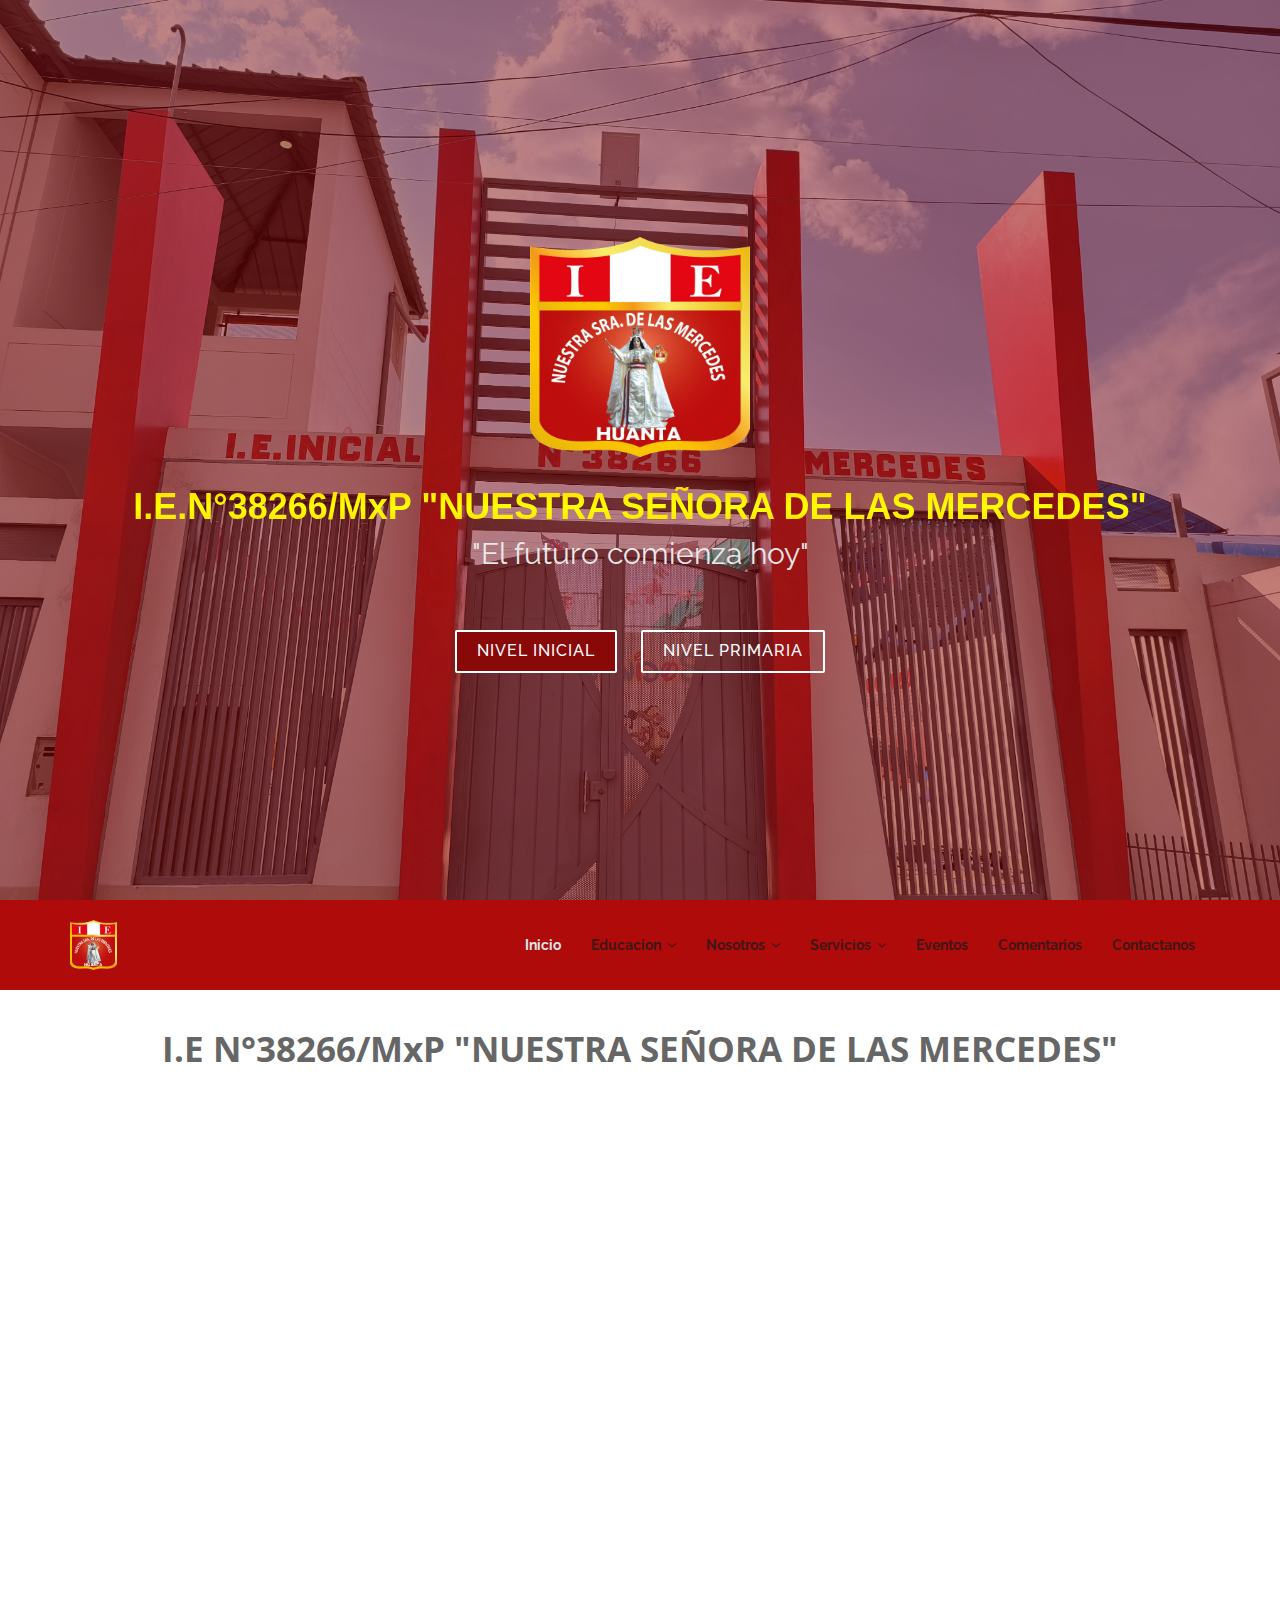
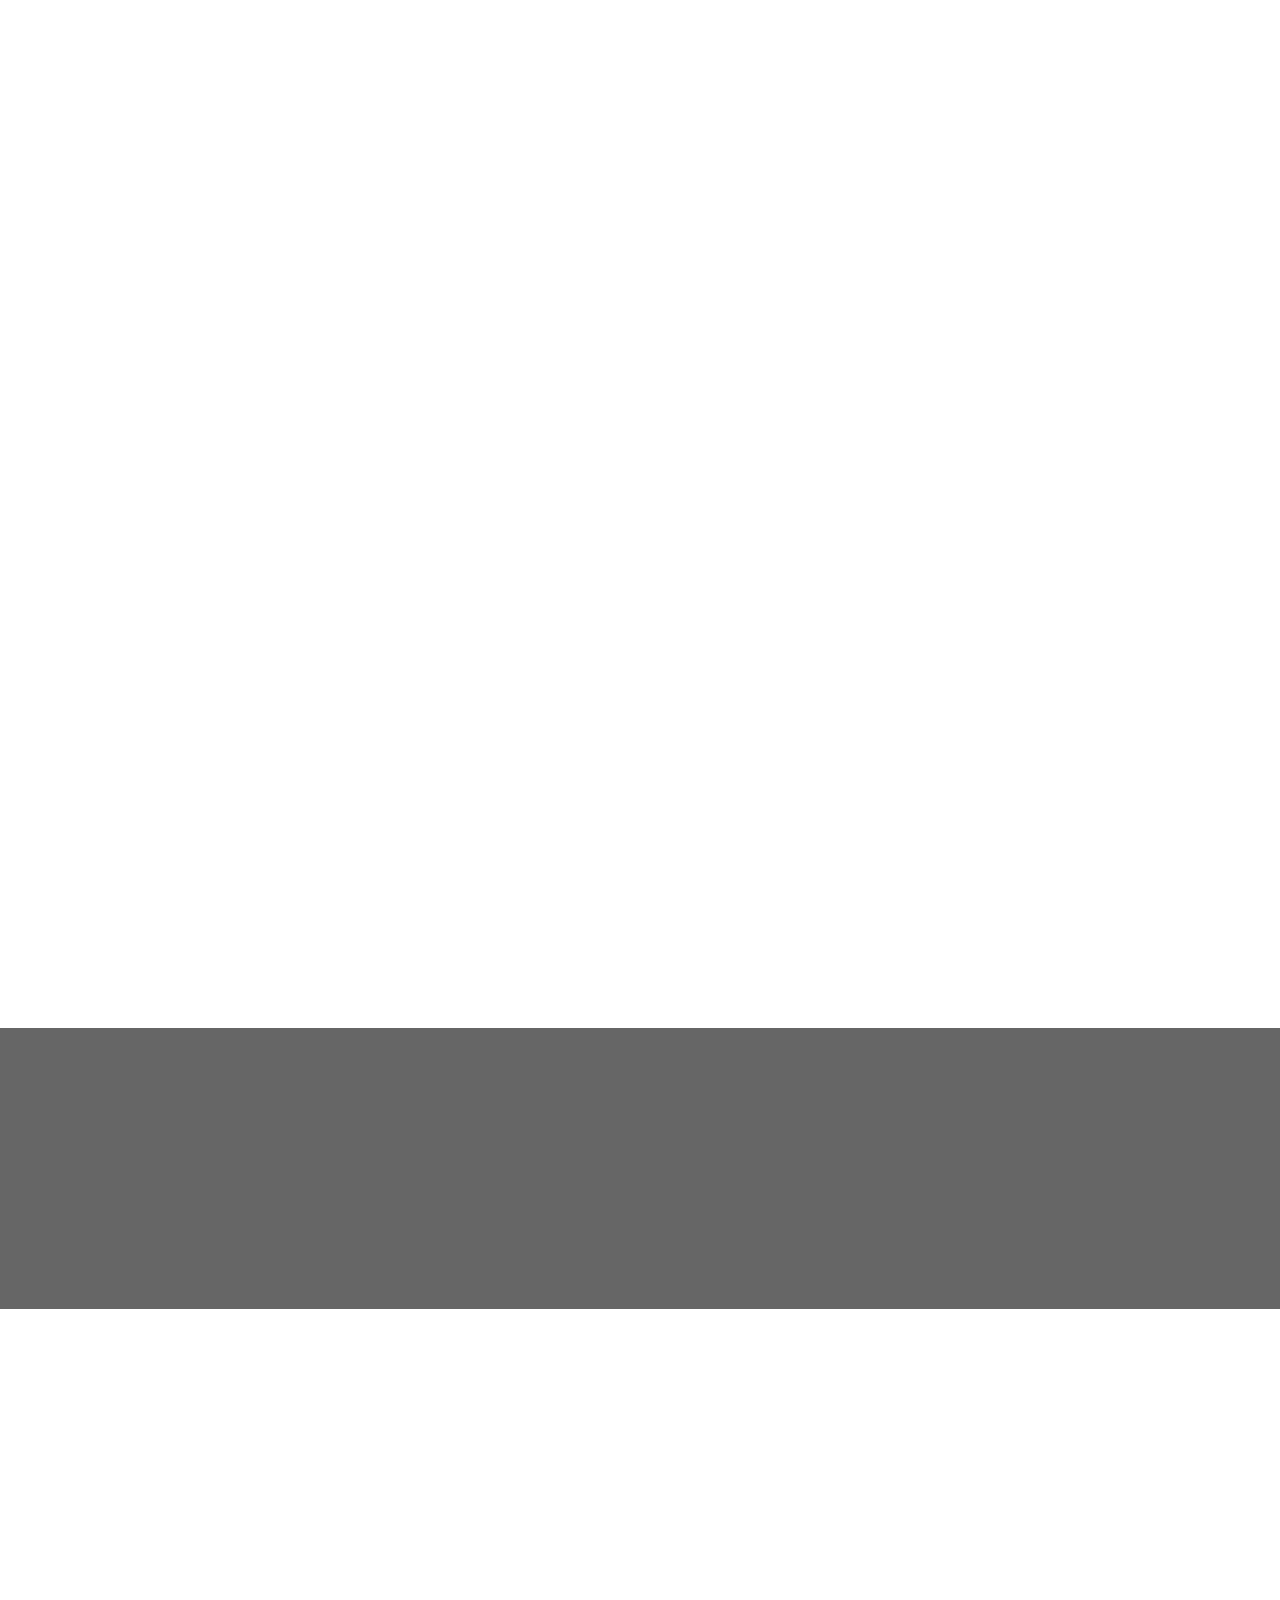
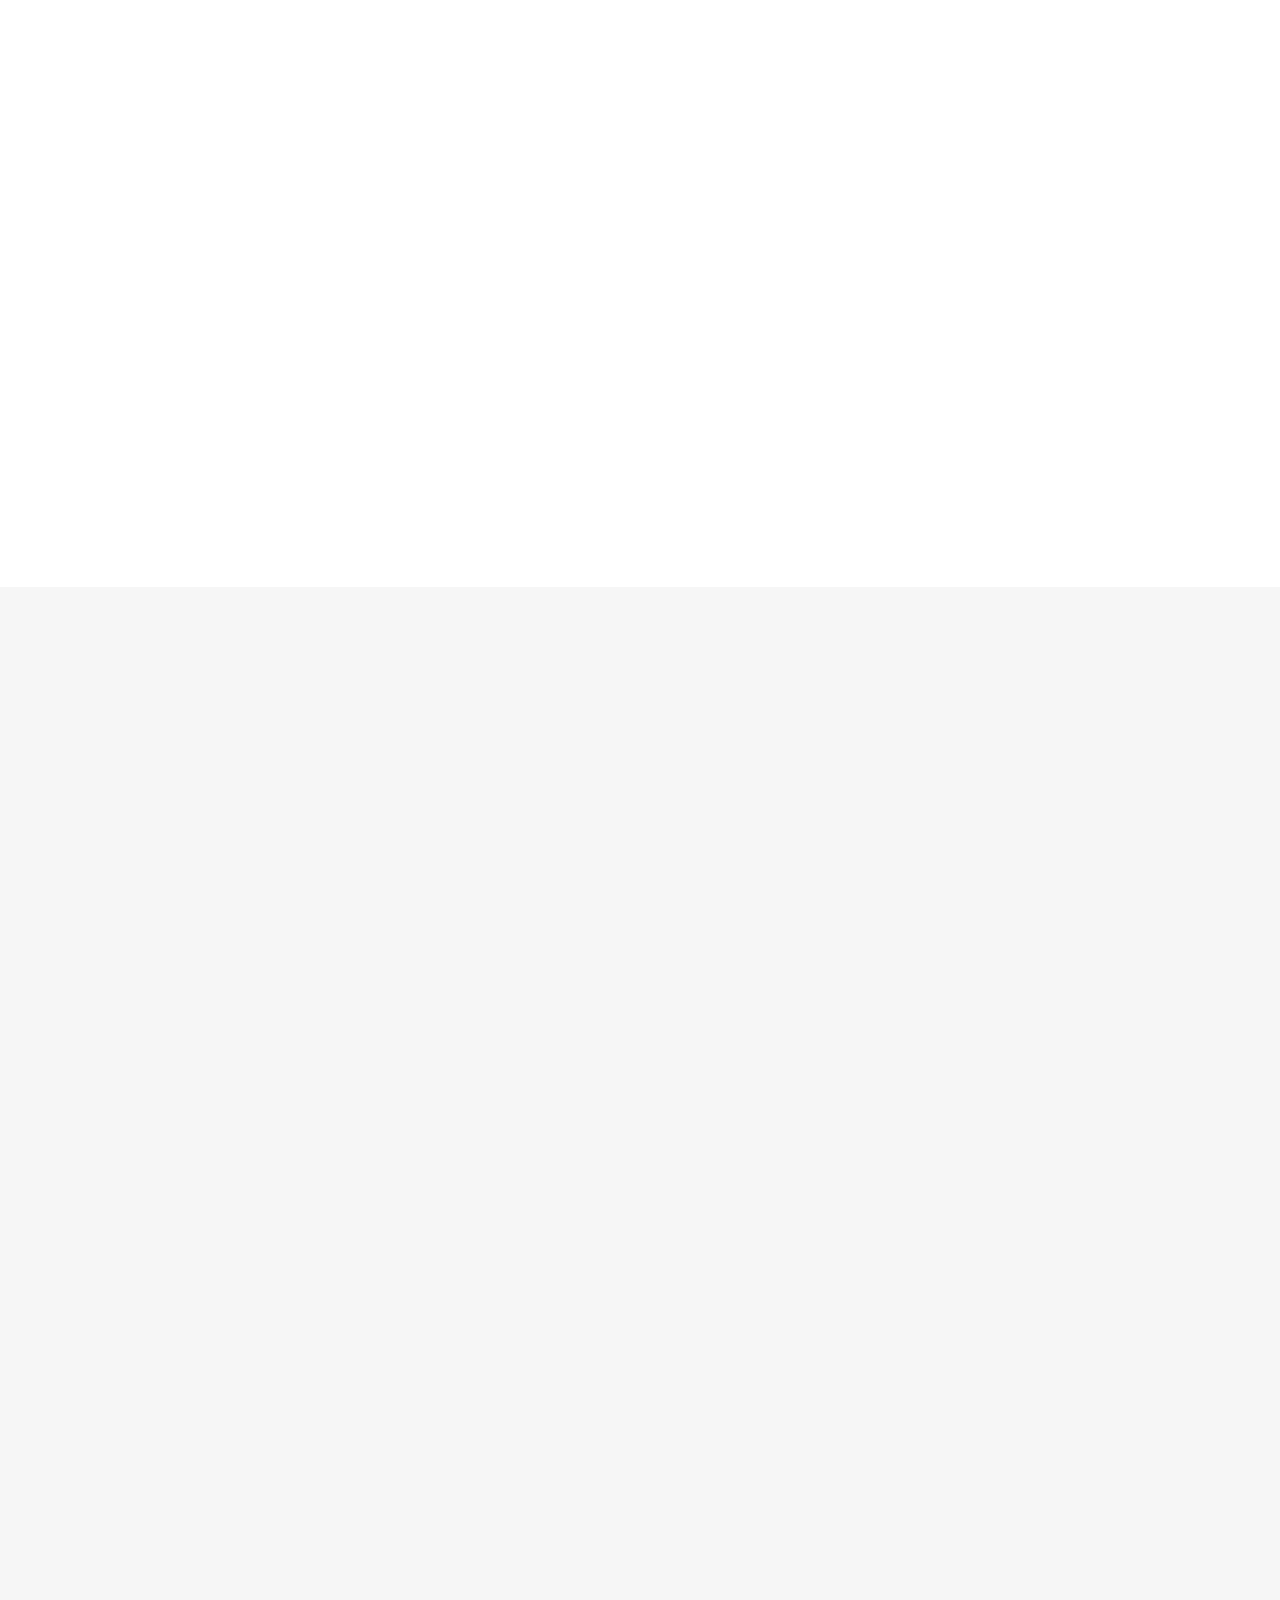
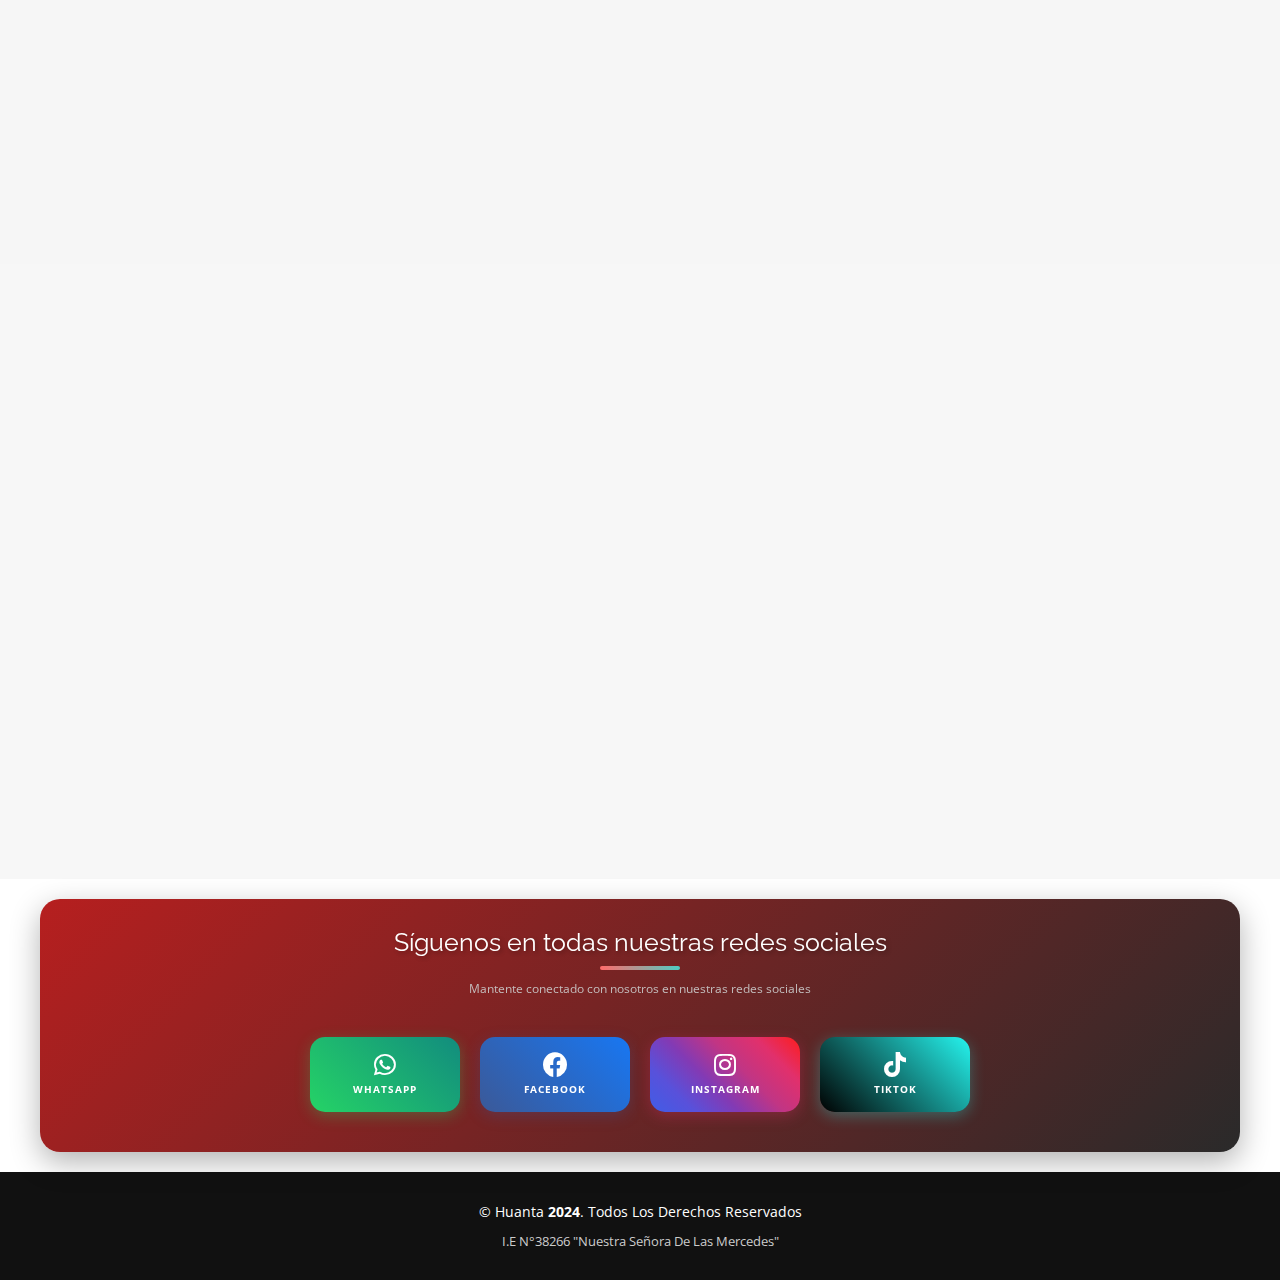
<file: index.html>
<!DOCTYPE html>
<html lang="es">

<head>
  <meta charset="utf-8"> 
  <title>NUESTRA SEÑORA DE LAS MERCEDES</title>
  <link rel="icon" href="img/LOGO-MERCEDES.png" type="image/x-icon">
  <meta content="width=device-width, initial-scale=1.0" name="viewport">
  <meta content="" name="keywords">
  <meta content="" name="description">

  <!-- Facebook Opengraph integration: https://developers.facebook.com/docs/sharing/opengraph -->
  <meta property="og:title" content="">
  <meta property="og:image" content="">
  <meta property="og:url" content="">
  <meta property="og:site_name" content="">
  <meta property="og:description" content="">

  <!-- Twitter Cards integration: https://dev.twitter.com/cards/  -->
  <meta name="twitter:card" content="summary">
  <meta name="twitter:site" content="">
  <meta name="twitter:title" content="">
  <meta name="twitter:description" content="">
  <meta name="twitter:image" content="">

  <!-- Place your favicon.ico and apple-touch-icon.png in the template root directory -->
  <link href="favicon.ico" rel="shortcut icon">

  <!-- Google Fonts -->
  <link href="https://fonts.googleapis.com/css?family=Open+Sans:300,300i,400,400i,700,700i|Raleway:300,400,500,700,800" rel="stylesheet">

  <!-- Bootstrap CSS File -->
  <link href="lib/bootstrap/css/bootstrap.min.css" rel="stylesheet">

  <!-- Libraries CSS Files -->
  <link href="lib/font-awesome/css/font-awesome.min.css" rel="stylesheet">
  <link href="lib/animate-css/animate.min.css" rel="stylesheet">

  <!-- Main Stylesheet File -->
  <link href="css/style.css" rel="stylesheet">

</head>

<body>
  <div id="preloader"></div>

  <!--==========================
  Hero Section
  ============================-->
  <section id="hero">
    <div class="hero-container">
      <div class="wow fadeIn">
        <div class="hero-logo">
          <img class="" id="logo-portada" src="img/LOGO-MERCEDES.png" alt="LOGO-MERCEDES">
        </div>

        <h1>I.E.N°38266/MxP "NUESTRA SEÑORA DE LAS MERCEDES"</h1>
        <h2><span class="rotating">"El futuro comienza hoy"</span></h2>
        <div class="actions">
          <a href="view/NivelInicial.html" class="btn-get-started">Nivel inicial</a>
          <a href="view/NivelPrimaria.html" class="btn-services">Nivel primaria</a>
        </div>
      </div>
    </div>
  </section>

  <!--==========================
  Sección de encabezado
  ============================-->
  <header id="header">
    <div class="container">
      <div id="logo" class="pull-left">
        <a href="#hero"><img src="img/LOGO-MERCEDES.png" alt="" title="" /></img></a>
        <!-- Descomenta abajo si prefieres usar una imagen de texto -->
        <!--<h1><a href="#hero">Encabezado 1</a></h1>-->
      </div>

      <nav id="nav-menu-container">
        <ul class="nav-menu">
          <li class="menu-active"><a href="">Inicio</a></li>
          <li class="menu-has-children"><a>Educacion</a>
            <ul>
              <li><a href="view/NivelInicial.html">Nivel inicial</a></li>
              <li><a href="view/NivelPrimaria.html">Nivel primaria</a></li>
            </ul>        
          </li>
          <li class="menu-has-children"><a>Nosotros</a>
            <ul>
              <li><a href="view/Presentacion.html">Presentacion</a></li>
              <li><a href="./view/misison_vision.html">Mision, Vision, Valores</a></li>
              <li><a href="view/PlanaDocentes.html">Plana Docente</a></li>
              <li><a href="view/PlanEstudios.html">Plan de Estudios</a></li>
              <li><a href="view/Ubicacion.html">Ubicacion</a></li>
            </ul>
          </li>
          <li class="menu-has-children"><a >Servicios</a>
            <ul>
              <li><a href="view/servicios/Notas.html">Notas</a></li>
              <li><a href="view/servicios/Asistencia.html">Asistencia</a></li>
              <li><a href="view/servicios/Biblioteca.html">Biblioteca</a></li>
            </ul>
          </li>

          <li><a href="#portfolio">Eventos</a></li>
          <li><a href="#testimonials">Comentarios</a></li>
          <li><a href="#contact">Contactanos</a></li>
        </ul>
      </nav>
      <!-- #nav-menu-container -->
    </div>
  </header>
  <!-- #header -->

  <!--==========================
  NOSOTROS
  ============================-->
  <h1 id="h1-inde-cont">I.E N°38266/MxP "NUESTRA SEÑORA DE LAS MERCEDES"</h1>
  <div class="contenedor-inde ">
    <div class="imagen wow fadeInLeft">
        <img src="img/MERCEDES-INICIAL.png" alt="Edificio escolar">
    </div>
    <div class="contenido wow fadeInRight">
        <h1 class="h1-ind-cont">NUESTRA COMUNIDAD ESTUDIANTIL</h1>
        <p class="p-inde-cont">Tenemos alrededor de 800 alumnos, y contamos con dos niveles de educacion desde el nivel "INICIAL" de tres años hasta cinco años. Y primaria con secciones de A asta F. Nuestra comunidad estudiantil se enriquece con la multiculturalidad de las familias que la componen, lo cual tiene una influencia significativa en el desarrollo de nuestros estudiantes. El 12% de las familias son de diferentes comunidades anexos barrios.</p>

        <h1 class="h1-ind-cont">EDUCACIÓN SOBRESALIENTE</h1>
        <p class="p-inde-cont">Ofrecemos aprendizaje excepcional y personalizado, reconociendo la singularidad de cada estudiante y maximizando su potencial.</p>

        <h1 class="h1-ind-cont">PROGRAMA DE ARTE Y DEPORTES</h1>
        <p class="p-inde-cont">Un extenso programa de actividades extracurriculares que permite a nuestros estudiantes explorar y desarrollar aún más sus talentos artísticos, culturales y deportivos.</p>

        <h1 class="h1-ind-cont">ENFOQUE EN EL BIENESTAR</h1>
        <p class="p-inde-cont">Centrados en el bienestar, nuestro personal está profundamente comprometido con cada estudiante y sus familias, creando un entorno de crecimiento académico y personal.</p>
    </div>
</div>

  <!--==========================
  servicios
  ============================-->
  <section id="services">
    <div class="container wow fadeInUp">
      <div class="row">
        <div class="col-md-12">
          <h3 class="section-title">SERVICIOS DE LA INSTITUCION</h3>
          <div class="section-title-divider"></div>
          <p class="section-description"></p>
        </div>
      </div>

      <div class="row col-md-12">
        <div class="col-md-4 service-item">
          <div class="service-icon"><i class="fa fa-desktop"></i></div>
          <h4 class="service-title"><a href="">AULA DE INNOVACIÓN PEDAGÓGICA</a></h4>
          <p class="service-description">El Aula de Innovación Pedagógica es un espacio que promueve el aprendizaje en estudiantes de primaria con el uso de recursos tecnológicos. </p>
        </div>
        <div class="col-md-4 service-item">
          <div class="service-icon"><i class="fa fa-dribbble"></i></div>
          <h4 class="service-title"><a href="">AREAS DEPORTIVAS</a></h4>
          <p class="service-description">Nuestra institución educativa cuenta con amplias áreas deportivas que fomentan la actividad física y el trabajo en equipo. Disponemos de canchas de fútbol, baloncesto y espacios para la práctica de diversas disciplinas </p>
        </div>
        <div class="col-md-4 service-item">
          <div class="service-icon"><i><svg xmlns="http://www.w3.org/2000/svg" width="25" height="25" fill="currentColor" class="bi bi-cup-hot" viewBox="0 0 16 16">
  <path fill-rule="evenodd" d="M.5 6a.5.5 0 0 0-.488.608l1.652 7.434A2.5 2.5 0 0 0 4.104 16h5.792a2.5 2.5 0 0 0 2.44-1.958l.131-.59a3 3 0 0 0 1.3-5.854l.221-.99A.5.5 0 0 0 13.5 6zM13 12.5a2 2 0 0 1-.316-.025l.867-3.898A2.001 2.001 0 0 1 13 12.5M2.64 13.825 1.123 7h11.754l-1.517 6.825A1.5 1.5 0 0 1 9.896 15H4.104a1.5 1.5 0 0 1-1.464-1.175"/>
  <path d="m4.4.8-.003.004-.014.019a4 4 0 0 0-.204.31 2 2 0 0 0-.141.267c-.026.06-.034.092-.037.103v.004a.6.6 0 0 0 .091.248c.075.133.178.272.308.445l.01.012c.118.158.26.347.37.543.112.2.22.455.22.745 0 .188-.065.368-.119.494a3 3 0 0 1-.202.388 5 5 0 0 1-.253.382l-.018.025-.005.008-.002.002A.5.5 0 0 1 3.6 4.2l.003-.004.014-.019a4 4 0 0 0 .204-.31 2 2 0 0 0 .141-.267c.026-.06.034-.092.037-.103a.6.6 0 0 0-.09-.252A4 4 0 0 0 3.6 2.8l-.01-.012a5 5 0 0 1-.37-.543A1.53 1.53 0 0 1 3 1.5c0-.188.065-.368.119-.494.059-.138.134-.274.202-.388a6 6 0 0 1 .253-.382l.025-.035A.5.5 0 0 1 4.4.8m3 0-.003.004-.014.019a4 4 0 0 0-.204.31 2 2 0 0 0-.141.267c-.026.06-.034.092-.037.103v.004a.6.6 0 0 0 .091.248c.075.133.178.272.308.445l.01.012c.118.158.26.347.37.543.112.2.22.455.22.745 0 .188-.065.368-.119.494a3 3 0 0 1-.202.388 5 5 0 0 1-.253.382l-.018.025-.005.008-.002.002A.5.5 0 0 1 6.6 4.2l.003-.004.014-.019a4 4 0 0 0 .204-.31 2 2 0 0 0 .141-.267c.026-.06.034-.092.037-.103a.6.6 0 0 0-.09-.252A4 4 0 0 0 6.6 2.8l-.01-.012a5 5 0 0 1-.37-.543A1.53 1.53 0 0 1 6 1.5c0-.188.065-.368.119-.494.059-.138.134-.274.202-.388a6 6 0 0 1 .253-.382l.025-.035A.5.5 0 0 1 7.4.8m3 0-.003.004-.014.019a4 4 0 0 0-.204.31 2 2 0 0 0-.141.267c-.026.06-.034.092-.037.103v.004a.6.6 0 0 0 .091.248c.075.133.178.272.308.445l.01.012c.118.158.26.347.37.543.112.2.22.455.22.745 0 .188-.065.368-.119.494a3 3 0 0 1-.202.388 5 5 0 0 1-.252.382l-.019.025-.005.008-.002.002A.5.5 0 0 1 9.6 4.2l.003-.004.014-.019a4 4 0 0 0 .204-.31 2 2 0 0 0 .141-.267c.026-.06.034-.092.037-.103a.6.6 0 0 0-.09-.252A4 4 0 0 0 9.6 2.8l-.01-.012a5 5 0 0 1-.37-.543A1.53 1.53 0 0 1 9 1.5c0-.188.065-.368.119-.494.059-.138.134-.274.202-.388a6 6 0 0 1 .253-.382l.025-.035A.5.5 0 0 1 10.4.8"/>
</svg></i></div>
          <h4 class="service-title"><a href="">PROGRAMA QALLI WARMA</a></h4>
          <p class="service-description">"Qalli Warma" es un programa del Ministerio de Desarrollo e Inclusión Social del Perú, destinado a mejorar la alimentación de estudiantes.Su objetivo es garantizar el acceso a alimentos nutritivos y de calidad.</p>
        </div>
        <div class="col-md-4 service-item">
          <div class="service-icon"><i><svg xmlns="http://www.w3.org/2000/svg" width="25" height="25" fill="currentColor" class="bi bi-camera-video" viewBox="0 0 16 16">
            <path fill-rule="evenodd" d="M0 5a2 2 0 0 1 2-2h7.5a2 2 0 0 1 1.983 1.738l3.11-1.382A1 1 0 0 1 16 4.269v7.462a1 1 0 0 1-1.406.913l-3.111-1.382A2 2 0 0 1 9.5 13H2a2 2 0 0 1-2-2zm11.5 5.175 3.5 1.556V4.269l-3.5 1.556zM2 4a1 1 0 0 0-1 1v6a1 1 0 0 0 1 1h7.5a1 1 0 0 0 1-1V5a1 1 0 0 0-1-1z"/>
          </svg></i></div>     
          <h4 class="service-title"><a href="">SEGURIDAD</a></h4>
          <p class="service-description">Nuestra institución prioriza la seguridad de todos sus estudiantes y personal. Contamos con un sistema de cámaras de vigilancia estratégicamente ubicadas que garantizan un entorno seguro</p>
        </div>
        <div class="col-md-4 service-item ">
          <div class="service-icon"><i class="fa fa-tablet"></i></div>
          <h4 class="service-title"><a href="">TABLETS</a></h4>
          <p class="service-description">
            La institución ofrece el servicio de tablets como herramienta educativa para los estudiantes, facilitando el aprendizaje digital y el acceso a contenidos interactivos. </p>
        </div>
        <div class="col-md-4 service-item">
          <div class="service-icon"><i class="fa fa-wifi"></i></div>
          <h4 class="service-title"><a href=""> ACCESO A INTERNET</a></h4>
          <p class="service-description">En nuestra institución educativa, el acceso a internet es fundamental por que permite a los estudiantes investigar, colaborar y acceder a recursos educativos en línea.</p>
        </div>
      </div>
    </div>
  </section>

  <!--==========================
  Subscrbe Section
  ============================-->
  <section id="subscribe">
    <div class="container wow fadeInUp">
      <div class="row">
        <div class="col-md-8">
          <h3 class="subscribe-title">Información de matriculas</h3>
          <p class="subscribe-text">Tenemos alrededor de 800 alumnos, y contamos con dos niveles de educacion desde el nivel INICIAL de tres años hasta cinco años, y PRIMARIA con secciones desde "A" asta "F".</p>
        </div>
        <div class="col-md-4 subscribe-btn-container">
          <a class="subscribe-btn" href="https://wa.me/+51987654231">Obtener informacion</a>
        </div>
      </div>
    </div>
  </section>

  <!--==========================
  Porfolio Section
  ============================-->
  <section id="portfolio">
    <div class="container wow fadeInUp">
      <div class="row">
        <div class="col-md-12">
          <h3 class="section-title">Eventos</h3>
          <div class="section-title-divider"></div>
          <p class="section-description">Los eventos que nuestra intitucion realiza durante el año curricular.</p>
        </div>
      </div>

      <div class="row">
        <div class="col-md-3">
          <a class="portfolio-item" style="background-image: url(img/Dia-del-Nino-con-sus-alumnos-1024x1024.jpg);" href="">
            <div class="details">
              <h4>DÍA DEL NIÑO</h4>
              <span>Actividades recreativas y sorpresas para nuestra comunidad infantil.</span>
            </div>
          </a>
        </div>

        <div class="col-md-3">
          <a class="portfolio-item" style="background-image: url(img/img-.jpg);" href="">
            <div class="details">
              <h4>GIMNASIA RITMICA</h4>
              <span>La gimansia ritmica combina danza y acrobacias con el uso de cintas, pelotas y aros. Fomentando la coordinacion y la expresion artistica.</span>
            </div>
          </a>
        </div>

        <div class="col-md-3">
          <a class="portfolio-item" style="background-image: url(img/feria.JPG);" href="">
            <div class="details">
              <h4>FERIA DE CIENCIAS</h4>
              <span>Expociciones y proyectos realizados por los estudiantes.</span>
            </div>
          </a>
        </div>

        <div class="col-md-3">
          <a class="portfolio-item" style="background-image: url(img/dia\ mamá.webp);" href="">
            <div class="details">
              <h4>DIA DE LA MADRE</h4>
              <span>El dia de la madre es una celebracion especial en nuestra institucion, donde honramos y agradecemos a todas las mamas. Organizamos actividades emotivas, presentaciones artisticas y sorpresas creando un ambiente de alegria y cariño.</span>
            </div>
          </a>
        </div>

        <div class="col-md-3">
          <a class="portfolio-item" style="background-image: url(img/Primavera3.jpg);" href="">
            <div class="details">
              <h4>FIESTA DE PRIMAVERA</h4>
              <span>Celebracion con juegos, danzas y actividades al aire libre.</span>
            </div>
          </a>
        </div>

        <div class="col-md-3">
          <a class="portfolio-item" style="background-image: url(img/dia\ maestro.avif);" href="">
            <div class="details">
              <h4>DIA DEL MAESTRO</h4>
              <span>El Día del Maestro es una ocasión especial en nuestra institución para rendir homenaje a la dedicación y compromiso de nuestros docentes. Celebramos con actividades significativas, presentaciones artísticas y palabras de agradecimiento.</span>
            </div>
          </a>
        </div>

        <div class="col-md-3">
          <a class="portfolio-item" style="background-image: url(img/deporte.jpeg);" href="">
            <div class="details">
              <h4>JUEGOS DEPORTIVOS</h4>
              <span>competencias deportivas entre aulas para promover el deporte</span>
            </div>
          </a>
        </div>

        <div class="col-md-3">
          <a class="portfolio-item" style="background-image: url(img/fiesta-navidad-sir.jpg);" href="">
            <div class="details">
              <h4>NAVIDAD</h4>
              <span>La celebración de Navidad en nuestra institución es un momento mágico lleno de alegría y unidad. Organizamos actividades como presentaciones de villancicos, obras de teatro y talleres creativos. Los estudiantes comparten mensajes de amor y solidaridad, y se realiza una jornada especial para la entrega de regalos.</span>
            </div>
          </a>
        </div>

      </div>
    </div>
  </section>

  <!--==========================
  Testimonials Section
  ============================-->
  <section id="testimonials">
    <div class="container wow fadeInUp">
      <div class="row">
        <div class="col-md-12">
          <h3 class="section-title">DIRECTORIO</h3>
          <div class="section-title-divider"></div>
          <p class="section-description">Representantes de nuestra institucion educativa comprometidos con la educación y el desarrollo.</p>
        </div>
      </div>

      <div class="row">
        <div class="col-md-3">
          <div class="profile">
            <div class="pic"><img src="img/Director-general.png" alt=""></div>
            <h4>Percy Gutierrez Perez</h4>
            <span>Director General</span>
          </div>
        </div>
        <div class="col-md-9">
          <div class="quote">
            <b><img src="img/quote_sign_left.png" alt=""></b> 
            Como director de esta institución educativa, quiero destacar con orgullo el compromiso que tenemos hacia la excelencia académica y el desarrollo integral de nuestros estudiantes. Aquí, buscamos no solo impartir conocimientos, sino también formar individuos con valores, capacidades críticas y habilidades sociales que les permitan enfrentar los desafíos del mundo actual.<small><img src="img/quote_sign_right.png" alt=""></small>
          </div>
        </div>
      </div>

      <div class="row">
        <div class="col-md-9">
          <div class="quote">
            <b><img src="img/quote_sign_left.png" alt=""></b> Como directora de nuestra institución educativa de nivel inicial, me siento profundamente comprometida con el bienestar y el desarrollo integral de cada uno de nuestros niños y niñas. En esta etapa temprana de aprendizaje, nuestro objetivo principal es ofrecer un entorno seguro, afectuoso y estimulante, donde cada pequeño pueda explorar, aprender y crecer en un ambiente lleno de respeto y empatía.<small><img src="img/quote_sign_right.png" alt=""></small>
          </div>
        </div>
        <div class="col-md-3">
          <div class="profile">
            <div class="pic"><img src="img/sub-direc-inicial.png" alt=""></div>
            <h4>Yolanda Apolinaria Orellana Perez</h4>
            <span>Sub Directora - Nivel Inicial</span>
          </div>
        </div>
      </div>

      <div class="row">
        <div class="col-md-3">
          <div class="profile">
            <div class="pic"><img src="img/sub-direc-primaria-m.png" alt=""></div>
            <h4>Mariluz Del Castillo Morales</h4>
            <span>Sub Directora - Nivel Primaria</span>
          </div>
        </div>
        <div class="col-md-9">
          <div class="quote">
            <b><img src="img/quote_sign_left.png" alt=""></b> Como subdirectora de esta institución educativa de nivel primaria, me enorgullece el trabajo que realizamos cada día para brindar una educación de calidad y un ambiente enriquecedor para nuestros estudiantes. En esta etapa tan importante, nuestro enfoque está en fortalecer sus habilidades académicas, al tiempo que promovemos valores como el respeto, la responsabilidad y la colaboración. <small><img src="img/quote_sign_right.png" alt=""></small>
          </div>
        </div>
      </div>

    </div>
  </section>

  <!--==========================
  plana docentes
  ============================-->



  <!--==========================
  Contact Section
  ============================-->
  <section id="contact">
    <div class="container wow fadeInUp">
      <div class="row">
        <div class="col-md-12">
          <h3 class="section-title">Contactos</h3>
          <div class="section-title-divider"></div>
          <p class="section-description">Sed ut perspiciatis unde omnis iste natus error sit voluptatem accusantium doloremque</p>
        </div>
      </div>

      <div class="row">
        <div class="col-md-3 col-md-push-2">
          <div class="info">
            <div>
              <i class="fa fa-map-marker"></i>
              <p>Huanta - AYACUCHO<br>Jr. Oswaldo N Regal 526</p>
            </div>

            <div>
              <i class="fa fa-envelope"></i>
              <p>iensmercedes@limonci-cito.com</p>
            </div>

            <div>
              <i class="fa fa-phone"></i>
              <p>+51 896 544 555</p>
            </div>

          </div>
        </div>

        <div class="col-md-5 col-md-push-2">
          <div class="form">
            <div id="sendmessage">Your message has been sent. Thank you!</div>
            <div id="errormessage"></div>
            <form action="" method="post" role="form" class="contactForm">
              <div class="form-group">
                <input type="text" name="name" class="form-control" id="name" placeholder="Nombre" data-rule="minlen:4" data-msg="Por favor ingrese al menos 4 caracteres" />
                <div class="validation"></div>
              </div>
              <div class="form-group">
                <input type="email" class="form-control" name="email" id="email" placeholder="Correo electronico" data-rule="email" data-msg="Ingresa un Correo Valido" />
                <div class="validation"></div>
              </div>
              <div class="form-group">
                <input type="text" class="form-control" name="subject" id="subject" placeholder="Asunto" data-rule="minlen:4" data-msg="Por favor ingrese al menos 8 caracteres del tema" />
                <div class="validation"></div>
              </div>
              <div class="form-group">
                <textarea class="form-control" name="message" rows="5" data-rule="required" data-msg="Por favor escribe algo para nosotros" placeholder="Mensaje"></textarea>
                <div class="validation"></div>
              </div>
              <div class="text-center"><button type="submit">Enviar mensaje</button></div>
            </form>
          </div>
        </div>

      </div>
    </div>
  </section>
    <!--==========================
  redes sociales
  ============================-->
  
  <section id="social-media-section">
    <div class="social-container animate-fade">
        <div class="social-header">
            <h3 class="social-title">Síguenos en todas nuestras redes sociales</h3>
            <div class="social-title-separator"></div>
            <p class="social-description">Mantente conectado con nosotros en nuestras redes sociales</p>
        </div>
        
        
        <div class="social-links-wrapper">
            <a href="https://wa.me/+51938473842" class="social-btn whatsapp" aria-label="WhatsApp">
                <i class="fab fa-whatsapp"></i>
                <span class="social-name">WhatsApp</span>
            </a>
            
            <a href="https://www.facebook.com/IENUESTRASENORADELASMERCEDESHUANTA/" class="social-btn facebook" aria-label="Facebook">
                <i class="fab fa-facebook"></i>
                <span class="social-name">Facebook</span>
            </a>
            
            <a href="#" class="social-btn instagram" aria-label="Instagram">
                <i class="fab fa-instagram"></i>
                <span class="social-name">Instagram</span>
            </a>
            
            <a href="https://www.tiktok.com/@merdeces02" class="social-btn tiktok" aria-label="TikTok">
                <i class="fab fa-tiktok"></i>
                <span class="social-name">TikTok</span>
            </a>
        </div>
    </div>
</section>
<link rel="stylesheet" href="https://cdnjs.cloudflare.com/ajax/libs/font-awesome/5.15.4/css/all.min.css">



  <!--==========================
  Footer
============================-->
<footer id="footer">
  <div class="container">
    <div class="row">
      <div class="col-md-12">
        <div class="copyright">
          &copy; Huanta <strong>2024</strong>. Todos Los Derechos Reservados
        </div>
        <div class="credits">
          I.E N°38266 "Nuestra Señora De Las Mercedes"
        </div>
      </div>
    </div>
  </div>
</footer>
  <!-- #footer -->

  <a href="#" class="back-to-top"><i class="fa fa-chevron-up"></i></a>

  <!-- Required JavaScript Libraries -->
  <script src="lib/jquery/jquery.min.js"></script>
  <script src="lib/bootstrap/js/bootstrap.min.js"></script>
  <script src="lib/superfish/hoverIntent.js"></script>
  <script src="lib/superfish/superfish.min.js"></script>
  <script src="lib/morphext/morphext.min.js"></script>
  <script src="lib/wow/wow.min.js"></script>
  <script src="lib/stickyjs/sticky.js"></script>
  <script src="lib/easing/easing.js"></script>

  <!-- Template Specisifc Custom Javascript File -->
  <script src="js/custom.js"></script>

  <script src="contactform/contactform.js"></script>


</body>

</html>
</file>
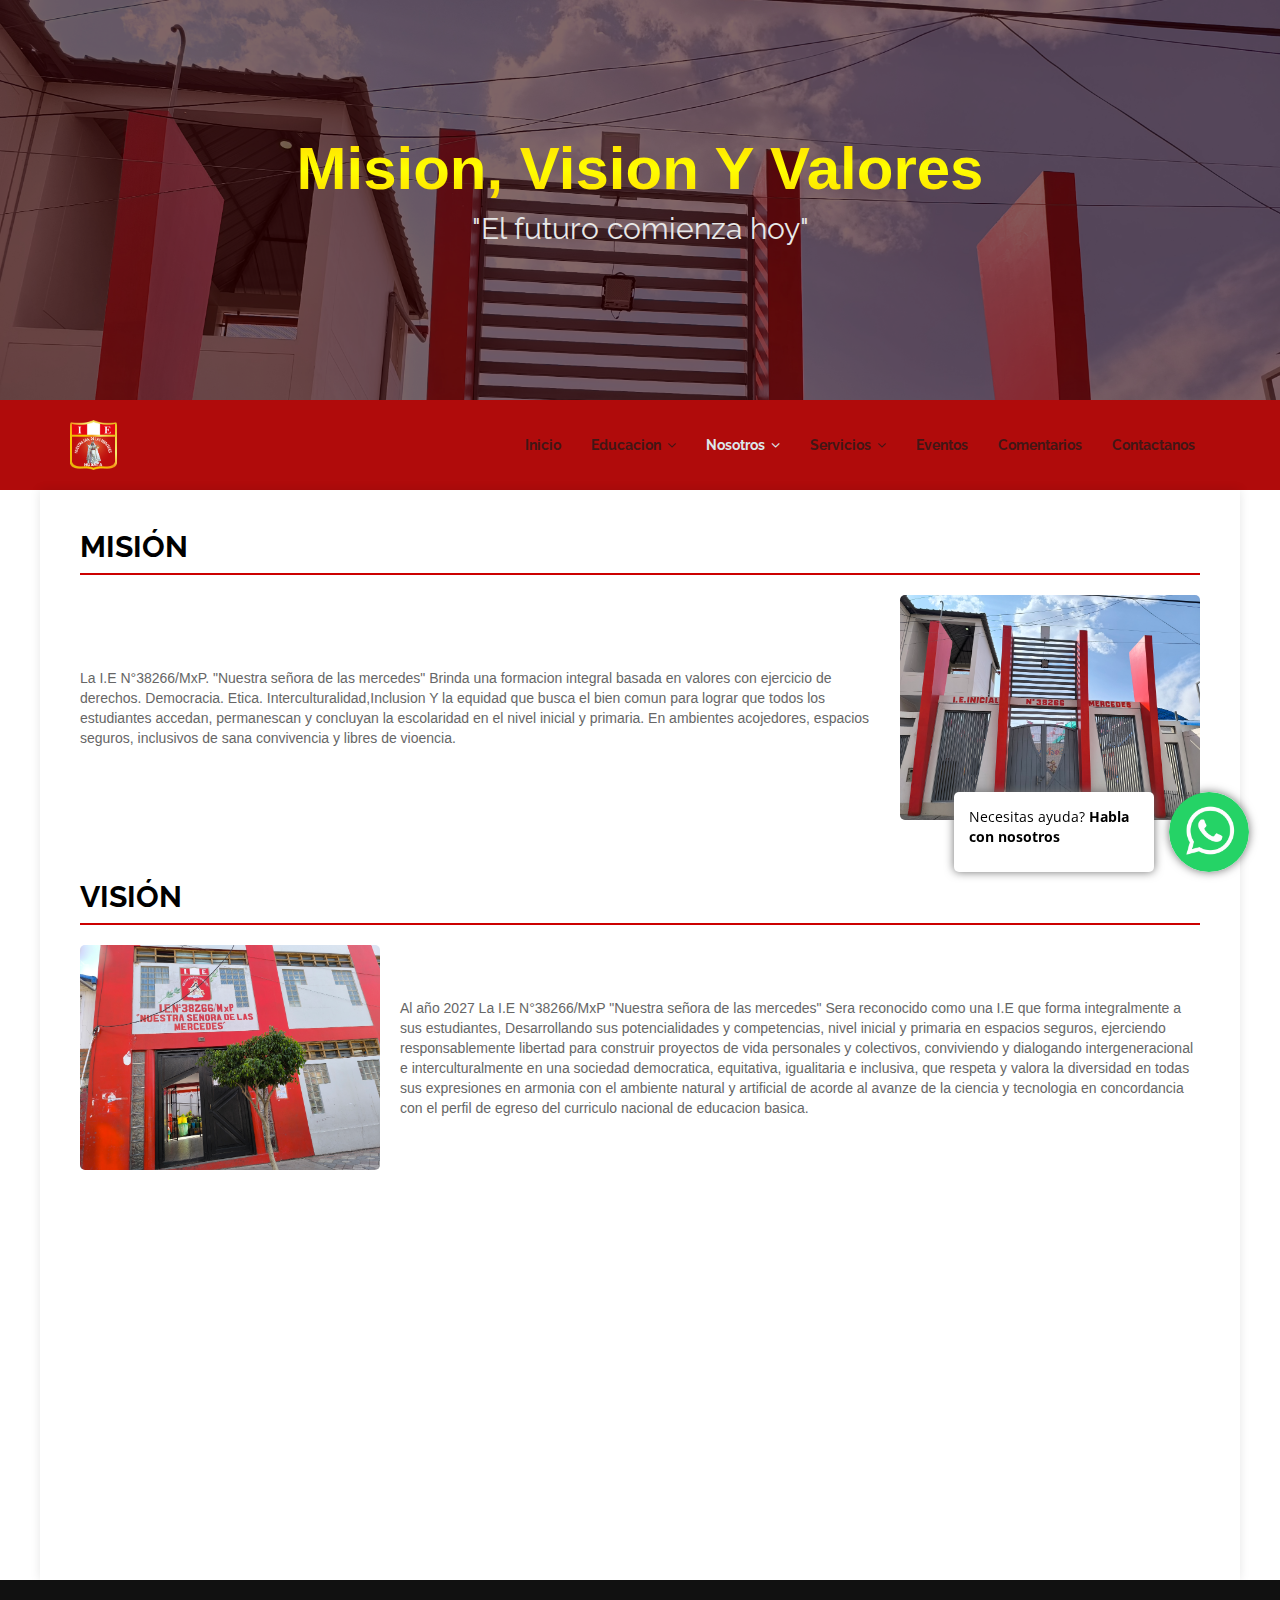
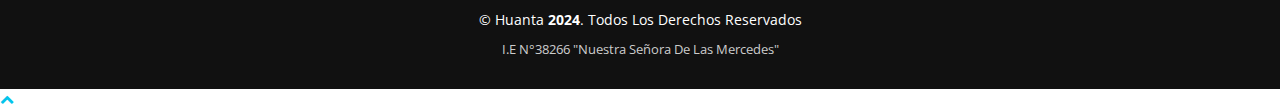
<file: view/misison_vision.html>
<!DOCTYPE html>
<html lang="es">

<head>
  <meta charset="utf-8">
  <title>Mision/Vision - NUESTRA SEÑORA DE LAS MERCEDES</title>
  <link rel="icon" href="../img/LOGO-MERCEDES.png" type="image/x-icon">
  <meta content="width=device-width, initial-scale=1.0" name="viewport">
  <meta content="" name="keywords">
  <meta content="" name="description">

  <!-- Facebook Opengraph integration: https://developers.facebook.com/docs/sharing/opengraph -->
  <meta property="og:title" content="">
  <meta property="og:image" content="">
  <meta property="og:url" content="">
  <meta property="og:site_name" content="">
  <meta property="og:description" content="">

  <!-- Twitter Cards integration: https://dev.twitter.com/cards/  -->
  <meta name="twitter:card" content="summary">
  <meta name="twitter:site" content="">
  <meta name="twitter:title" content="">
  <meta name="twitter:description" content="">
  <meta name="twitter:image" content="">

  <!-- Place your favicon.ico and apple-touch-icon.png in the template root directory -->
  <link href="favicon.ico" rel="shortcut icon">

  <!-- Google Fonts -->
  <link href="https://fonts.googleapis.com/css?family=Open+Sans:300,300i,400,400i,700,700i|Raleway:300,400,500,700,800" rel="stylesheet">

  <!-- Bootstrap CSS File -->
  <link href="../lib/bootstrap/css/bootstrap.min.css" rel="stylesheet">

  <!-- Libraries CSS Files -->
  <link href="../lib/font-awesome/css/font-awesome.min.css" rel="stylesheet">
  <link href="../lib/animate-css/animate.min.css" rel="stylesheet">

  <!-- Main Stylesheet File -->
  <link href="../css/misio_vision.css" rel="stylesheet">
  

</head>

<body>

  <!--==========================
  Hero Section
  ============================-->
  <section id="hero">
    <div class="hero-container">
      <div class="wow fadeIn">
        <h1>Mision, Vision Y Valores</h1>
        <h2><span class="rotating">"El futuro comienza hoy"</span></h2>
      </div>
    </div>
  </section>

  <!--==========================
  Sección de encabezado
  ============================-->
  <header id="header">
    <div class="container">
      <div id="logo" class="pull-left">
        <a href="../index.html"><img src="../img/LOGO-MERCEDES.png" alt="logo-ie" title="" /></img></a>
        <!-- Descomenta abajo si prefieres usar una imagen de texto -->
        <!--<h1><a href="#hero">Encabezado 1</a></h1>-->
      </div>

      <nav id="nav-menu-container">
        <ul class="nav-menu">
          <li ><a href="../index.html">Inicio</a></li>
          <li class="menu-has-children"><a>Educacion</a>
            <ul>
              <li><a href="NivelInicial.html">Nivel inicial</a></li>
              <li><a href="NivelPrimaria.html">Nivel primaria</a></li>
            </ul>        
          </li>
          <li class="menu-has-children menu-active"><a>Nosotros</a>
            <ul>
              <li><a href="Presentacion.html">Presentacion</a></li>
              <li><a href="#">Mision, Vision, Valores</a></li>
              <li><a href="PlanaDocentes.html">Plana Docente</a></li>
              <li><a href="PlanEstudios.html">Plan De Estudios</a></li>
              <li><a href="Ubicacion.html">Ubicacion</a></li>
            </ul>
          </li>
          <li class="menu-has-children"><a>Servicios</a>
            <ul>
              <li><a href="servicios/Notas.html">Notas</a></li>
              <li><a href="servicios/Asistencia.html">Asistencia</a></li>
              <li><a href="servicios/Biblioteca.html">Biblioteca</a></li>
            </ul>
          </li>

          <li><a href="../index.html#portfolio">Eventos</a></li>
          <li><a href="../index.html#testimonials">Comentarios</a></li>  
          <li><a href="../index.html#contact">Contactanos</a></li>
        </ul>
      </nav>
      <!-- #nav-menu-container -->
    </div>
  </header>
  <!-- #header -->

<!-- CONTENIDO MIsION VIsion valores-->
<div class="container-cont  wow fadeInRight">
  <section class="section-cont ">
      <h2 class="h2-mvv">MISIÓN</h2>
      <div class="content">
          <p>La I.E N°38266/MxP. "Nuestra señora de las mercedes" Brinda una formacion integral basada en valores con ejercicio de derechos. Democracia. Etica. Interculturalidad,Inclusion Y la equidad que busca el bien comun para lograr que todos
            los estudiantes accedan, permanescan y concluyan la escolaridad en el nivel inicial y primaria. En ambientes acojedores, espacios seguros, inclusivos de sana convivencia y libres de vioencia.</p>
          <img src="../img/IMG-INICIAL-ENTRADA.jpg" alt="imagen mision">
      </div>
  </section>
  
  <section class="section-cont wow fadeInRight">
      <h2 class="h2-mvv">VISIÓN</h2>
      <div class="content">
          <img src="../img/IMG-PRIMARIA-ENTRADA.jpg" alt="imagen vision">
          <p>Al año 2027 La I.E N°38266/MxP "Nuestra señora de las mercedes" Sera reconocido como una I.E que forma integralmente a sus estudiantes, Desarrollando sus potencialidades y competencias, nivel inicial y primaria en espacios seguros, ejerciendo responsablemente
            libertad para construir proyectos de vida personales y colectivos, conviviendo y dialogando intergeneracional e interculturalmente en una sociedad democratica, equitativa, igualitaria e inclusiva, que respeta y valora la diversidad en todas sus expresiones en armonia con el ambiente natural y artificial de acorde al avanze de la ciencia 
            y tecnologia en concordancia con el perfil de egreso del curriculo nacional de educacion basica.
          </p>

        </div>
  </section>
  <section class="section-cont wow fadeInRight">
    <h2 class="h2-mvv">VALORES</h2>
    <div class="content">
        <pre>              Responsabilidad
              Solidaridad
              Perseverancia
              Respeto
              Integridad
              Identidad
        </pre>
        <img src="../img/IMG-PRIMARIA-ENTRADA.jpg" alt="imagen vision">
    </div>
</section>
</div>
<!-- Link para contactar a whatsapp-->
<a href="https://wa.me/+51938473842">
  <div id="contactar-flotante">
    <p>Necesitas ayuda? <b> Habla con nosotros</b></p>
    <div id="img-wa">
      <img src="../img/whatsapp_logo_icon_147205.png" alt="">
    </div>
  </div>
</a>
  <!--==========================
 
  Footer
============================-->
  <footer id="footer">
    <div class="container">
      <div class="row">
        <div class="col-md-12">
          <div class="copyright">
            &copy; Huanta <strong>2024</strong>. Todos Los Derechos Reservados
          </div>
          <div class="credits">
            I.E N°38266 "Nuestra Señora De Las Mercedes"
          </div>
        </div>
      </div>
    </div>
  </footer>
  <!-- #footer -->

  <a href="#" class="back-to-top"><i class="fa fa-chevron-up"></i></a>

  <!-- Required JavaScript Libraries -->
  <script src="../lib/jquery/jquery.min.js"></script>
  <script src="../lib/bootstrap/js/bootstrap.min.js"></script>
  <script src="../lib/superfish/hoverIntent.js"></script>
  <script src="../lib/superfish/superfish.min.js"></script>
  <script src="../lib/morphext/morphext.min.js"></script>
  <script src="../lib/wow/wow.min.js"></script>
  <script src="../lib/stickyjs/sticky.js"></script>
  <script src="../lib/easing/easing.js"></script>

  <!-- Template Specisifc Custom Javascript File -->
  <script src="../js/custom.js"></script>

  <script src="../contactform/contactform.js"></script>


</body>

</html>
</file>
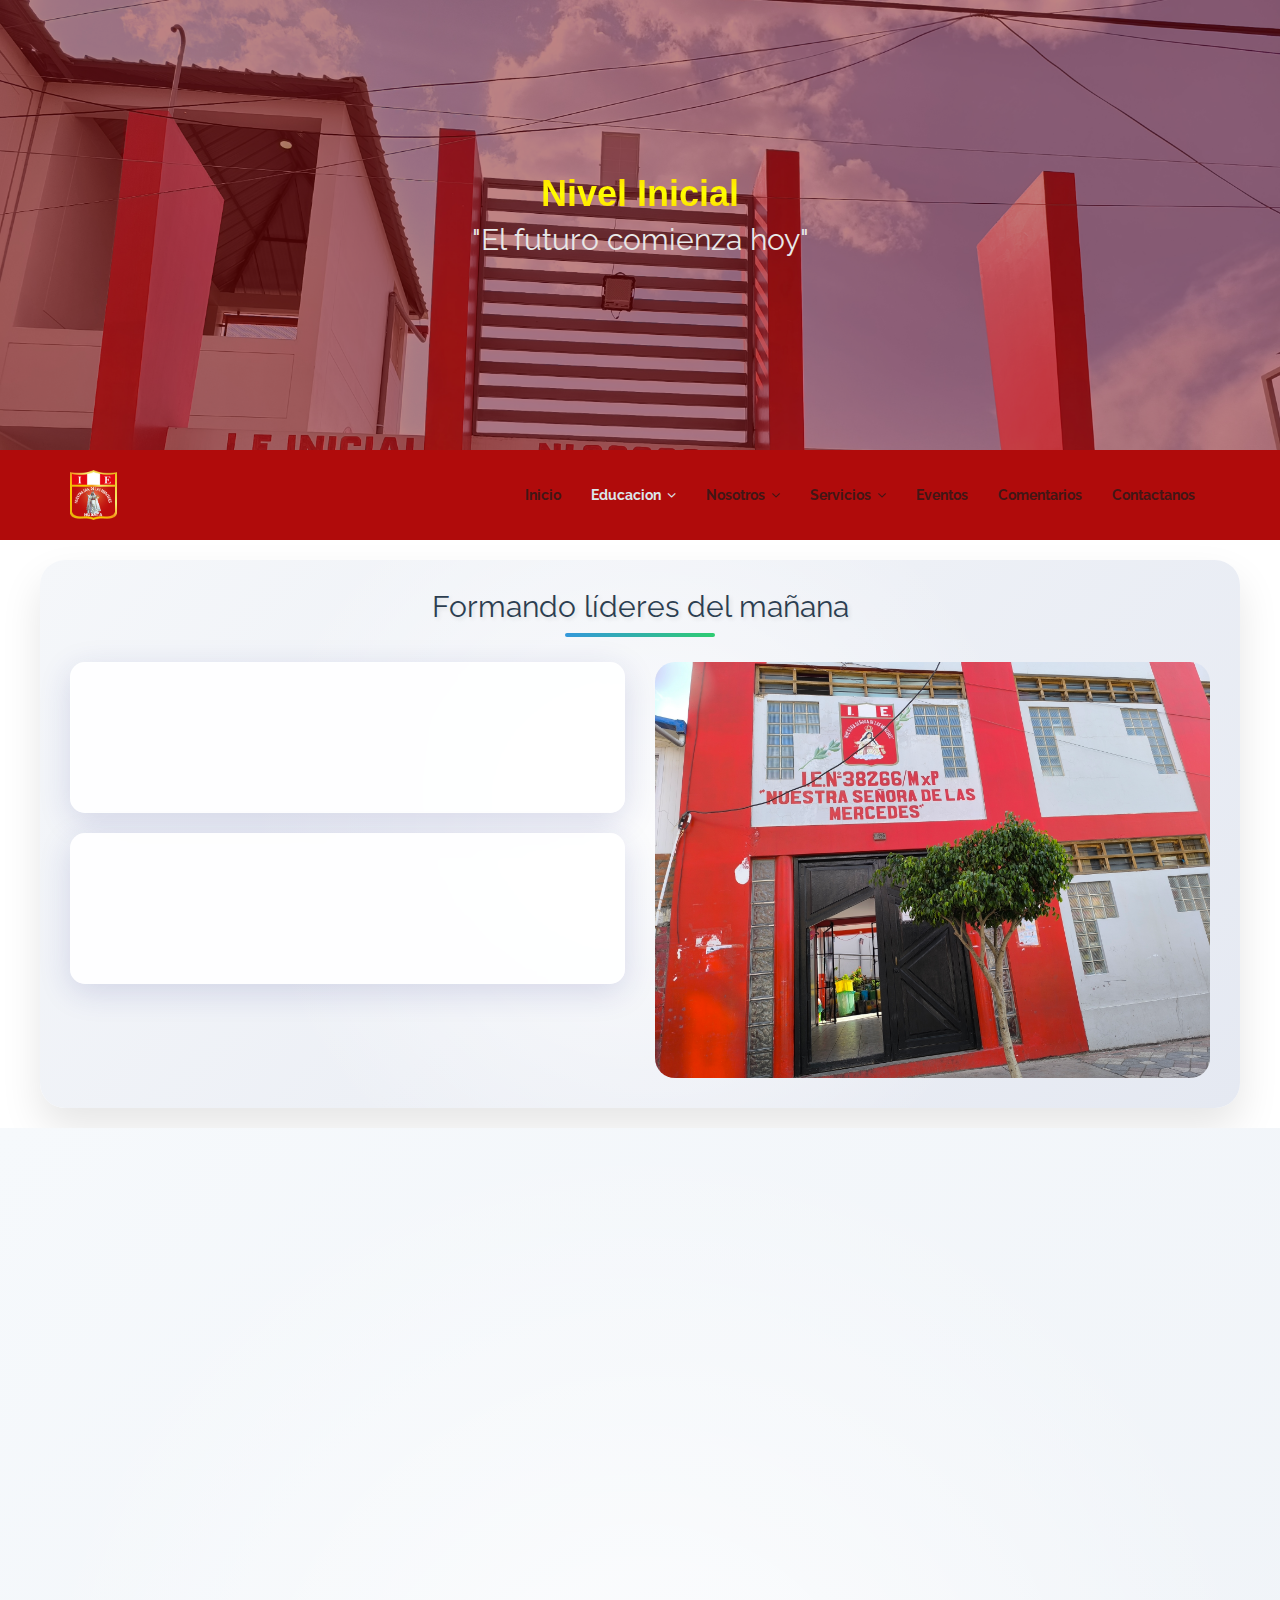
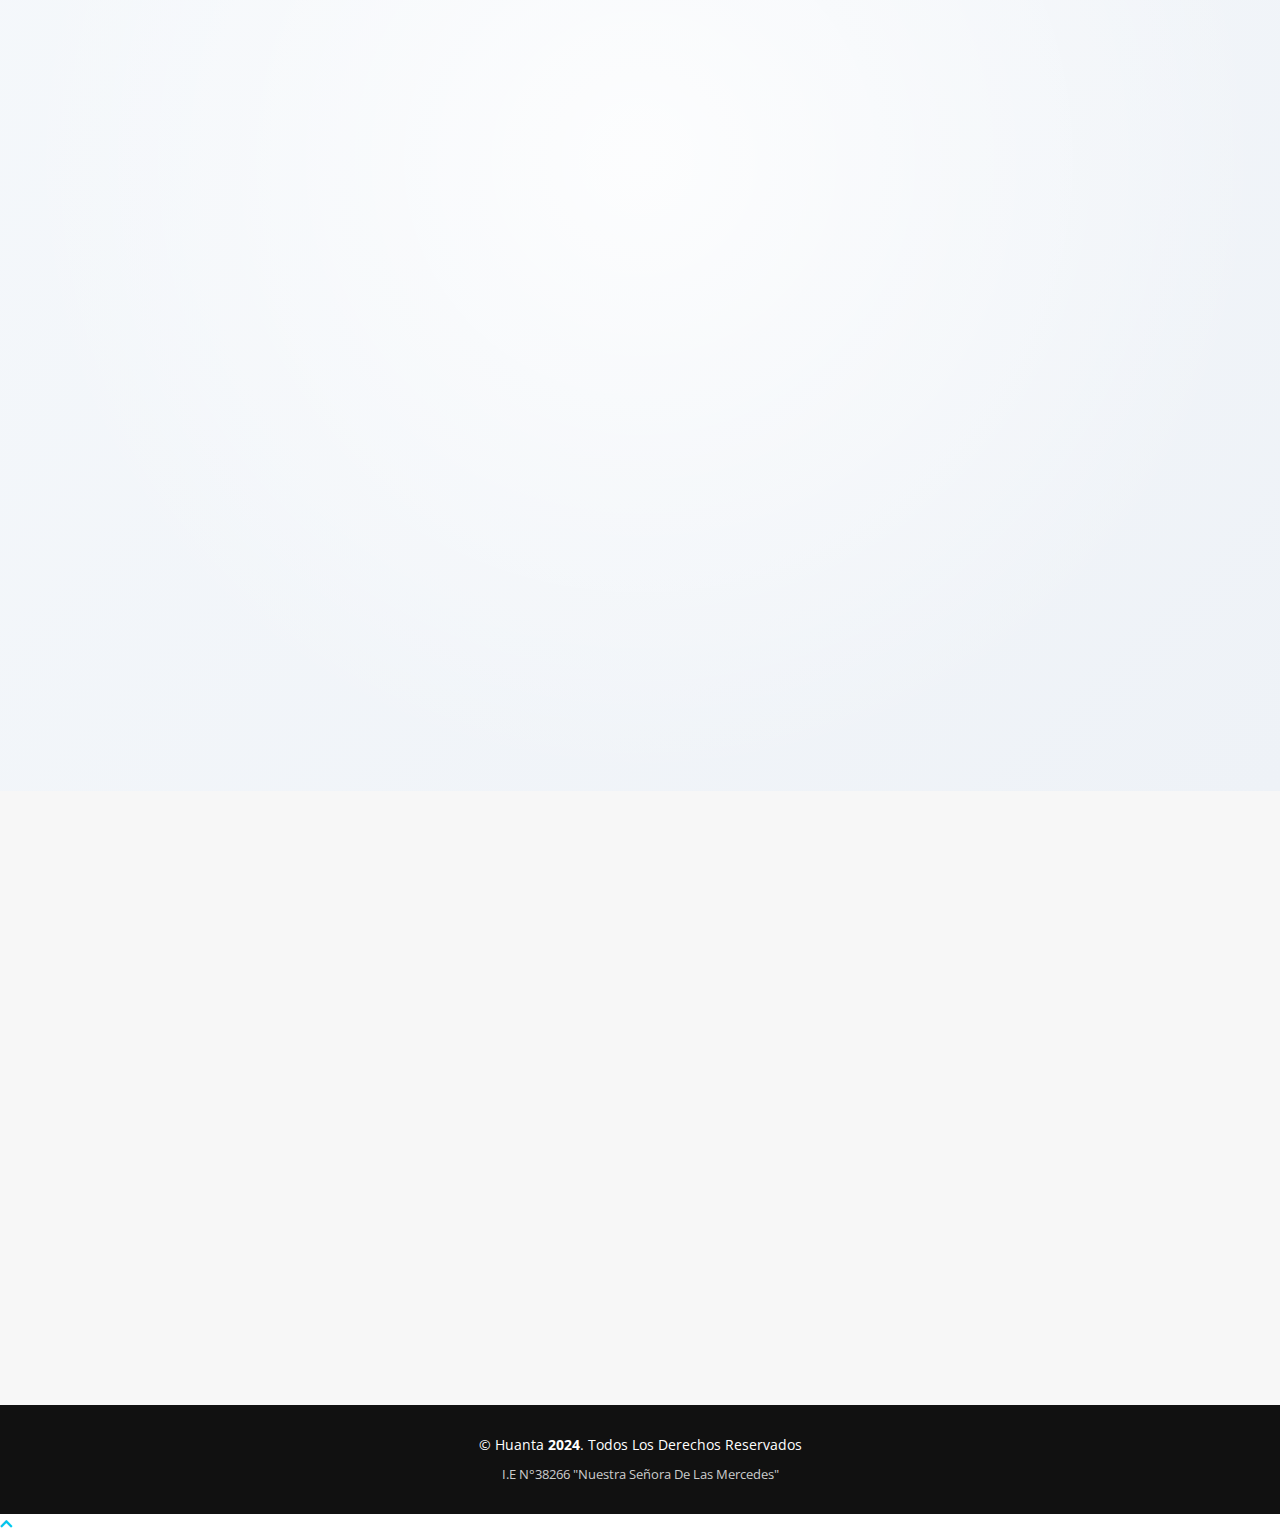
<file: view/NivelInicial.html>
<!DOCTYPE html>
<html lang="es">

<head>
  <meta charset="utf-8">
  <title>Nivel Inicial - NUESTRA SEÑORA DE LAS MERCEDES</title>
  <link rel="icon" href="../img/LOGO-MERCEDES.png" type="image/x-icon">
  <meta content="width=device-width, initial-scale=1.0" name="viewport">
  <meta content="" name="keywords">
  <meta content="" name="description">

  <!-- Facebook Opengraph integration: https://developers.facebook.com/docs/sharing/opengraph -->
  <meta property="og:title" content="">
  <meta property="og:image" content="">
  <meta property="og:url" content="">
  <meta property="og:site_name" content="">
  <meta property="og:description" content="">

  <!-- Twitter Cards integration: https://dev.twitter.com/cards/  -->
  <meta name="twitter:card" content="summary">
  <meta name="twitter:site" content="">
  <meta name="twitter:title" content="">
  <meta name="twitter:description" content="">
  <meta name="twitter:image" content="">

  <!-- Place your favicon.ico and apple-touch-icon.png in the template root directory -->
  <link href="favicon.ico" rel="shortcut icon">

  <!-- Google Fonts -->
  <link href="https://fonts.googleapis.com/css?family=Open+Sans:300,300i,400,400i,700,700i|Raleway:300,400,500,700,800" rel="stylesheet">

  <!-- Bootstrap CSS File -->
  <link href="../lib/bootstrap/css/bootstrap.min.css" rel="stylesheet">

  <!-- Libraries CSS Files -->
  <link href="../lib/font-awesome/css/font-awesome.min.css" rel="stylesheet">
  <link href="../lib/animate-css/animate.min.css" rel="stylesheet">

  <!-- Main Stylesheet File -->
  <link href="../css/nivelinicial.css" rel="stylesheet">
  

</head>

<body>

  <!--==========================
  Hero Section
  ============================-->
  <section id="hero">
    <div class="hero-container">
      <div class="wow fadeIn">

        <h1>Nivel Inicial</h1>
        <h2><span class="rotating">"El futuro comienza hoy"</span></h2>
      </div>
    </div>
  </section>

  <!--==========================
  Sección de encabezado
  ============================-->
  <header id="header">
    <div class="container">
      <div id="logo" class="pull-left">
        <a href="../index.html"><img src="../img/LOGO-MERCEDES.png" alt="logo.ie" title="" /></img></a>
        <!-- Descomenta abajo si prefieres usar una imagen de texto -->
        <!--<h1><a href="#hero">Encabezado 1</a></h1>-->
      </div>

      <nav id="nav-menu-container">
        <ul class="nav-menu">
          <li class="menu-has-children"><a href="../index.html">Inicio</a></li>
          <li class="menu-active"><a>Educacion</a>
            <ul>
              <li><a href="NivelInicial.html">Nivel inicial</a></li>
              <li><a href="NivelPrimaria.html">Nivel primaria</a></li>
            </ul>        
          </li>
          <li class="menu-has-children"><a>Nosotros</a>
            <ul>
              <li><a href="Presentacion.html">Presentacion</a></li>
              <li><a href="misison_vision.html">Mision, Vision, Valores</a></li>
              <li><a href="PlanaDocentes.html">Plana Docente</a></li>
              <li><a href="PlanEstudios.html">Plan De Estudios</a></li>
              <li><a href="Ubicacion.html">Ubicacion</a></li>
            </ul>
          </li>
          <li class="menu-has-children"><a>Servicios</a>
            <ul>
              <li><a href="servicios/Notas.html">Notas</a></li>
              <li><a href="servicios/Asistencia.html">Asistencia</a></li>
              <li><a href="servicios/Biblioteca.html">Biblioteca</a></li>          
            </ul>
          </li>

          <li><a href="../index.html#portfolio">Eventos</a></li>
          <li><a href="../index.html#testimonials">Comentarios</a></li>
          <li><a href="../index.html#contact">Contactanos</a></li>
        </ul>
      </nav>
      <!-- #nav-menu-container -->
    </div>
  </header>
  <!-- #header -->

<!-- CONTENIDO MIsION VIsion valores-->

<div class="primary-container wow fadeInUp">
  <h1 class="primary-title">
      Formando líderes del mañana
      <span class="title-underline"></span>
  </h1>
  
  <div class="primary-content">
      <div class="text-content">
          <div class="text-card">
              <p class="animate-text">
                La formación de los niños del nivel inicial busca que ellos puedan lograr
                un desarrollo integral y armónico en todas sus dimensiones, que
                construyan una imagen positiva de sí mismos, fortalezcan
                su autonomía y adquieran una formación en valores y espiritual basada
                en los principios de la palabra de Dios.
              </p>
          </div>
          
          <div class="text-card delayed-animation">
              <p class="animate-text">
                Para lograrlo trabajamos con la metodología ABP (aprendizaje, basado
                en proyectos), cada nuevo proyecto parte de la realidad más próxima al
                niño/a y busca resolver un problema o responder preguntas que los
                propios niños plantean, durante este proceso de aprendizaje se integra
                el juego, la exploración, el descubrimiento y la estimulación sensorio
                motriz.
              </p>
          </div>
      </div>
      
      <div class="image-wrapper">
          <div class="image-container">
              <img src="../img/IMG-PRIMARIA-ENTRADA.jpg" alt="Estudiantes de primaria" class="primary-image">
              <div class="image-overlay">
                  <div class="overlay-content">
                      <i class="fas fa-graduation-cap overlay-icon"></i>
                      <span class="overlay-text">Excelencia Educativa</span>
                  </div>
              </div>
          </div>
      </div>
  </div>
</div>





  <!--==========================
  plana de docentes
  ============================-->
  <section id="teachers-team">
    <div class="teachers-container wow fadeInUp">
        <div class="teachers-header">
          <h3 class="teachers-title" data-text="Nuestra Plana Docente">Nuestra Plana de Docente</h3>
            <div class="title-divider">
                <div class="divider-glow"></div>
            </div>
            <p class="teachers-description">
                Contamos con docentes altamente calificados y comprometidos con la formación integral de nuestros estudiantes
            </p>
        </div>

        <div class="teachers-grid">

            <!-- Profesor  -->
            <div class="teacher-card">
                <div class="card-inner">
                    <div class="card-front">
                        <div class="teacher-image">
                            <img src="../img/damas.png" alt="Profesor">
                            <div class="image-overlay"></div>
                        </div>
                        <div class="teacher-info">
                            <h4 class="teacher-name">SULCA VALVERDE Magali </h4>
                            <span class="teacher-position">Docente</span>
                        </div>
                    </div>
                    <div class="card-back">
                        <div class="teacher-details">
                            <p>Docente de educación primaria que enseña matemáticas, lengua, ciencias y arte. Su enfoque lúdico y el uso de juegos lo hacen muy querido por sus alumnos, quienes valoran su dedicación y la atmósfera inclusiva que crea en el aula.</p>
                        </div>
                    </div>
                </div>
            </div>

            <!-- Profesor 2 -->
            <div class="teacher-card">
                <div class="card-inner">
                    <div class="card-front">
                        <div class="teacher-image">
                            <img src="../img/damas.png" alt="Profesora">
                            <div class="image-overlay"></div>
                        </div>
                        <div class="teacher-info">
                            <h4 class="teacher-name">HUAMAN ORE DE NEYRA Marilú </h4>
                            <span class="teacher-position">Docente</span>
                        </div>
                    </div>
                    <div class="card-back">
                        <div class="teacher-details">
                            <p>maestro de educación primaria que imparte clases de matemáticas, lengua, ciencias y arte. Su método dinámico y creativo, basado en actividades interactivas, lo convierte en un favorito entre sus alumnos. </p>
                        </div>
                    </div>
                </div>
            </div>
           
            <!-- Profesor  -->
            <div class="teacher-card">
                <div class="card-inner">
                    <div class="card-front">
                        <div class="teacher-image">
                            <img src="../img/caballeros.png" alt="Profesor">
                            <div class="image-overlay"></div>
                        </div>
                        <div class="teacher-info">
                            <h4 class="teacher-name">ATAUPILLCO PALOMINO Rubén Darío  </h4>
                            <span class="teacher-position">Docente</span>
                        </div>
                    </div>
                    <div class="card-back">
                        <div class="teacher-details">
                            <p>Docente especializado en ciencias sociales, conocido por su habilidad para conectar temas históricos con la vida cotidiana de los estudiantes. Utiliza debates y proyectos prácticos para fomentar el pensamiento crítico, y sus clases se destacan por el respeto mutuo y la participación activa de todos.</p>
                        </div>
                    </div>
                </div>
            </div>

            <!-- Profesor 2 -->
            <div class="teacher-card">
                <div class="card-inner">
                    <div class="card-front">
                        <div class="teacher-image">
                            <img src="../img/damas.png" alt="Profesora">
                            <div class="image-overlay"></div>
                        </div>
                        <div class="teacher-info">
                            <h4 class="teacher-name">QUISPE PEREZ Martha Nelly </h4>
                            <span class="teacher-position">Docente</span>
                        </div>
                    </div>
                    <div class="card-back">
                        <div class="teacher-details">
                            <p>Docente de educación primaria que enseña matemáticas, lengua, ciencias y arte. Su enfoque lúdico y el uso de juegos lo hacen muy querido por sus alumnos, quienes valoran su dedicación y la atmósfera inclusiva que crea en el aula.</p>
                        </div>
                    </div>
                </div>
            </div>
           
            <!-- Profesor  -->
            <div class="teacher-card">
                <div class="card-inner">
                    <div class="card-front">
                        <div class="teacher-image">
                            <img src="../img/damas.png" alt="Profesor">
                            <div class="image-overlay"></div>
                        </div>
                        <div class="teacher-info">
                            <h4 class="teacher-name">ORÉ SÁNCHEZ Silvia Lidiana </h4>
                            <span class="teacher-position">Docente</span>
                        </div>
                    </div>
                    <div class="card-back">
                        <div class="teacher-details">
                            <p>maestro de educación primaria que imparte clases de matemáticas, lengua, ciencias y arte. Su método dinámico y creativo, basado en actividades interactivas, lo convierte en un favorito entre sus alumnos. </p>
                        </div>
                    </div>
                </div>
            </div>

            <!-- Profesor 2 -->
            <div class="teacher-card">
                <div class="card-inner">
                    <div class="card-front">
                        <div class="teacher-image">
                            <img src="../img/damas.png" alt="Profesora">
                            <div class="image-overlay"></div>
                        </div>
                        <div class="teacher-info">
                            <h4 class="teacher-name">Nélida Daice TORRES RONDINEL</h4>
                            <span class="teacher-position">Docente</span>
                        </div>
                    </div>
                    <div class="card-back">
                        <div class="teacher-details">
                            <p>Docente especializado en ciencias sociales, conocido por su habilidad para conectar temas históricos con la vida cotidiana de los estudiantes. Utiliza debates y proyectos prácticos para fomentar el pensamiento crítico, y sus clases se destacan por el respeto mutuo y la participación activa de todos.</p>
                        </div>
                    </div>
                </div>
            </div>
           
            <!-- Profesor  -->
            <div class="teacher-card">
                <div class="card-inner">
                    <div class="card-front">
                        <div class="teacher-image">
                            <img src="../img/caballeros.png" alt="Profesor">
                            <div class="image-overlay"></div>
                        </div>
                        <div class="teacher-info">
                            <h4 class="teacher-name">LA TORRE ROMERO Orlando </h4>
                            <span class="teacher-position"></span>
                        </div>
                    </div>
                    <div class="card-back">
                        <div class="teacher-details">
                            <p>Docente de educación primaria que enseña matemáticas, lengua, ciencias y arte. Su enfoque lúdico y el uso de juegos lo hacen muy querido por sus alumnos, quienes valoran su dedicación y la atmósfera inclusiva que crea en el aula.</p>
                        </div>
                    </div>
                </div>
            </div>

            <!-- Profesor 2 -->
            <div class="teacher-card">
                <div class="card-inner">
                    <div class="card-front">
                        <div class="teacher-image">
                            <img src="../img/caballeros.png" alt="Profesora">
                            <div class="image-overlay"></div>
                        </div>
                        <div class="teacher-info">
                            <h4 class="teacher-name">TALAVERA ROJAS Máximo </h4>
                            <span class="teacher-position"></span>
                        </div>
                    </div>
                    <div class="card-back">
                        <div class="teacher-details">
                            <p>maestro de educación primaria que imparte clases de matemáticas, lengua, ciencias y arte. Su método dinámico y creativo, basado en actividades interactivas, lo convierte en un favorito entre sus alumnos. </p>
                        </div>
                    </div>
                </div>
            </div>
           
        </div>
    </div>
</section>
<link rel="stylesheet" href="https://cdnjs.cloudflare.com/ajax/libs/font-awesome/5.15.4/css/all.min.css">










  <!--==========================
  Contact Section
  ============================-->
  <section id="contact">
    <div class="container wow fadeInUp">
      <div class="row">
        <div class="col-md-12">
          <h3 class="section-title">Contactos</h3>
          <div class="section-title-divider"></div>
          <p class="section-description">Sed ut perspiciatis unde omnis iste natus error sit voluptatem accusantium doloremque</p>
        </div>
      </div>

      <div class="row">
        <div class="col-md-3 col-md-push-2">
          <div class="info">
            <div>
              <i class="fa fa-map-marker"></i>
              <p>Huanta - AYACUCHO<br>Jr. Oswaldo N Regal 526</p>
            </div>

            <div>
              <i class="fa fa-envelope"></i>
              <p>iensmercedes@limonci-cito.com</p>
            </div>

            <div>
              <i class="fa fa-phone"></i>
              <p>+51 896 544 555</p>
            </div>

          </div>
        </div>

        <div class="col-md-5 col-md-push-2">
          <div class="form">
            <div id="sendmessage">Your message has been sent. Thank you!</div>
            <div id="errormessage"></div>
            <form action="" method="post" role="form" class="contactForm">
              <div class="form-group">
                <input type="text" name="name" class="form-control" id="name" placeholder="Nombre" data-rule="minlen:4" data-msg="Por favor ingrese al menos 4 caracteres" />
                <div class="validation"></div>
              </div>
              <div class="form-group">
                <input type="email" class="form-control" name="email" id="email" placeholder="Correo electronico" data-rule="email" data-msg="Ingresa un Correo Valido" />
                <div class="validation"></div>
              </div>
              <div class="form-group">
                <input type="text" class="form-control" name="subject" id="subject" placeholder="Asunto" data-rule="minlen:4" data-msg="Por favor ingrese al menos 8 caracteres del tema" />
                <div class="validation"></div>
              </div>
              <div class="form-group">
                <textarea class="form-control" name="message" rows="5" data-rule="required" data-msg="Por favor escribe algo para nosotros" placeholder="Mensaje"></textarea>
                <div class="validation"></div>
              </div>
              <div class="text-center"><button type="submit">Enviar mensaje</button></div>
            </form>
          </div>
        </div>

      </div>
    </div>
  </section>

  <!--==========================
  Footer
============================-->
<footer id="footer">
  <div class="container">
    <div class="row">
      <div class="col-md-12">
        <div class="copyright">
          &copy; Huanta <strong>2024</strong>. Todos Los Derechos Reservados
        </div>
        <div class="credits">
          I.E N°38266 "Nuestra Señora De Las Mercedes"
        </div>
      </div>
    </div>
  </div>
</footer>
  <!-- #footer -->

  <a href="#" class="back-to-top"><i class="fa fa-chevron-up"></i></a>

  <!-- Required JavaScript Libraries -->
  <script src="../lib/jquery/jquery.min.js"></script>
  <script src="../lib/bootstrap/js/bootstrap.min.js"></script>
  <script src="../lib/superfish/hoverIntent.js"></script>
  <script src="../lib/superfish/superfish.min.js"></script>
  <script src="../lib/morphext/morphext.min.js"></script>
  <script src="../lib/wow/wow.min.js"></script>
  <script src="../lib/stickyjs/sticky.js"></script>
  <script src="../lib/easing/easing.js"></script>

  <!-- Template Specisifc Custom Javascript File -->
  <script src="../js/custom.js"></script>

  <script src="../contactform/contactform.js"></script>


</body>

</html>
</file>
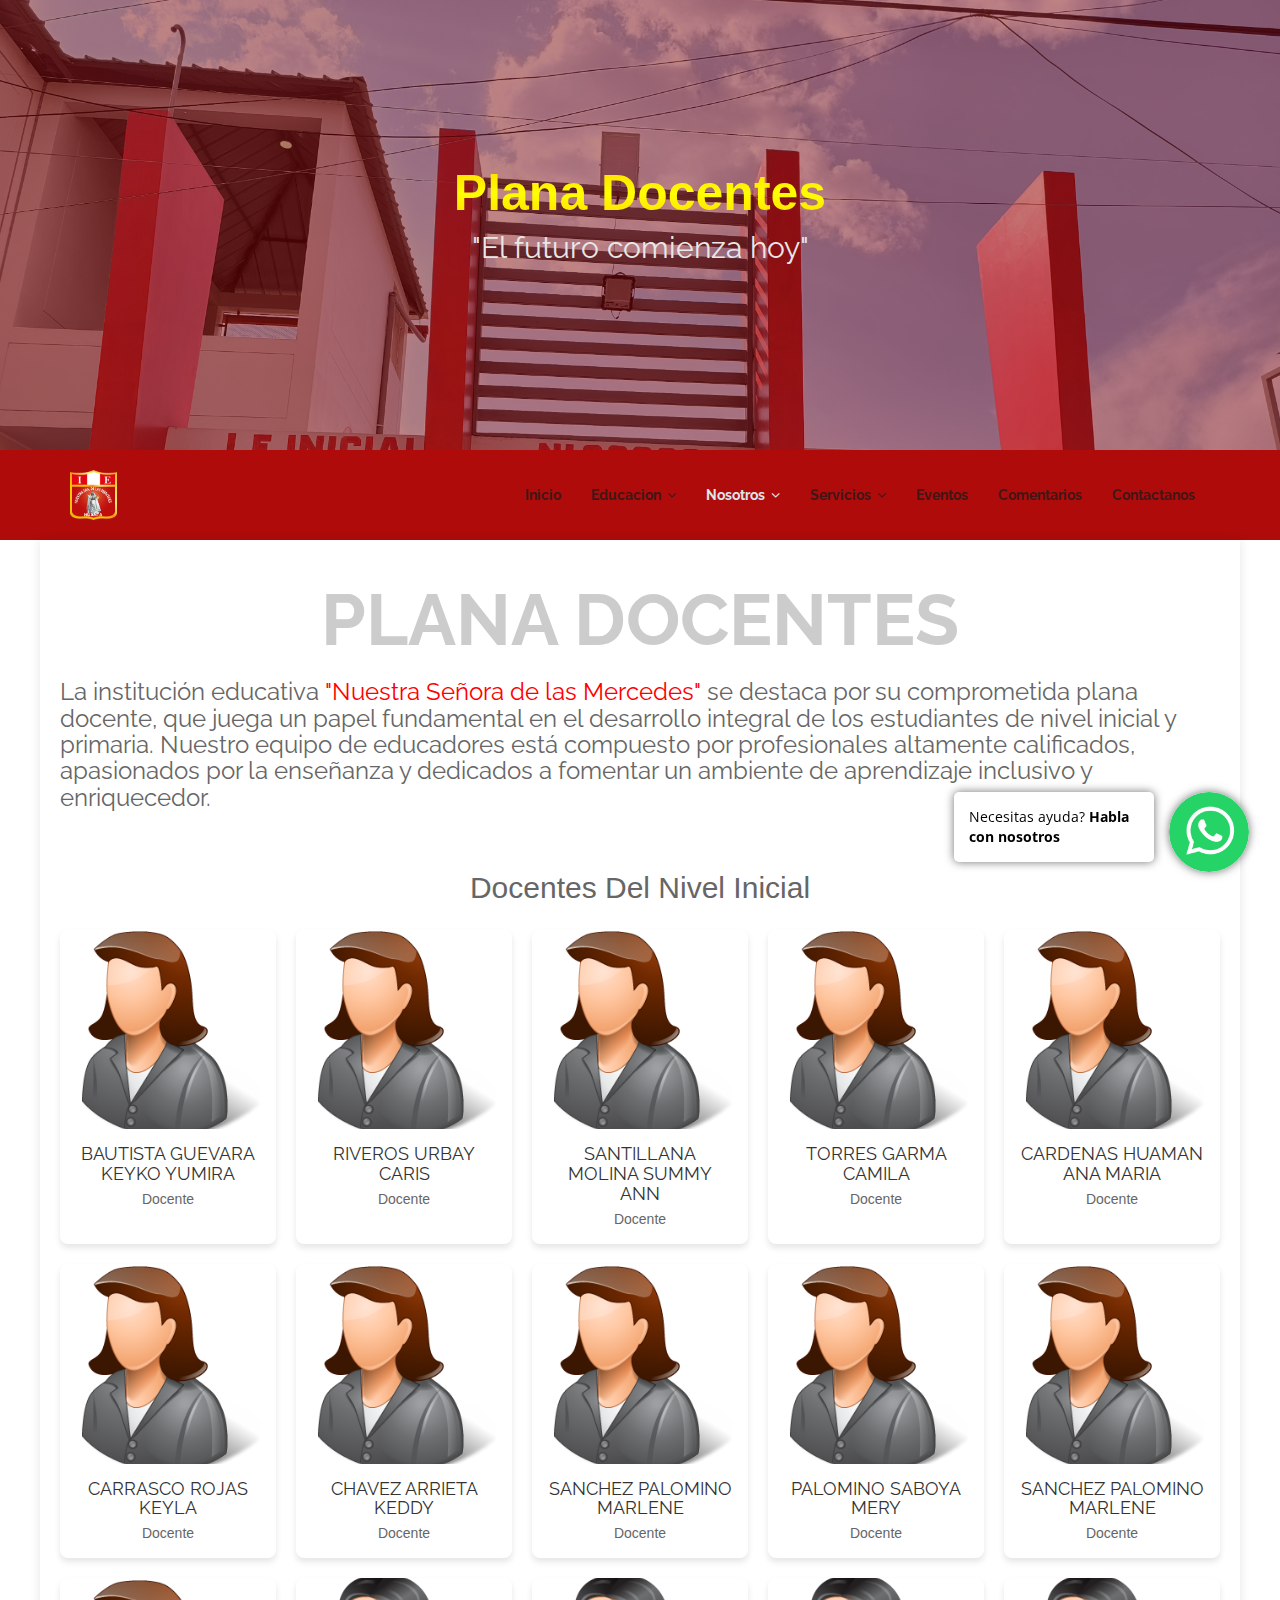
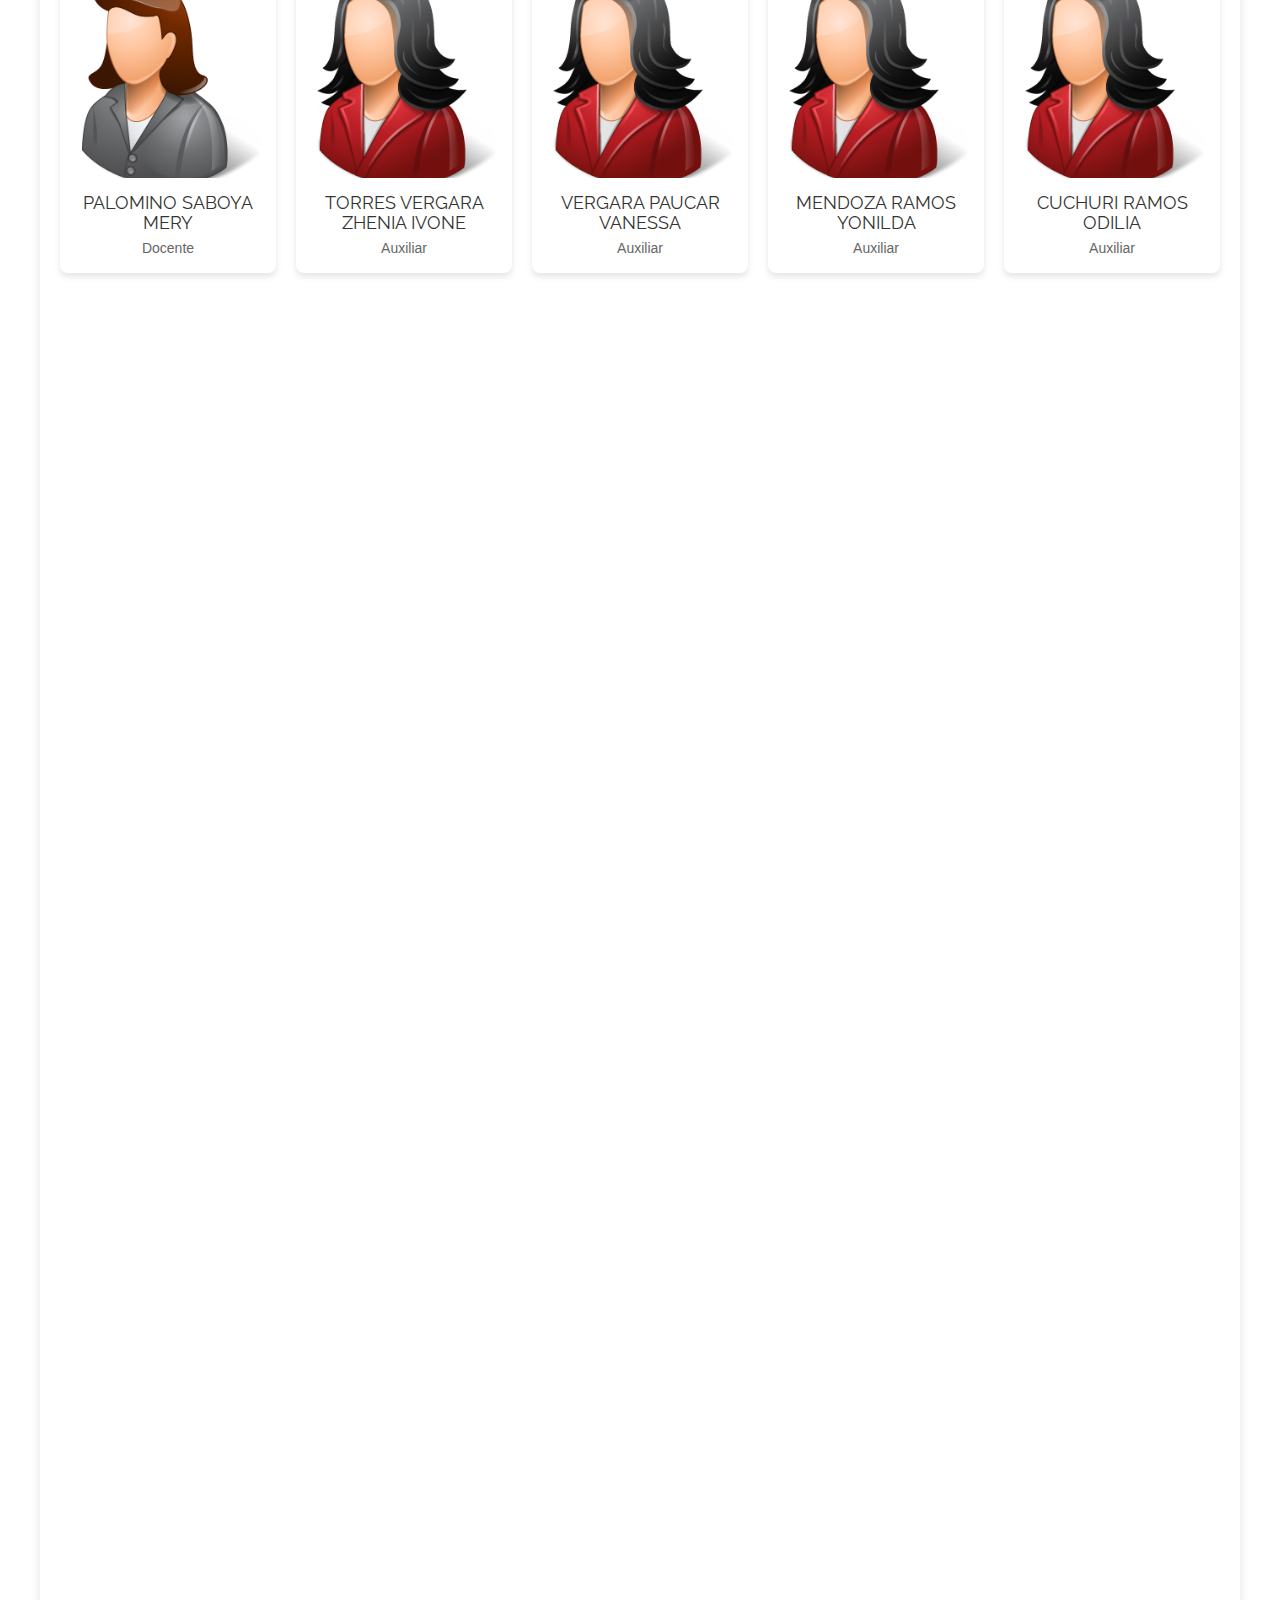
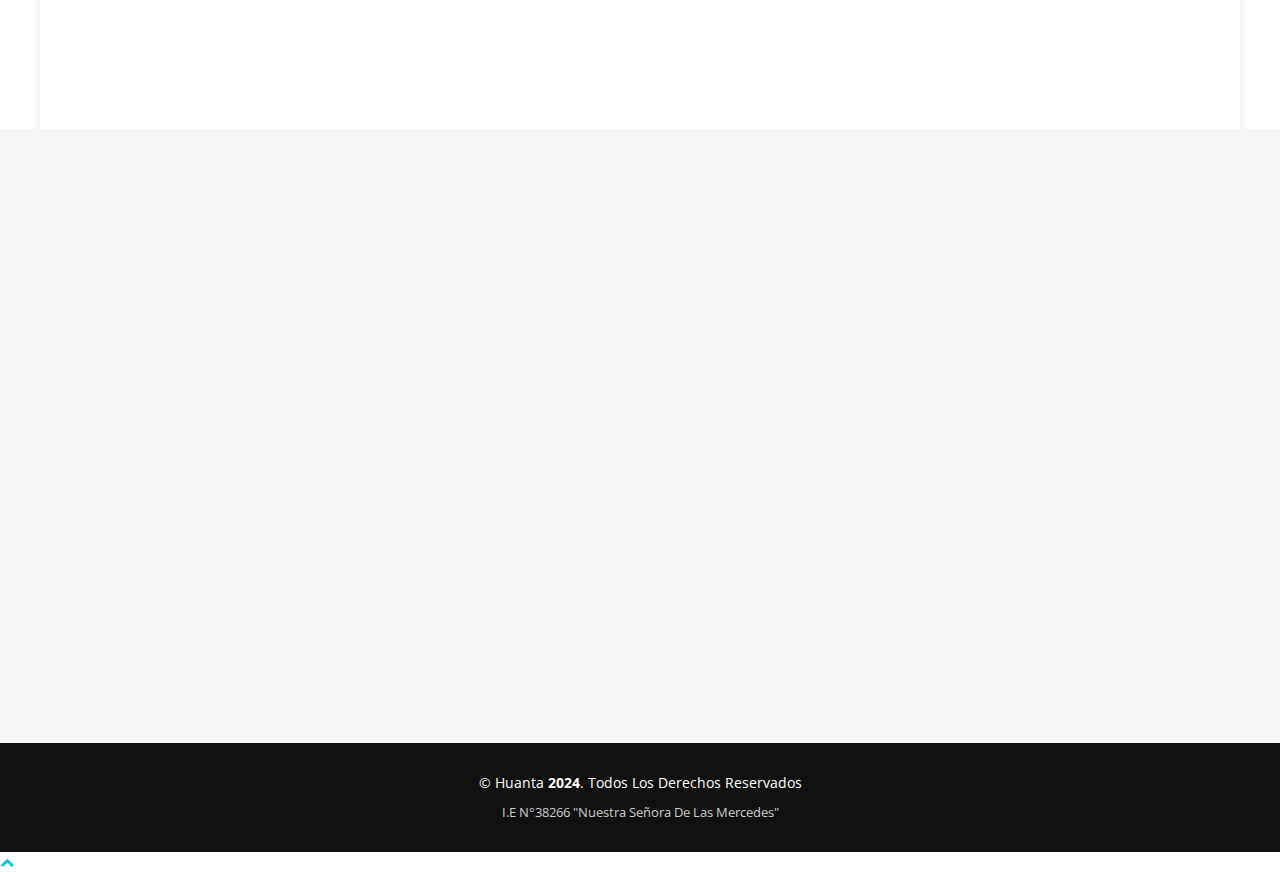
<file: view/PlanaDocentes.html>
<!DOCTYPE html>
<html lang="es">

<head>
  <meta charset="utf-8">
  <title>Plana Docente - NUESTRA SEÑORA DE LAS MERCEDES</title>
  <link rel="icon" href="../img/LOGO-MERCEDES.png" type="image/x-icon">
  <meta content="width=device-width, initial-scale=1.0" name="viewport">
  <meta content="" name="keywords">
  <meta content="" name="description">

  <!-- Facebook Opengraph integration: https://developers.facebook.com/docs/sharing/opengraph -->
  <meta property="og:title" content="">
  <meta property="og:image" content="">
  <meta property="og:url" content="">
  <meta property="og:site_name" content="">
  <meta property="og:description" content="">

  <!-- Twitter Cards integration: https://dev.twitter.com/cards/  -->
  <meta name="twitter:card" content="summary">
  <meta name="twitter:site" content="">
  <meta name="twitter:title" content="">
  <meta name="twitter:description" content="">
  <meta name="twitter:image" content="">

  <!-- Place your favicon.ico and apple-touch-icon.png in the template root directory -->
  <link href="favicon.ico" rel="shortcut icon">

  <!-- Google Fonts -->
  <link href="https://fonts.googleapis.com/css?family=Open+Sans:300,300i,400,400i,700,700i|Raleway:300,400,500,700,800" rel="stylesheet">

  <!-- Bootstrap CSS File -->
  <link href="../lib/bootstrap/css/bootstrap.min.css" rel="stylesheet">

  <!-- Libraries CSS Files -->
  <link href="../lib/font-awesome/css/font-awesome.min.css" rel="stylesheet">
  <link href="../lib/animate-css/animate.min.css" rel="stylesheet">

  <!-- Main Stylesheet File -->
  <link href="../css/PlanaDocente.css" rel="stylesheet">
  

</head>

<body>

  <!--==========================
  Hero Section
  ============================-->
  <section id="hero">
    <div class="hero-container">
      <div class="wow fadeIn">

        <h1>Plana Docentes</h1>
        <h2><span class="rotating">"El futuro comienza hoy"</span></h2>
      </div>
    </div>
  </section>

  <!--==========================
  Sección de encabezado
  ============================-->
  <header id="header">
    <div class="container">
      <div id="logo" class="pull-left">
        <a href="../index.html"><img src="../img/LOGO-MERCEDES.png" alt="logo.ie" title="" /></img></a>
        <!-- Descomenta abajo si prefieres usar una imagen de texto -->
        <!--<h1><a href="#hero">Encabezado 1</a></h1>-->
      </div>

      <nav id="nav-menu-container">
        <ul class="nav-menu">
          <li class="menu-has-children"><a href="../index.html">Inicio</a></li>
          <li class="menu-has-children"><a>Educacion</a>
            <ul>
              <li><a href="NivelInicial.html">Nivel inicial</a></li>
              <li><a href="NivelPrimaria.html">Nivel primaria</a></li>
            </ul>        
          </li>
          <li class="menu-active"><a>Nosotros</a>
            <ul>
              <li><a href="Presentacion.html">Presentacion</a></li>
              <li><a href="misison_vision.html">Mision, Vision, Valores</a></li>
              <li><a href="PlanaDocentes.html">Plana Docente</a></li>
              <li><a href="PlanEstudios.html">Plan De Estudios</a></li>
              <li><a href="Ubicacion.html">Ubicacion</a></li>
            </ul>
          </li>
          <li class="menu-has-children"><a>Servicios</a>
            <ul>
              <li><a href="servicios/Notas.html">Notas</a></li>
              <li><a href="servicios/Asistencia.html">Asistencia</a></li>
              <li><a href="servicios/Biblioteca.html">Biblioteca</a></li>          
            </ul>
          </li>

          <li><a href="../index.html#portfolio">Eventos</a></li>
          <li><a href="../index.html#testimonials">Comentarios</a></li>
          <li><a href="../index.html#contact">Contactanos</a></li>
        </ul>
      </nav>
      <!-- #nav-menu-container -->
    </div>
  </header>
  <!-- #header -->

<!--................................................. CONTENIDO .......................................-->
<div id="contenido-plana-docentes" class="wow fadeIn">
<h1 class="h1-plana-doc text-center">PLANA DOCENTES</h1>
<h3>La institución educativa <span style="color: red;"> "Nuestra Señora de las Mercedes"</span> se destaca por su comprometida plana docente, que juega un papel fundamental en el desarrollo integral de los estudiantes de nivel inicial y primaria. Nuestro equipo de educadores está compuesto por profesionales altamente calificados, apasionados por la enseñanza y dedicados a fomentar un ambiente de aprendizaje inclusivo y enriquecedor.</h3>
<!--Docentes nivel primaria-->
<div class="cont-docentes wow fadeInUp">
<h2 class="text-center h2-cont-doc">Docentes Del Nivel Inicial</h2>
<div class="grid-container ">
  <div class="profile-card">
      <img src="../img/damas.png" alt="BAUTISTA GUEVARA KEYKO YUMIRA">
      <div class="profile-info">
          <h2>BAUTISTA GUEVARA KEYKO YUMIRA</h2>
          <p>Docente</p>
      </div>
  </div>
  <div class="profile-card">
      <img src="../img/damas.png" alt="RIVEROS URBAY CARIS">
      <div class="profile-info">
          <h2>RIVEROS URBAY CARIS</h2>
          <p>Docente</p>
      </div>
  </div>
  <div class="profile-card">
      <img src="../img/damas.png" alt="SANTILLANA MOLINA SUMMY ANN">
      <div class="profile-info">
          <h2>SANTILLANA MOLINA SUMMY ANN</h2>
          <p>Docente</p>
      </div>
  </div>
  <div class="profile-card">
      <img src="../img/damas.png" alt="TORRES GARMA CAMILA">
      <div class="profile-info">
          <h2>TORRES GARMA CAMILA</h2>
          <p>Docente</p>
      </div>
  </div>
  <div class="profile-card">
      <img src="../img/damas.png" alt="CARDENAS HUAMAN ANA MARIA">
      <div class="profile-info">
          <h2>CARDENAS HUAMAN ANA MARIA</h2>
          <p>Docente</p>
      </div>
  </div>
  <div class="profile-card">
      <img src="../img/damas.png" alt="CARRASCO ROJAS KEYLA">
      <div class="profile-info">
          <h2>CARRASCO ROJAS KEYLA</h2>
          <p>Docente</p>
      </div>
  </div>
  <div class="profile-card">
      <img src="../img/damas.png" alt="CHAVEZ ARRIETA KEDDY">
      <div class="profile-info">
          <h2>CHAVEZ ARRIETA KEDDY</h2>
          <p>Docente</p>
      </div>
  </div>
  <div class="profile-card">
    <img src="../img/damas.png" alt="SANCHEZ PALOMINO MARLENE">
    <div class="profile-info">
        <h2>SANCHEZ PALOMINO MARLENE </h2>
        <p>Docente</p>
    </div>
</div>
<div class="profile-card">
  <img src="../img/damas.png" alt="PALOMINO SABOYA MERY">
  <div class="profile-info">
      <h2>PALOMINO SABOYA MERY</h2>
      <p>Docente</p>
  </div>
</div>
<div class="profile-card">
  <img src="../img/damas.png" alt="SANCHEZ PALOMINO MARLENE">
  <div class="profile-info">
      <h2>SANCHEZ PALOMINO MARLENE </h2>
      <p>Docente</p>
  </div>
</div>
<div class="profile-card">
<img src="../img/damas.png" alt="PALOMINO SABOYA MERY">
<div class="profile-info">
    <h2>PALOMINO SABOYA MERY</h2>
    <p>Docente</p>
</div>
</div>

<!--Docentes nivel inicial Auxiliares-->

<div class="profile-card">
  <img src="../img/auxiliar.png" alt="TORRES VERGARA ZHENIA IVONE">
  <div class="profile-info">
      <h2>TORRES VERGARA ZHENIA IVONE</h2>
      <p>Auxiliar</p>
  </div>
</div>
<div class="profile-card">
  <img src="../img/auxiliar.png" alt="VERGARA PAUCAR VANESSA">
  <div class="profile-info">
      <h2>VERGARA PAUCAR VANESSA</h2>
      <p>Auxiliar</p>
  </div>
</div>
<div class="profile-card">
  <img src="../img/auxiliar.png" alt="MENDOZA RAMOS YONILDA">
  <div class="profile-info">
      <h2>MENDOZA RAMOS YONILDA</h2>
      <p>Auxiliar</p>
  </div>
</div>
<div class="profile-card">
  <img src="../img/auxiliar.png" alt="CUCHURI RAMOS ODILIA">
  <div class="profile-info">
      <h2>CUCHURI RAMOS ODILIA</h2>
      <p>Auxiliar</p>
  </div>
</div>
</div>
</div>

<!--Docentes nivel Primaria-->
<div class="cont-docentes wow fadeInUp">
<h2 class="text-center h2-cont-doc">Docentes Del Nivel Primaria</h2>
<div class="grid-container ">
  <div class="profile-card">
    <img src="../img/Teacher-female512_44204.png" alt="Magali Sulca Valverde">
    <div class="profile-info">
        <h2>Sulca Valverde Magali </h2>
        <p>Docente</p>
    </div>
</div>
  <div class="profile-card">
      <img src="../img/Teacher-female512_44204.png" alt="Marilú Huaman De Neyra">
      <div class="profile-info">
          <h2>Huaman De Neyra Marilú</h2>
          <p>Docente</p>
      </div>
  </div>
  <div class="profile-card">
      <img src="../img/caballeros.png" alt="Ruben Dario Ataupillco Palomino">
      <div class="profile-info">
          <h2>Ataupillco Palomino Ruben Dario </h2>
          <p>Docente</p>
      </div>
  </div>
  <div class="profile-card">
      <img src="../img/Teacher-female512_44204.png" alt="Martha Nelly Quispe Perez">
      <div class="profile-info">
          <h2>Quispe Perez Martha Nelly </h2>
          <p>Docente</p>
      </div>
  </div>
  <div class="profile-card">
      <img src="../img/Teacher-female512_44204.png" alt="Silvia Lidiana ORÉ SÁNCHEZ">
      <div class="profile-info">
          <h2>ORÉ SÁNCHEZ Silvia Lidiana </h2>
          <p>Docente</p>
      </div>
  </div>
  <div class="profile-card">
      <img src="../img/Teacher-female512_44204.png" alt="Nélida Daice TORRES RONDINEL">
      <div class="profile-info">
          <h2>TORRES RONDINEL Nélida Daice </h2>
          <p>Docente</p>
      </div>
  </div>
  <div class="profile-card">
      <img src="../img/Teacher-female512_44204.png" alt="Ruth Socorro VELAPATIÑO AYALA">
      <div class="profile-info">
          <h2>VELAPATIÑO AYALA Ruth Socorro </h2>
          <p>Docente</p>
      </div>
  </div>
  <div class="profile-card">
    <img src="../img/Teacher-female512_44204.png" alt="Maribel REYES CHÁVEZ">
    <div class="profile-info">
        <h2>REYES CHÁVEZ Maribel </h2>
        <p>Docente</p>
    </div>
</div>
<div class="profile-card">
  <img src="../img/Teacher-female512_44204.png" alt="Marleny ORÉ LÓPEZ">
  <div class="profile-info">
      <h2>ORÉ LÓPEZ Marleny </h2>
      <p>Docente</p>
  </div>
</div>
<div class="profile-card">
  <img src="../img/Teacher-female512_44204.png" alt="Celina PEDROZA SINCHITULLO">
  <div class="profile-info">
      <h2>PEDROZA SINCHITULLO Celina </h2>
      <p>Docente</p>
  </div>
</div>
<div class="profile-card">
  <img src="../img/Teacher-female512_44204.png" alt="Luisa Mercedes JAVIER NASTARES">
  <div class="profile-info">
      <h2>JAVIER NASTARES Luisa Mercedes </h2>
      <p>Docente</p>
  </div>
</div>
<div class="profile-card">
  <img src="../img/Teacher-female512_44204.png" alt="Carmen Blácida SERPA ORÉ">
  <div class="profile-info">
      <h2>SERPA ORÉ Carmen Blácida </h2>
      <p>Docente</p>
  </div>
</div>
<div class="profile-card">
  <img src="../img/Teacher-female512_44204.png" alt="Iris IZARRA ARONES">
  <div class="profile-info">
      <h2> IZARRA ARONES Iris</h2>
      <p>Docente</p>
  </div>
</div>
<div class="profile-card">
  <img src="../img/Teacher-female512_44204.png" alt="Cristina MEJIA CABEZAS">
  <div class="profile-info">
      <h2>MEJIA CABEZAS Cristina </h2>
      <p>Docente</p>
  </div>
</div>
<div class="profile-card">
  <img src="../img/Teacher-female512_44204.png" alt="Lidia Sonia CRUZ RAMÍREZ">
  <div class="profile-info">
      <h2>CRUZ RAMÍREZ Lidia Sonia </h2>
      <p>Docente</p>
  </div>
</div>
<div class="profile-card">
  <img src="../img/Teacher-female512_44204.png" alt="Felicitas Rocío SÁNCHEZ PEREZ PALMA">
  <div class="profile-info">
      <h2>SÁNCHEZ PEREZ PALMA Felicitas Rocío </h2>
      <p>Docente</p>
  </div>
</div>
<div class="profile-card">
  <img src="../img/Teacher-female512_44204.png" alt="Elizabeth VARGAS MEZA">
  <div class="profile-info">
      <h2>VARGAS MEZA Elizabeth </h2>
      <p>Docente</p>
  </div>
</div>
<div class="profile-card">
  <img src="../img/Teacher-female512_44204.png" alt="Olga CÁCERES PARIONA">
  <div class="profile-info">
      <h2>CÁCERES PARIONA Olga </h2>
      <p>Docente</p>
  </div>
</div>
<div class="profile-card">
  <img src="../img/caballeros.png" alt="Orlando LA TORRE ROMERO">
  <div class="profile-info">
      <h2>LA TORRE ROMERO Orlando </h2>
      <p>Docente</p>
  </div>
</div>
<div class="profile-card">
  <img src="../img/caballeros.png" alt="Máximo TALAVERA ROJAS">
  <div class="profile-info">
      <h2>TALAVERA ROJAS Máximo </h2>
      <p>Docente</p>
  </div>
</div>
</div>
</div>
</div>

<!-- Link para contactar a whatsapp-->
<a href="https://wa.me/+51938473842">
  <div id="contactar-flotante">
    <p>Necesitas ayuda? <b> Habla con nosotros</b></p>
    <div id="img-wa">
      <img src="../img/whatsapp_logo_icon_147205.png" alt="">
    </div>
  </div>
</a>

  <!--==========================
  Contact Section
  ============================-->
  <section id="contact">
    <div class="container wow fadeInUp">
      <div class="row">
        <div class="col-md-12">
          <h3 class="section-title">Contactos</h3>
          <div class="section-title-divider"></div>
          <p class="section-description">Sed ut perspiciatis unde omnis iste natus error sit voluptatem accusantium doloremque</p>
        </div>
      </div>

      <div class="row">
        <div class="col-md-3 col-md-push-2">
          <div class="info">
            <div>
              <i class="fa fa-map-marker"></i>
              <p>Huanta - AYACUCHO<br>Jr. Oswaldo N Regal 526</p>
            </div>

            <div>
              <i class="fa fa-envelope"></i>
              <p>iensmercedes@limonci-cito.com</p>
            </div>

            <div>
              <i class="fa fa-phone"></i>
              <p>+51 896 544 555</p>
            </div>

          </div>
        </div>

        <div class="col-md-5 col-md-push-2">
          <div class="form">
            <div id="sendmessage">Your message has been sent. Thank you!</div>
            <div id="errormessage"></div>
            <form action="" method="post" role="form" class="contactForm">
              <div class="form-group">
                <input type="text" name="name" class="form-control" id="name" placeholder="Nombre" data-rule="minlen:4" data-msg="Por favor ingrese al menos 4 caracteres" />
                <div class="validation"></div>
              </div>
              <div class="form-group">
                <input type="email" class="form-control" name="email" id="email" placeholder="Correo electronico" data-rule="email" data-msg="Ingresa un Correo Valido" />
                <div class="validation"></div>
              </div>
              <div class="form-group">
                <input type="text" class="form-control" name="subject" id="subject" placeholder="Asunto" data-rule="minlen:4" data-msg="Por favor ingrese al menos 8 caracteres del tema" />
                <div class="validation"></div>
              </div>
              <div class="form-group">
                <textarea class="form-control" name="message" rows="5" data-rule="required" data-msg="Por favor escribe algo para nosotros" placeholder="Mensaje"></textarea>
                <div class="validation"></div>
              </div>
              <div class="text-center"><button type="submit">Enviar mensaje</button></div>
            </form>
          </div>
        </div>

      </div>
    </div>
  </section>

  <!--==========================
  Footer
============================-->
<footer id="footer">
  <div class="container">
    <div class="row">
      <div class="col-md-12">
        <div class="copyright">
          &copy; Huanta <strong>2024</strong>. Todos Los Derechos Reservados
        </div>
        <div class="credits">
          I.E N°38266 "Nuestra Señora De Las Mercedes"
        </div>
      </div>
    </div>
  </div>
</footer>
  <!-- #footer -->

  <a href="#" class="back-to-top"><i class="fa fa-chevron-up"></i></a>

  <!-- Required JavaScript Libraries -->
  <script src="../lib/jquery/jquery.min.js"></script>
  <script src="../lib/bootstrap/js/bootstrap.min.js"></script>
  <script src="../lib/superfish/hoverIntent.js"></script>
  <script src="../lib/superfish/superfish.min.js"></script>
  <script src="../lib/morphext/morphext.min.js"></script>
  <script src="../lib/wow/wow.min.js"></script>
  <script src="../lib/stickyjs/sticky.js"></script>
  <script src="../lib/easing/easing.js"></script>

  <!-- Template Specisifc Custom Javascript File -->
  <script src="../js/custom.js"></script>

  <script src="../contactform/contactform.js"></script>


</body>

</html>
</file>
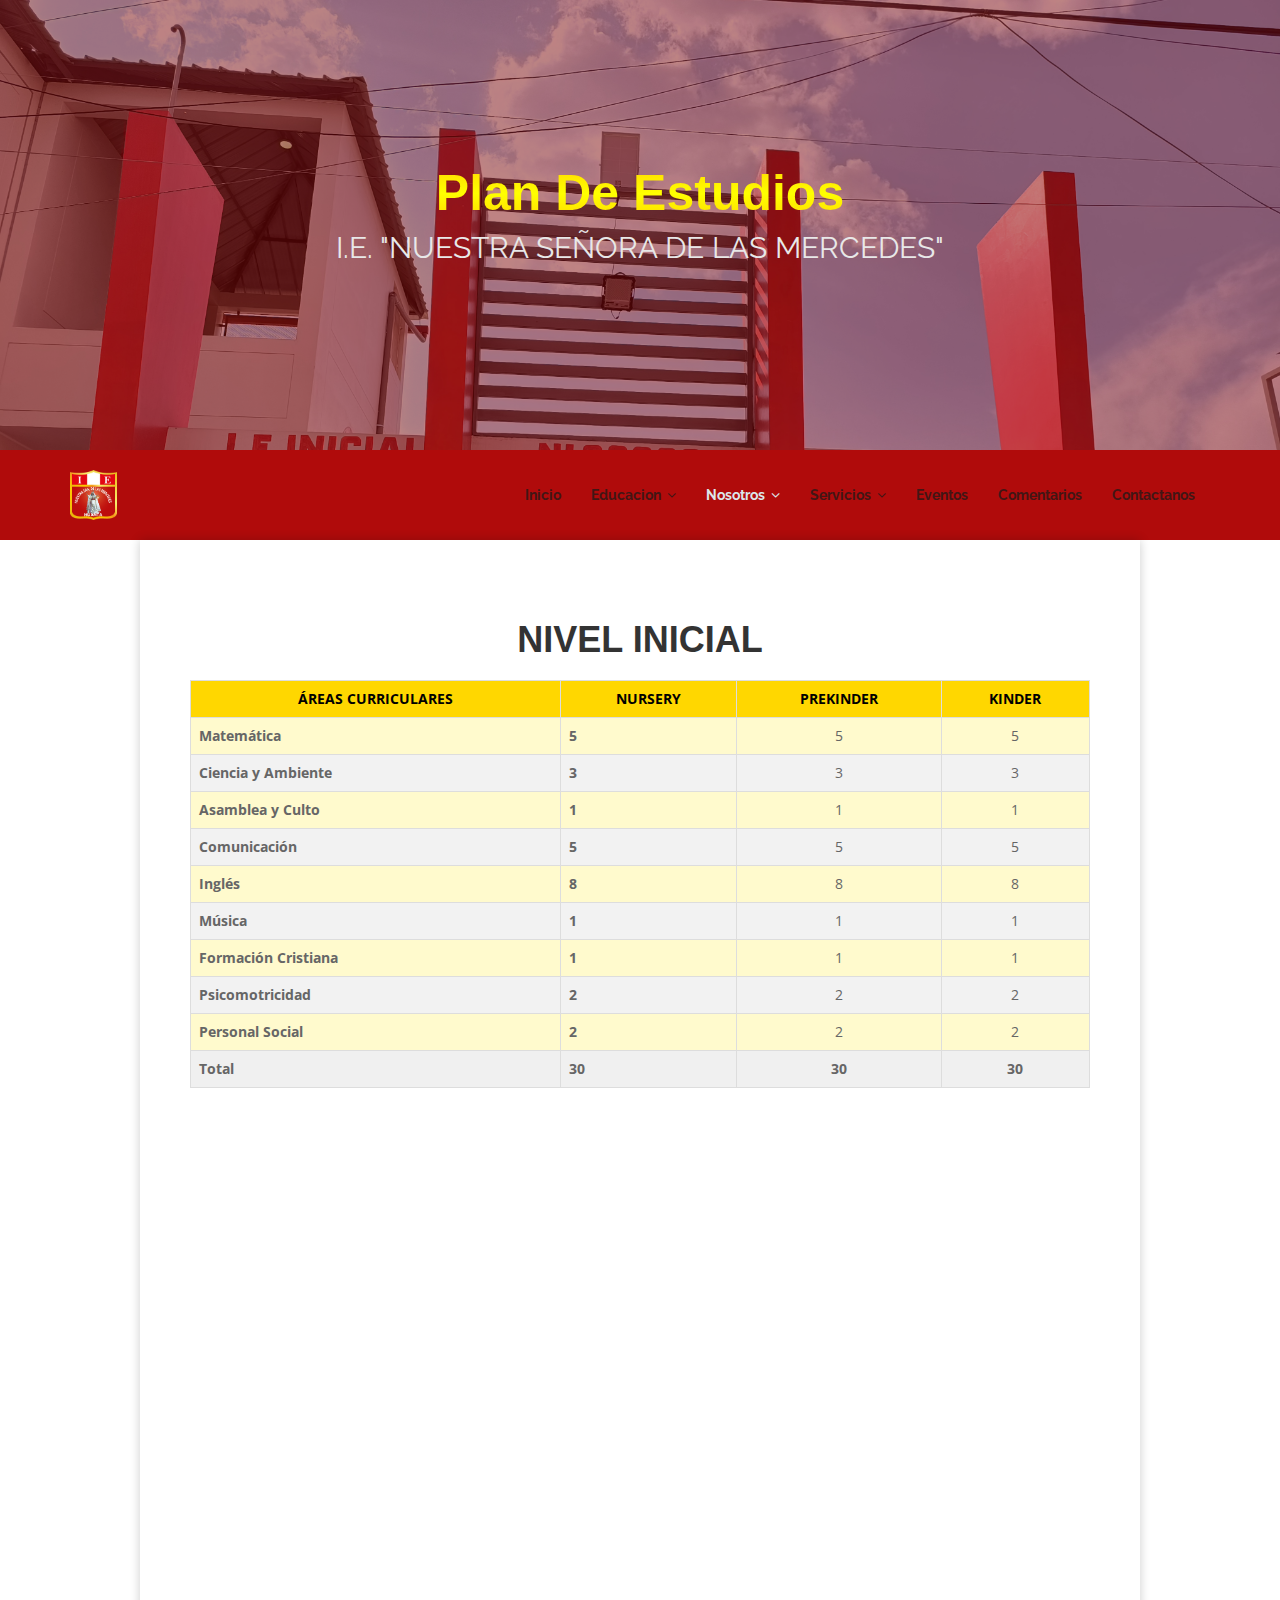
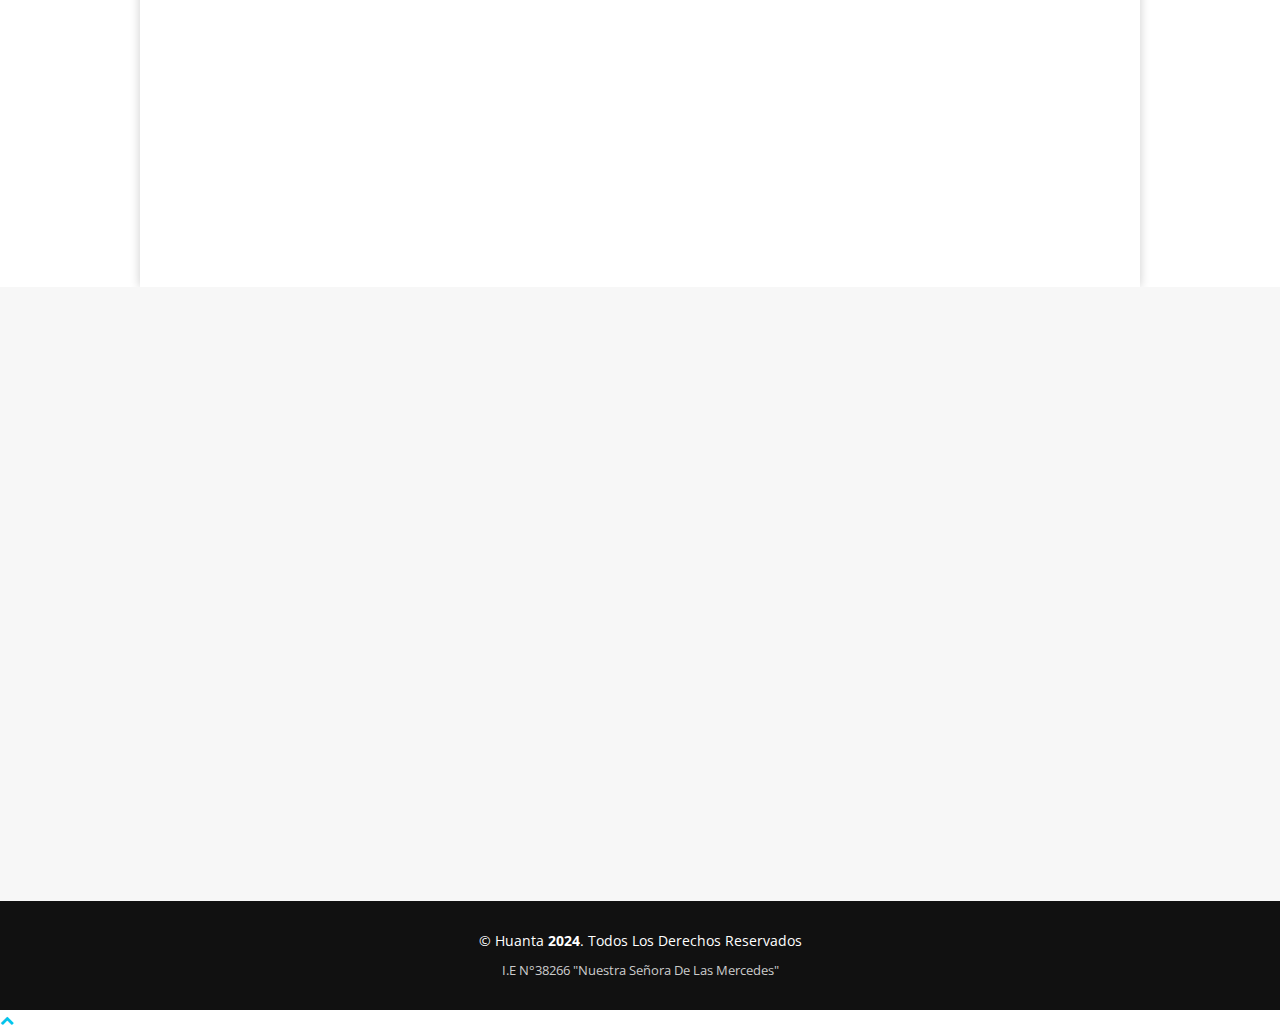
<file: view/PlanEstudios.html>
<!DOCTYPE html>
<html lang="es">

<head>
  <meta charset="utf-8">
  <title>Plan De Estudios - NUESTRA SEÑORA DE LAS MERCEDES</title>
  <link rel="icon" href="../img/LOGO-MERCEDES.png" type="image/x-icon">
  <meta content="width=device-width, initial-scale=1.0" name="viewport">
  <meta content="" name="keywords">
  <meta content="" name="description">

  <!-- Facebook Opengraph integration: https://developers.facebook.com/docs/sharing/opengraph -->
  <meta property="og:title" content="">
  <meta property="og:image" content="">
  <meta property="og:url" content="">
  <meta property="og:site_name" content="">
  <meta property="og:description" content="">

  <!-- Twitter Cards integration: https://dev.twitter.com/cards/  -->
  <meta name="twitter:card" content="summary">
  <meta name="twitter:site" content="">
  <meta name="twitter:title" content="">
  <meta name="twitter:description" content="">
  <meta name="twitter:image" content="">

  <!-- Place your favicon.ico and apple-touch-icon.png in the template root directory -->
  <link href="favicon.ico" rel="shortcut icon">

  <!-- Google Fonts -->
  <link href="https://fonts.googleapis.com/css?family=Open+Sans:300,300i,400,400i,700,700i|Raleway:300,400,500,700,800" rel="stylesheet">

  <!-- Bootstrap CSS File -->
  <link href="../lib/bootstrap/css/bootstrap.min.css" rel="stylesheet">

  <!-- Libraries CSS Files -->
  <link href="../lib/font-awesome/css/font-awesome.min.css" rel="stylesheet">
  <link href="../lib/animate-css/animate.min.css" rel="stylesheet">

  <!-- Main Stylesheet File -->
  <link href="../css/PlanEstudios.css" rel="stylesheet">
  

</head>

<body>

  <!--==========================
  Hero Section
  ============================-->
  <section id="hero">
    <div class="hero-container">
      <div class="wow fadeIn">

        <h1>Plan De Estudios</h1>
        <h2><span class="rotating">I.E. "NUESTRA SEÑORA DE LAS MERCEDES"</span></h2>
      </div>
    </div>
  </section>

  <!--==========================
  Sección de encabezado
  ============================-->
  <header id="header">
    <div class="container">
      <div id="logo" class="pull-left">
        <a href="../index.html"><img src="../img/LOGO-MERCEDES.png" alt="logo.ie" title="" /></img></a>
        <!-- Descomenta abajo si prefieres usar una imagen de texto -->
        <!--<h1><a href="#hero">Encabezado 1</a></h1>-->
      </div>

      <nav id="nav-menu-container">
        <ul class="nav-menu">
          <li class="menu-has-children"><a href="../index.html">Inicio</a></li>
          <li class="menu-has-children"><a>Educacion</a>
            <ul>
              <li><a href="NivelInicial.html">Nivel inicial</a></li>
              <li><a href="NivelPrimaria.html">Nivel primaria</a></li>
            </ul>        
          </li>
          <li class="menu-active"><a>Nosotros</a>
            <ul>
              <li><a href="Presentacion.html">Presentacion</a></li>
              <li><a href="misison_vision.html">Mision, Vision, Valores</a></li>
              <li><a href="PlanaDocentes.html">Plana Docente</a></li>
              <li><a href="PlanEstudios.html">Plan De Estudios</a></li>
              <li><a href="Ubicacion.html">Ubicacion</a></li>
            </ul>
          </li>
          <li class="menu-has-children"><a>Servicios</a>
            <ul>
              <li><a href="servicios/Notas.html">Notas</a></li>
              <li><a href="servicios/Asistencia.html">Asistencia</a></li>
              <li><a href="servicios/Biblioteca.html">Biblioteca</a></li>          
            </ul>
          </li>

          <li><a href="../index.html#portfolio">Eventos</a></li>
          <li><a href="../index.html#testimonials">Comentarios</a></li>
          <li><a href="../index.html#contact">Contactanos</a></li>
        </ul>
      </nav>
      <!-- #nav-menu-container -->
    </div>
  </header>
  <!-- #header -->

<!---............................................. Contenido ..............................................................-->

<div id="contenido-planE">
<!-- plan de estudios nivel inicial-->
<div class="container-ps wow fadeInUp">
  <h1>NIVEL INICIAL</h1>
  <table>
      <thead>
          <tr>
              <th>ÁREAS CURRICULARES</th>
              <th>NURSERY</th>
              <th>PREKINDER</th>
              <th>KINDER</th>
          </tr>
      </thead>
      <tbody>
          <tr>
              <td>Matemática</td>
              <td>5</td>
              <td>5</td>
              <td>5</td>
          </tr>
          <tr>
              <td>Ciencia y Ambiente</td>
              <td>3</td>
              <td>3</td>
              <td>3</td>
          </tr>
          <tr>
              <td>Asamblea y Culto</td>
              <td>1</td>
              <td>1</td>
              <td>1</td>
          </tr>
          <tr>
              <td>Comunicación</td>
              <td>5</td>
              <td>5</td>
              <td>5</td>
          </tr>
          <tr>
              <td>Inglés</td>
              <td>8</td>
              <td>8</td>
              <td>8</td>
          </tr>
          <tr>
              <td>Música</td>
              <td>1</td>
              <td>1</td>
              <td>1</td>
          </tr>
          <tr>
              <td>Formación Cristiana</td>
              <td>1</td>
              <td>1</td>
              <td>1</td>
          </tr>
          <tr>
              <td>Psicomotricidad</td>
              <td>2</td>
              <td>2</td>
              <td>2</td>
          </tr>
          <tr>
              <td>Personal Social</td>
              <td>2</td>
              <td>2</td>
              <td>2</td>
          </tr>
          <tr>
              <td>Total</td>
              <td>30</td>
              <td>30</td>
              <td>30</td>
          </tr>
      </tbody>
  </table>
</div>

<!-- plan de estudios nivel primaria-->


<div class="container-ps wow fadeInUp">
  <h1>NIVEL PRIMARIA</h1>
  <table>
      <thead>
          <tr>
              <th colspan="2">ÁREAS CURRICULARES</th>
              <th>1°</th>
              <th>2°</th>
              <th>3°</th>
              <th>4°</th>
              <th>5°</th>
              <th>6°</th>
          </tr>
      </thead>
      <tbody>
          <tr>
              <td colspan="2">Matemática</td>
              <td>8</td><td>8</td><td>8</td><td>8</td><td>8</td><td>8</td>
          </tr>
          <tr>
              <td rowspan="2">Comunicación</td>
              <td>Comunicación</td>
              <td>7</td><td>7</td><td>7</td><td>6</td><td>6</td><td>6</td>
          </tr>
          <tr>
              <td>Lectura</td>
              <td>2</td><td>2</td><td>2</td><td>2</td><td>-</td><td>-</td>
          </tr>
          <tr>
              <td rowspan="2">Arte y Cultura</td>
              <td>Música</td>
              <td>1</td><td>1</td><td>1</td><td>1</td><td>1</td><td>1</td>
          </tr>
          <tr>
              <td>Pintura</td>
              <td>1</td><td>1</td><td>1</td><td>1</td><td>1</td><td>1</td>
          </tr>
          <tr>
              <td colspan="2">Personal Social</td>
              <td>3</td><td>3</td><td>3</td><td>3</td><td>4</td><td>4</td>
          </tr>
          <tr>
              <td colspan="2">Educación Física</td>
              <td>2</td><td>2</td><td>2</td><td>2</td><td>2</td><td>2</td>
          </tr>
          <tr>
              <td colspan="2">Educación Religiosa</td>
              <td>2</td><td>2</td><td>2</td><td>2</td><td>2</td><td>2</td>
          </tr>
          <tr>
              <td colspan="2">Ciencia y Tecnología</td>
              <td>4</td><td>4</td><td>4</td><td>4</td><td>4</td><td>4</td>
          </tr>
          <tr>
              <td rowspan="2">Tutoría y Orientación Educativa</td>
              <td>Orientación</td>
              <td>1</td><td>1</td><td>1</td><td>2</td><td>2</td><td>2</td>
          </tr>
          <tr>
              <td>Asamblea</td>
              <td>1</td><td>1</td><td>1</td><td>1</td><td>1</td><td>1</td>
          </tr>
          <tr>
              <td colspan="2">Inglés</td>
              <td>10</td><td>10</td><td>10</td><td>10</td><td>10</td><td>10</td>
          </tr>
          <tr>
              <td colspan="2">Taller de Robótica / Informática</td>
              <td>1</td><td>1</td><td>1</td><td>1</td><td>1</td><td>1</td>
          </tr>
          <tr>
              <td rowspan="2">Talleres</td>
              <td>Danza / Manualidades (1° a 4°)</td>
              <td>1</td><td>1</td><td>1</td><td>1</td><td>-</td><td>-</td>
          </tr>
          <tr>
              <td>Fotografía (5° y 6°)</td>
              <td>-</td><td>-</td><td>-</td><td>-</td><td>2</td><td>2</td>
          </tr>
          <tr>
              <td colspan="2">Total</td>
              <td>45</td><td>45</td><td>45</td><td>45</td><td>45</td><td>45</td>
          </tr>
      </tbody>
  </table>
</div>
</div>

  <!--==========================
  Contact Section
  ============================-->
  <section id="contact">
    <div class="container wow fadeInUp">
      <div class="row">
        <div class="col-md-12">
          <h3 class="section-title">Contactos</h3>
          <div class="section-title-divider"></div>
          <p class="section-description">Sed ut perspiciatis unde omnis iste natus error sit voluptatem accusantium doloremque</p>
        </div>
      </div>

      <div class="row">
        <div class="col-md-3 col-md-push-2">
          <div class="info">
            <div>
              <i class="fa fa-map-marker"></i>
              <p>Huanta - AYACUCHO<br>Jr. Oswaldo N Regal 526</p>
            </div>

            <div>
              <i class="fa fa-envelope"></i>
              <p>iensmercedes@limonci-cito.com</p>
            </div>

            <div>
              <i class="fa fa-phone"></i>
              <p>+51 896 544 555</p>
            </div>

          </div>
        </div>

        <div class="col-md-5 col-md-push-2">
          <div class="form">
            <div id="sendmessage">Your message has been sent. Thank you!</div>
            <div id="errormessage"></div>
            <form action="" method="post" role="form" class="contactForm">
              <div class="form-group">
                <input type="text" name="name" class="form-control" id="name" placeholder="Nombre" data-rule="minlen:4" data-msg="Por favor ingrese al menos 4 caracteres" />
                <div class="validation"></div>
              </div>
              <div class="form-group">
                <input type="email" class="form-control" name="email" id="email" placeholder="Correo electronico" data-rule="email" data-msg="Ingresa un Correo Valido" />
                <div class="validation"></div>
              </div>
              <div class="form-group">
                <input type="text" class="form-control" name="subject" id="subject" placeholder="Asunto" data-rule="minlen:4" data-msg="Por favor ingrese al menos 8 caracteres del tema" />
                <div class="validation"></div>
              </div>
              <div class="form-group">
                <textarea class="form-control" name="message" rows="5" data-rule="required" data-msg="Por favor escribe algo para nosotros" placeholder="Mensaje"></textarea>
                <div class="validation"></div>
              </div>
              <div class="text-center"><button type="submit">Enviar mensaje</button></div>
            </form>
          </div>
        </div>

      </div>
    </div>
  </section>

  <!--==========================
  Footer
============================-->
<footer id="footer">
  <div class="container">
    <div class="row">
      <div class="col-md-12">
        <div class="copyright">
          &copy; Huanta <strong>2024</strong>. Todos Los Derechos Reservados
        </div>
        <div class="credits">
          I.E N°38266 "Nuestra Señora De Las Mercedes"
        </div>
      </div>
    </div>
  </div>
</footer>
  <!-- #footer -->

  <a href="#" class="back-to-top"><i class="fa fa-chevron-up"></i></a>

  <!-- Required JavaScript Libraries -->
  <script src="../lib/jquery/jquery.min.js"></script>
  <script src="../lib/bootstrap/js/bootstrap.min.js"></script>
  <script src="../lib/superfish/hoverIntent.js"></script>
  <script src="../lib/superfish/superfish.min.js"></script>
  <script src="../lib/morphext/morphext.min.js"></script>
  <script src="../lib/wow/wow.min.js"></script>
  <script src="../lib/stickyjs/sticky.js"></script>
  <script src="../lib/easing/easing.js"></script>

  <!-- Template Specisifc Custom Javascript File -->
  <script src="../js/custom.js"></script>

  <script src="../contactform/contactform.js"></script>


</body>

</html>
</file>
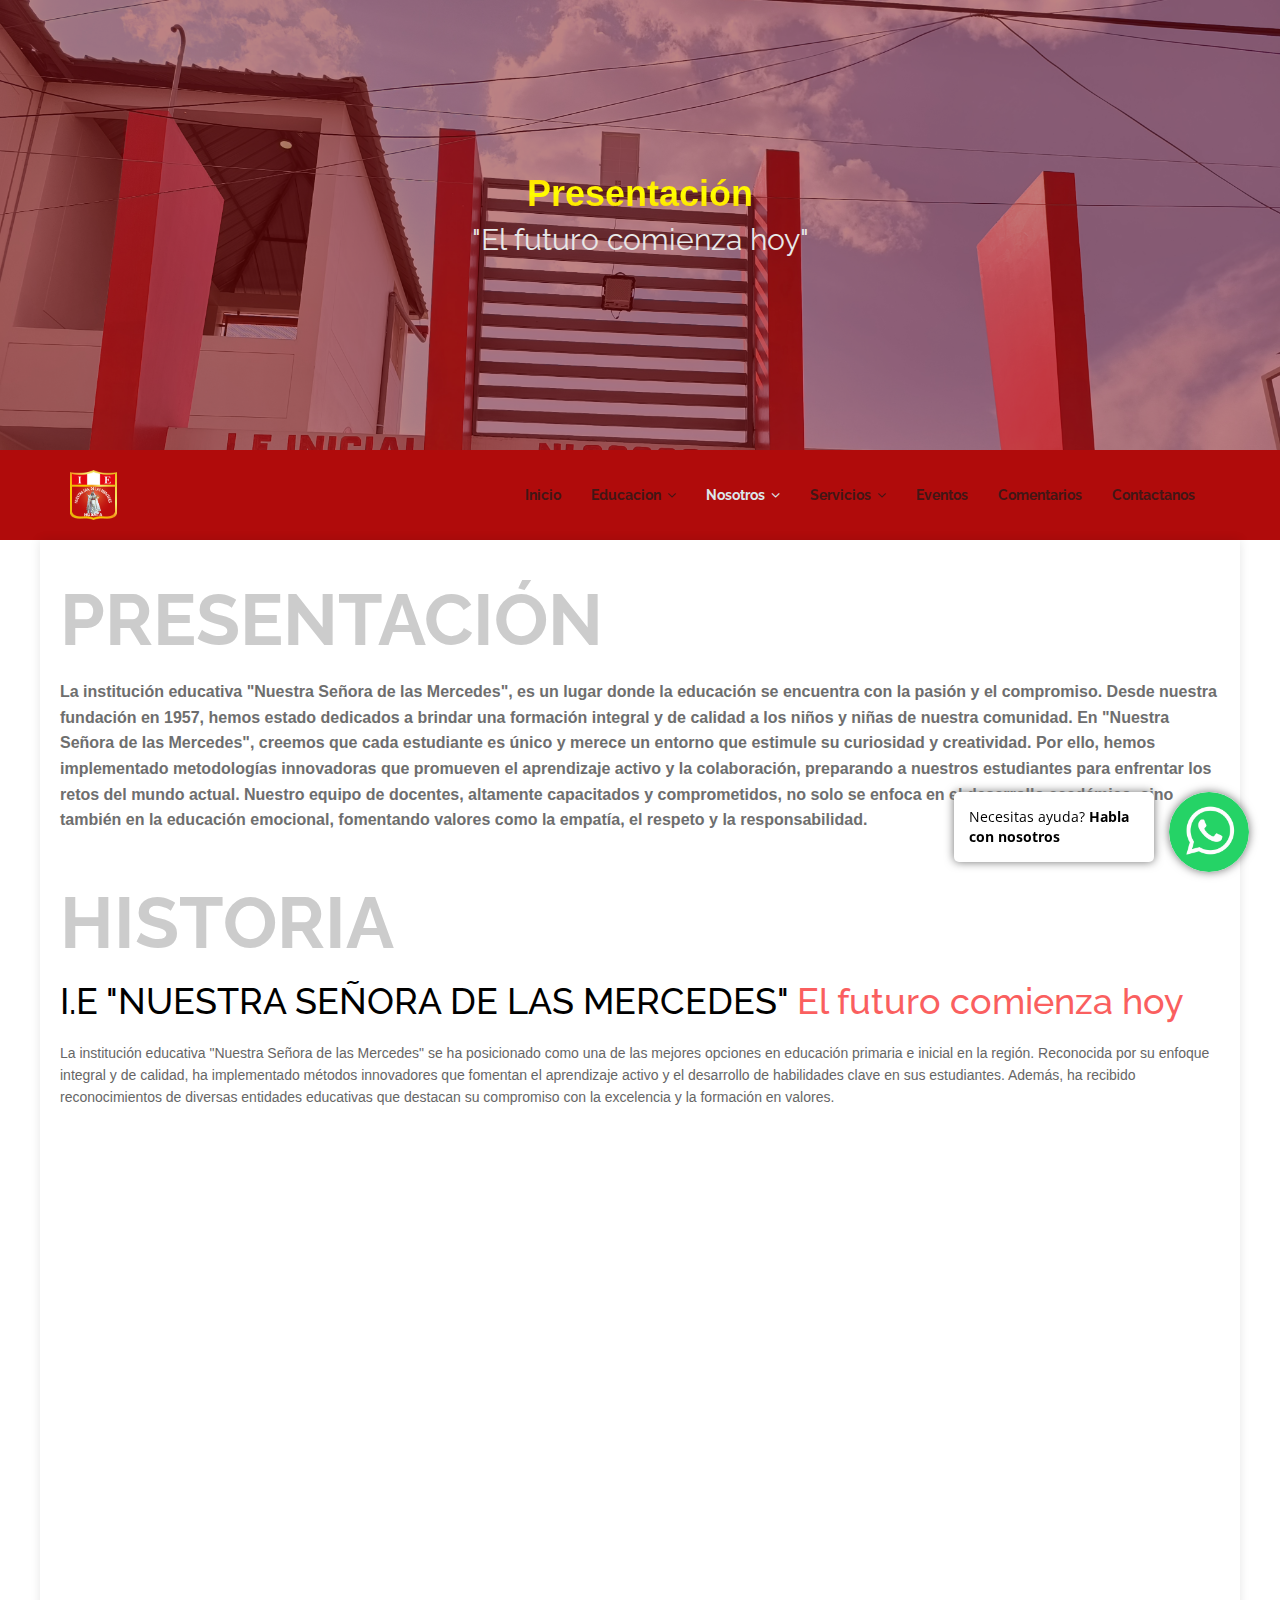
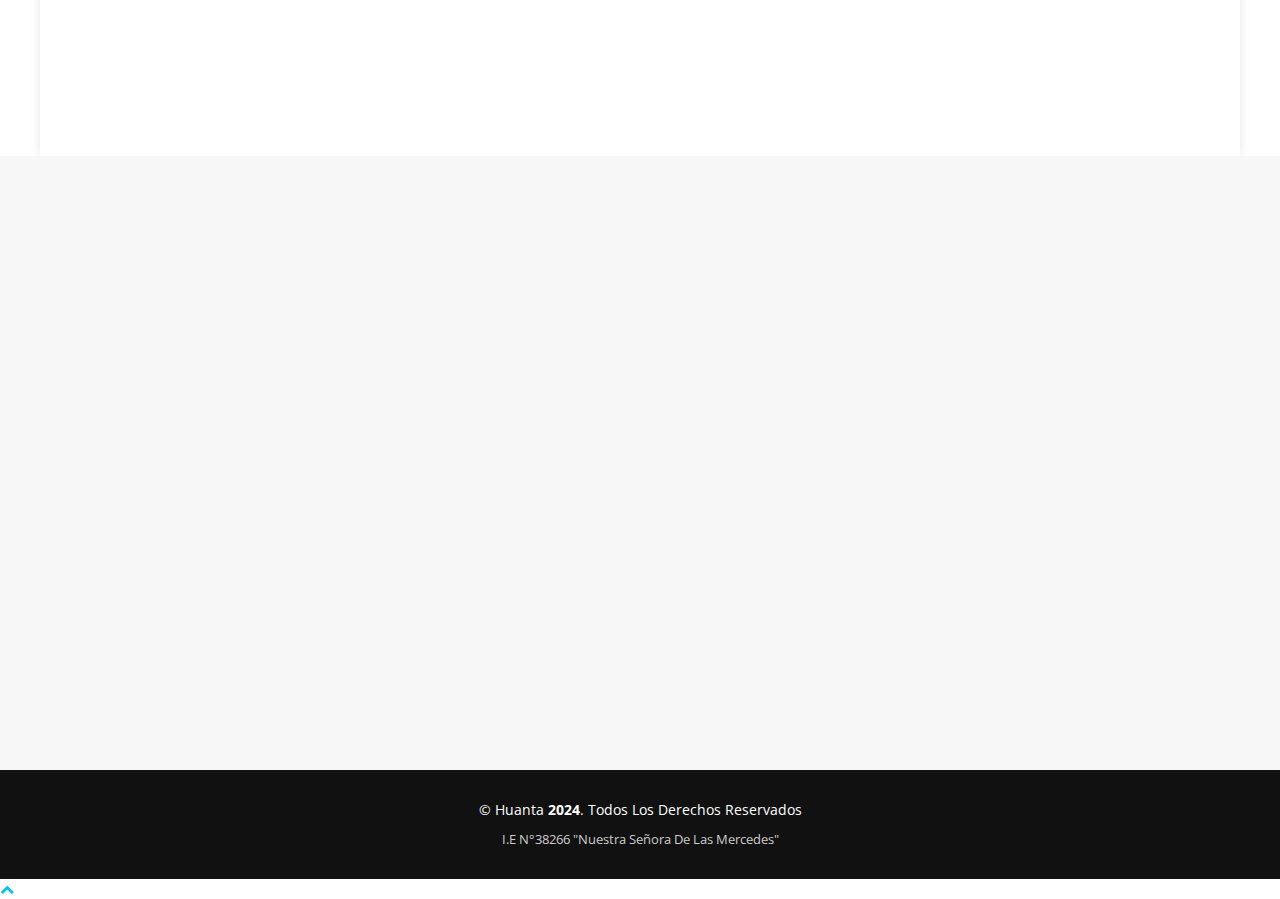
<file: view/Presentacion.html>
<!DOCTYPE html>
<html lang="es">

<head>
  <meta charset="utf-8">
  <title>Presentación - NUESTRA SEÑORA DE LAS MERCEDES</title>
  <link rel="icon" href="../img/LOGO-MERCEDES.png" type="image/x-icon">
  <meta content="width=device-width, initial-scale=1.0" name="viewport">
  <meta content="" name="keywords">
  <meta content="" name="description">

  <!-- Facebook Opengraph integration: https://developers.facebook.com/docs/sharing/opengraph -->
  <meta property="og:title" content="">
  <meta property="og:image" content="">
  <meta property="og:url" content="">
  <meta property="og:site_name" content="">
  <meta property="og:description" content="">

  <!-- Twitter Cards integration: https://dev.twitter.com/cards/  -->
  <meta name="twitter:card" content="summary">
  <meta name="twitter:site" content="">
  <meta name="twitter:title" content="">
  <meta name="twitter:description" content="">
  <meta name="twitter:image" content="">

  <!-- Place your favicon.ico and apple-touch-icon.png in the template root directory -->
  <link href="favicon.ico" rel="shortcut icon">

  <!-- Google Fonts -->
  <link href="https://fonts.googleapis.com/css?family=Open+Sans:300,300i,400,400i,700,700i|Raleway:300,400,500,700,800" rel="stylesheet">

  <!-- Bootstrap CSS File -->
  <link href="../lib/bootstrap/css/bootstrap.min.css" rel="stylesheet">

  <!-- Libraries CSS Files -->
  <link href="../lib/font-awesome/css/font-awesome.min.css" rel="stylesheet">
  <link href="../lib/animate-css/animate.min.css" rel="stylesheet">

  <!-- Main Stylesheet File -->
  <link href="../css/Presentacion.css" rel="stylesheet">
  

</head>

<body>

  <!--==========================
  Hero Section
  ============================-->
  <section id="hero">
    <div class="hero-container">
      <div class="wow fadeIn">

        <h1>Presentación</h1>
        <h2><span class="rotating">"El futuro comienza hoy"</span></h2>
      </div>
    </div>
  </section>

  <!--==========================
  Sección de encabezado
  ============================-->
  <header id="header">
    <div class="container">
      <div id="logo" class="pull-left">
        <a href="../index.html"><img src="../img/LOGO-MERCEDES.png" alt="logo.ie" title="" /></img></a>
        <!-- Descomenta abajo si prefieres usar una imagen de texto -->
        <!--<h1><a href="#hero">Encabezado 1</a></h1>-->
      </div>

      <nav id="nav-menu-container">
        <ul class="nav-menu">
          <li class="menu-has-children"><a href="../index.html">Inicio</a></li>
          <li class="menu-has-children"><a>Educacion</a>
            <ul>
              <li><a href="NivelInicial.html">Nivel inicial</a></li>
              <li><a href="NivelPrimaria.html">Nivel primaria</a></li>
            </ul>        
          </li>
          <li class="menu-active"><a>Nosotros</a>
            <ul>
              <li><a href="Presentacion.html">Presentacion</a></li>
              <li><a href="misison_vision.html">Mision, Vision, Valores</a></li>
              <li><a href="PlanaDocentes.html">Plana Docente</a></li>
              <li><a href="PlanEstudios.html">Plan De Estudios</a></li>
              <li><a href="Ubicacion.html">Ubicacion</a></li>
            </ul>
          </li>
          <li class="menu-has-children"><a>Servicios</a>
            <ul>
              <li><a href="servicios/Notas.html">Notas</a></li>
              <li><a href="servicios/Asistencia.html">Asistencia</a></li>
              <li><a href="servicios/Biblioteca.html">Biblioteca</a></li>          
            </ul>
          </li>

          <li><a href="../index.html#portfolio">Eventos</a></li>
          <li><a href="../index.html#testimonials">Comentarios</a></li>
          <li><a href="../index.html#contact">Contactanos</a></li>
        </ul>
      </nav>
      <!-- #nav-menu-container -->
    </div>
  </header>
  <!-- #header -->

<!-- CONTENIDO MIsION VIsion valores-->

<div class="container-presen wow fadeInUp">
  <h1>PRESENTACIÓN</h1>
  <p class="h2-presen">La institución educativa "Nuestra Señora de las Mercedes", es un lugar donde la educación se encuentra con la pasión y el compromiso. Desde nuestra fundación en 1957, hemos estado dedicados a brindar una formación integral y de calidad a los niños y niñas de nuestra comunidad.
    En "Nuestra Señora de las Mercedes", creemos que cada estudiante es único y merece un entorno que estimule su curiosidad y creatividad. Por ello, hemos implementado metodologías innovadoras que promueven el aprendizaje activo y la colaboración, preparando a nuestros estudiantes para enfrentar los retos del mundo actual.
    Nuestro equipo de docentes, altamente capacitados y comprometidos, no solo se enfoca en el desarrollo académico, sino también en la educación emocional, fomentando valores como la empatía, el respeto y la responsabilidad.</p>
    <h1>HISTORIA</h1>
  <h2>I.E "NUESTRA SEÑORA DE LAS MERCEDES" <span class="highlight">El futuro comienza hoy</span></h2>
  
  <p>La institución educativa "Nuestra Señora de las Mercedes" se ha posicionado como una de las mejores opciones en educación primaria e inicial en la región. Reconocida por su enfoque integral y de calidad, ha implementado métodos innovadores que fomentan el aprendizaje activo y el desarrollo de habilidades clave en sus estudiantes. Además, ha recibido reconocimientos de diversas entidades educativas que destacan su compromiso con la excelencia y la formación en valores.</p>
  
  <div class="timeline wow fadeInUp">
      <div class="event">
          <img src="../img/IMG-PRIMARIA-ENTRADA.jpg" alt="1983">
          <div class="event-content">
              <h3>1957</h3>
              <h4>Una Trayectoria de Educación y Valores</h4>
              <p>Fundada en 1957, la institución educativa "Nuestra Señora de las Mercedes" ha sido un pilar fundamental en la formación de generaciones de niños y niñas en la comunidad. Desde sus inicios, se ha comprometido a ofrecer una educación integral que fomente no solo el desarrollo académico, sino también el crecimiento personal y social de sus estudiantes.</p>
          </div>
      </div>
      
      <div class="event">
          <img src="../img/IMG-PRIMARIA-ENTRADA.jpg" alt="1998">
          <div class="event-content">
              <h3>2000</h3>
              <h4>Mejora de servicios educativos</h4>
              <p>La institución educativa "Nuestra Señora de las Mercedes" celebra más de cuatro décadas de dedicación a la educación inicial y primaria, consolidándose como un referente en la formación integral de los niños de la comunidad. Durante este tiempo, la escuela ha evolucionado significativamente, incorporando nuevas tecnologías y metodologías educativas que enriquecen el proceso de enseñanza-aprendizaje.</p>
          </div>
      </div>
      
      <div class="event">
          <img src="../img/IMG-INICIAL-ENTRADA.jpg" alt="1999">
          <div class="event-content">
              <h3>2024</h3>
              <h4>Formacion de primer nivel a la vanguardia de la tecnología</h4>
              <p>En la actualidad, "Nuestra Señora de las Mercedes" ha ampliado su oferta educativa, incorporando programas de aprendizaje personalizado que permiten atender las necesidades individuales de cada estudiante. Los docentes, altamente capacitados, utilizan herramientas digitales y recursos interactivos que fomentan un aprendizaje activo y colaborativo, preparando a los estudiantes para un mundo en constante cambio.</p>
          </div>
      </div>
  </div>
</div>


<!-- Link para contactar a whatsapp-->
<a href="https://wa.me/+51938473842">
  <div id="contactar-flotante">
    <p>Necesitas ayuda? <b> Habla con nosotros</b></p>
    <div id="img-wa">
      <img src="../img/whatsapp_logo_icon_147205.png" alt="">
    </div>
  </div>
</a>

  <!--==========================
  Contact Section
  ============================-->
  <section id="contact">
    <div class="container wow fadeInUp">
      <div class="row">
        <div class="col-md-12">
          <h3 class="section-title">Contactos</h3>
          <div class="section-title-divider"></div>
          <p class="section-description">Sed ut perspiciatis unde omnis iste natus error sit voluptatem accusantium doloremque</p>
        </div>
      </div>

      <div class="row">
        <div class="col-md-3 col-md-push-2">
          <div class="info">
            <div>
              <i class="fa fa-map-marker"></i>
              <p>Huanta - AYACUCHO<br>Jr. Oswaldo N Regal 526</p>
            </div>

            <div>
              <i class="fa fa-envelope"></i>
              <p>iensmercedes@limonci-cito.com</p>
            </div>

            <div>
              <i class="fa fa-phone"></i>
              <p>+51 896 544 555</p>
            </div>

          </div>
        </div>

        <div class="col-md-5 col-md-push-2">
          <div class="form">
            <div id="sendmessage">Your message has been sent. Thank you!</div>
            <div id="errormessage"></div>
            <form action="" method="post" role="form" class="contactForm">
              <div class="form-group">
                <input type="text" name="name" class="form-control" id="name" placeholder="Nombre" data-rule="minlen:4" data-msg="Por favor ingrese al menos 4 caracteres" />
                <div class="validation"></div>
              </div>
              <div class="form-group">
                <input type="email" class="form-control" name="email" id="email" placeholder="Correo electronico" data-rule="email" data-msg="Ingresa un Correo Valido" />
                <div class="validation"></div>
              </div>
              <div class="form-group">
                <input type="text" class="form-control" name="subject" id="subject" placeholder="Asunto" data-rule="minlen:4" data-msg="Por favor ingrese al menos 8 caracteres del tema" />
                <div class="validation"></div>
              </div>
              <div class="form-group">
                <textarea class="form-control" name="message" rows="5" data-rule="required" data-msg="Por favor escribe algo para nosotros" placeholder="Mensaje"></textarea>
                <div class="validation"></div>
              </div>
              <div class="text-center"><button type="submit">Enviar mensaje</button></div>
            </form>
          </div>
        </div>

      </div>
    </div>
  </section>

  <!--==========================
  Footer
============================-->
<footer id="footer">
  <div class="container">
    <div class="row">
      <div class="col-md-12">
        <div class="copyright">
          &copy; Huanta <strong>2024</strong>. Todos Los Derechos Reservados
        </div>
        <div class="credits">
          I.E N°38266 "Nuestra Señora De Las Mercedes"
        </div>
      </div>
    </div>
  </div>
</footer>
  <!-- #footer -->

  <a href="#" class="back-to-top"><i class="fa fa-chevron-up"></i></a>

  <!-- Required JavaScript Libraries -->
  <script src="../lib/jquery/jquery.min.js"></script>
  <script src="../lib/bootstrap/js/bootstrap.min.js"></script>
  <script src="../lib/superfish/hoverIntent.js"></script>
  <script src="../lib/superfish/superfish.min.js"></script>
  <script src="../lib/morphext/morphext.min.js"></script>
  <script src="../lib/wow/wow.min.js"></script>
  <script src="../lib/stickyjs/sticky.js"></script>
  <script src="../lib/easing/easing.js"></script>

  <!-- Template Specisifc Custom Javascript File -->
  <script src="../js/custom.js"></script>

  <script src="../contactform/contactform.js"></script>


</body>

</html>
</file>
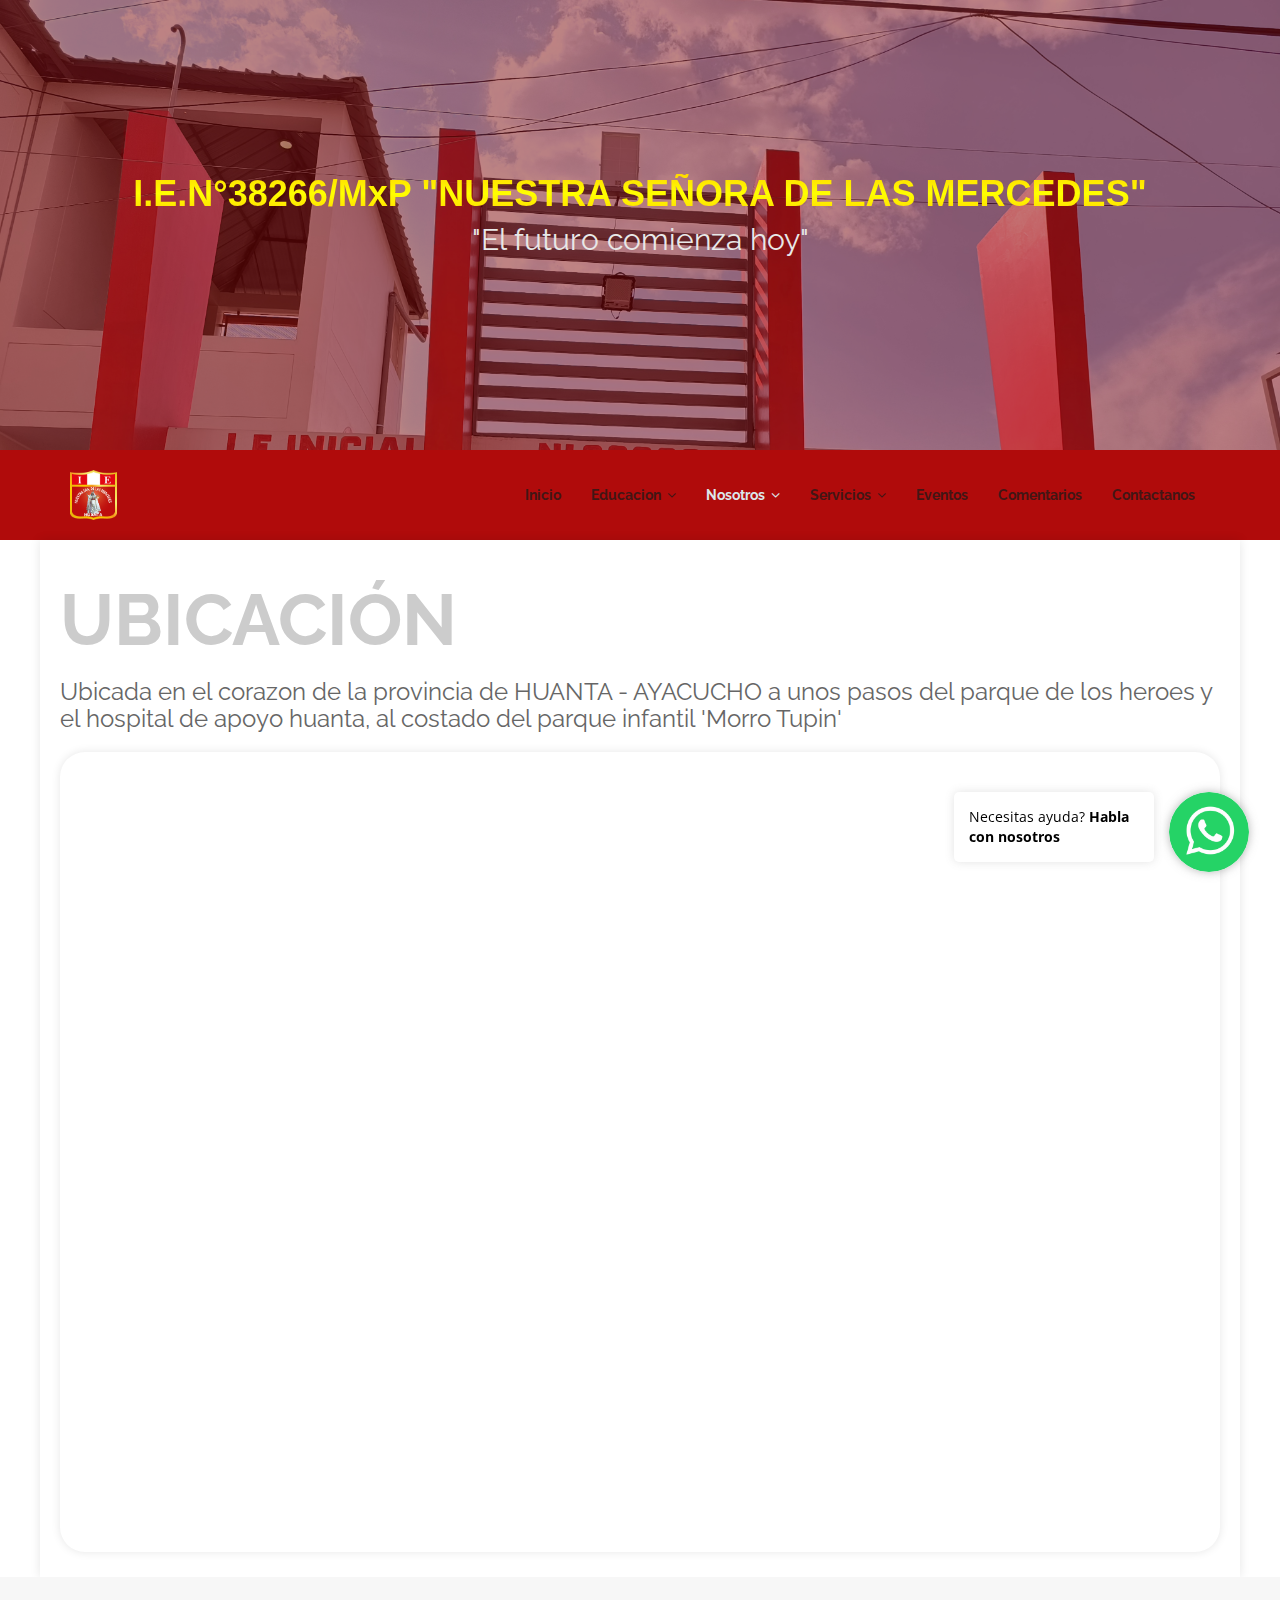
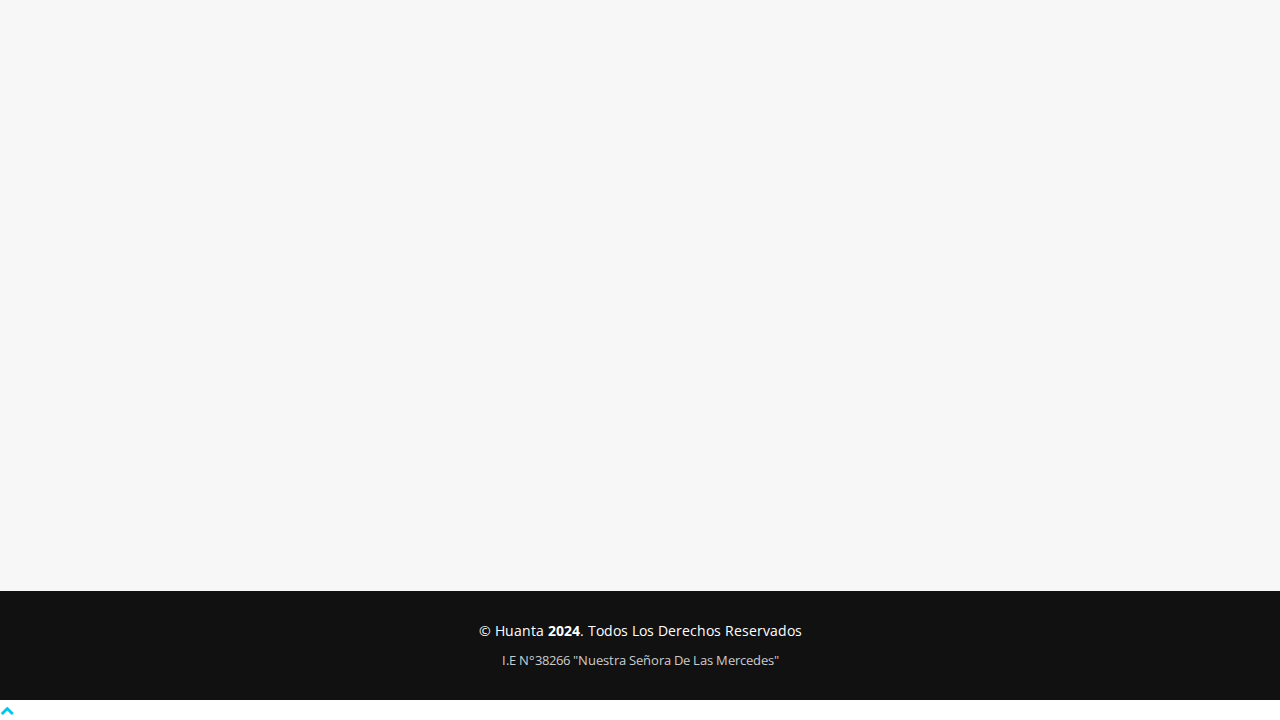
<file: view/Ubicacion.html>
<!DOCTYPE html>
<html lang="es">

<head>
  <meta charset="utf-8">
  <title>Ubicación - NUESTRA SEÑORA DE LAS MERCEDES</title>
  <link rel="icon" href="../img/LOGO-MERCEDES.png" type="image/x-icon">
  <meta content="width=device-width, initial-scale=1.0" name="viewport">
  <meta content="" name="keywords">
  <meta content="" name="description">

  <!-- Facebook Opengraph integration: https://developers.facebook.com/docs/sharing/opengraph -->
  <meta property="og:title" content="">
  <meta property="og:image" content="">
  <meta property="og:url" content="">
  <meta property="og:site_name" content="">
  <meta property="og:description" content="">

  <!-- Twitter Cards integration: https://dev.twitter.com/cards/  -->
  <meta name="twitter:card" content="summary">
  <meta name="twitter:site" content="">
  <meta name="twitter:title" content="">
  <meta name="twitter:description" content="">
  <meta name="twitter:image" content="">

  <!-- Place your favicon.ico and apple-touch-icon.png in the template root directory -->
  <link href="favicon.ico" rel="shortcut icon">

  <!-- Google Fonts -->
  <link href="https://fonts.googleapis.com/css?family=Open+Sans:300,300i,400,400i,700,700i|Raleway:300,400,500,700,800" rel="stylesheet">

  <!-- Bootstrap CSS File -->
  <link href="../lib/bootstrap/css/bootstrap.min.css" rel="stylesheet">

  <!-- Libraries CSS Files -->
  <link href="../lib/font-awesome/css/font-awesome.min.css" rel="stylesheet">
  <link href="../lib/animate-css/animate.min.css" rel="stylesheet">

  <!-- Main Stylesheet File -->
  <link href="../css/Ubicacion.css" rel="stylesheet">
  

</head>

<body>

  <!--==========================
  Hero Section
  ============================-->
  <section id="hero">
    <div class="hero-container">
      <div class="wow fadeIn">

        <h1>I.E.N°38266/MxP "NUESTRA SEÑORA DE LAS MERCEDES"</h1>
        <h2><span class="rotating">"El futuro comienza hoy"</span></h2>
      </div>
    </div>
  </section>

  <!--==========================
  Sección de encabezado
  ============================-->
  <header id="header">
    <div class="container">
      <div id="logo" class="pull-left">
        <a href="../index.html"><img src="../img/LOGO-MERCEDES.png" alt="logo.ie" title="" /></img></a>
        <!-- Descomenta abajo si prefieres usar una imagen de texto -->
        <!--<h1><a href="#hero">Encabezado 1</a></h1>-->
      </div>

      <nav id="nav-menu-container">
        <ul class="nav-menu">
          <li class="menu-has-children"><a href="../index.html">Inicio</a></li>
          <li class="menu-has-children"><a>Educacion</a>
            <ul>
              <li><a href="NivelInicial.html">Nivel inicial</a></li>
              <li><a href="NivelPrimaria.html">Nivel primaria</a></li>
            </ul>        
          </li>
          <li class="menu-active"><a>Nosotros</a>
            <ul>
              <li><a href="Presentacion.html">Presentacion</a></li>
              <li><a href="misison_vision.html">Mision, Vision, Valores</a></li>
              <li><a href="PlanaDocentes.html">Plana Docente</a></li>
              <li><a href="PlanEstudios.html">Plan De Estudios</a></li>
              <li><a href="Ubicacion.html">Ubicacion</a></li>
            </ul>
          </li>
          <li class="menu-has-children"><a>Servicios</a>
            <ul>
              <li><a href="servicios/Notas.html">Notas</a></li>
              <li><a href="servicios/Asistencia.html">Asistencia</a></li>
              <li><a href="servicios/Biblioteca.html">Biblioteca</a></li>          
            </ul>
          </li>

          <li><a href="../index.html#portfolio">Eventos</a></li>
          <li><a href="../index.html#testimonials">Comentarios</a></li>
          <li><a href="../index.html#contact">Contactanos</a></li>
        </ul>
      </nav>
      <!-- #nav-menu-container -->
    </div>
  </header>
  <!-- #header -->

<!-- CONTENIDO MIsION VIsion valores-->
<div class="contenedor-ubicacion">
<h1>UBICACIÓN</h1>
<h3>Ubicada en el corazon de la provincia de HUANTA - AYACUCHO a unos pasos del parque de los heroes y el hospital de apoyo huanta, al costado del parque infantil 'Morro Tupin' </h3>
<div id="mapa-contend">
  <iframe src="https://www.google.com/maps/embed?pb=!1m18!1m12!1m3!1d243.03281954011894!2d-74.25249811089982!3d-12.93821485175979!2m3!1f0!2f0!3f0!3m2!1i1024!2i768!4f13.1!3m3!1m2!1s0x910d824636bc5f45%3A0x8dde2077830fed1f!2sEducational%20Institution%20Las%20Mercedes!5e0!3m2!1sen!2spe!4v1728598026392!5m2!1sen!2spe"  allowfullscreen="" loading="lazy" referrerpolicy="no-referrer-when-downgrade"></iframe>
</div>
</div>

<!-- Link para contactar a whatsapp-->
<a href="https://wa.me/+51938473842">
  <div id="contactar-flotante">
    <p>Necesitas ayuda? <b> Habla con nosotros</b></p>
    <div id="img-wa">
      <img src="../img/whatsapp_logo_icon_147205.png" alt="">
    </div>
  </div>
</a>

  <!--==========================
  Contact Section
  ============================-->
  <section id="contact">
    <div class="container wow fadeInUp">
      <div class="row">
        <div class="col-md-12">
          <h3 class="section-title">Contactos</h3>
          <div class="section-title-divider"></div>
          <p class="section-description">Sed ut perspiciatis unde omnis iste natus error sit voluptatem accusantium doloremque</p>
        </div>
      </div>

      <div class="row">
        <div class="col-md-3 col-md-push-2">
          <div class="info">
            <div>
              <i class="fa fa-map-marker"></i>
              <p>Huanta - AYACUCHO<br>Jr. Oswaldo N Regal 526</p>
            </div>

            <div>
              <i class="fa fa-envelope"></i>
              <p>iensmercedes@limonci-cito.com</p>
            </div>

            <div>
              <i class="fa fa-phone"></i>
              <p>+51 896 544 555</p>
            </div>

          </div>
        </div>

        <div class="col-md-5 col-md-push-2">
          <div class="form">
            <div id="sendmessage">Your message has been sent. Thank you!</div>
            <div id="errormessage"></div>
            <form action="" method="post" role="form" class="contactForm">
              <div class="form-group">
                <input type="text" name="name" class="form-control" id="name" placeholder="Nombre" data-rule="minlen:4" data-msg="Por favor ingrese al menos 4 caracteres" />
                <div class="validation"></div>
              </div>
              <div class="form-group">
                <input type="email" class="form-control" name="email" id="email" placeholder="Correo electronico" data-rule="email" data-msg="Ingresa un Correo Valido" />
                <div class="validation"></div>
              </div>
              <div class="form-group">
                <input type="text" class="form-control" name="subject" id="subject" placeholder="Asunto" data-rule="minlen:4" data-msg="Por favor ingrese al menos 8 caracteres del tema" />
                <div class="validation"></div>
              </div>
              <div class="form-group">
                <textarea class="form-control" name="message" rows="5" data-rule="required" data-msg="Por favor escribe algo para nosotros" placeholder="Mensaje"></textarea>
                <div class="validation"></div>
              </div>
              <div class="text-center"><button type="submit">Enviar mensaje</button></div>
            </form>
          </div>
        </div>

      </div>
    </div>
  </section>

  <!--==========================
  Footer
============================-->
<footer id="footer">
  <div class="container">
    <div class="row">
      <div class="col-md-12">
        <div class="copyright">
          &copy; Huanta <strong>2024</strong>. Todos Los Derechos Reservados
        </div>
        <div class="credits">
          I.E N°38266 "Nuestra Señora De Las Mercedes"
        </div>
      </div>
    </div>
  </div>
</footer>
  <!-- #footer -->

  <a href="#" class="back-to-top"><i class="fa fa-chevron-up"></i></a>

  <!-- Required JavaScript Libraries -->
  <script src="../lib/jquery/jquery.min.js"></script>
  <script src="../lib/bootstrap/js/bootstrap.min.js"></script>
  <script src="../lib/superfish/hoverIntent.js"></script>
  <script src="../lib/superfish/superfish.min.js"></script>
  <script src="../lib/morphext/morphext.min.js"></script>
  <script src="../lib/wow/wow.min.js"></script>
  <script src="../lib/stickyjs/sticky.js"></script>
  <script src="../lib/easing/easing.js"></script>

  <!-- Template Specisifc Custom Javascript File -->
  <script src="../js/custom.js"></script>

  <script src="../contactform/contactform.js"></script>


</body>

</html>
</file>
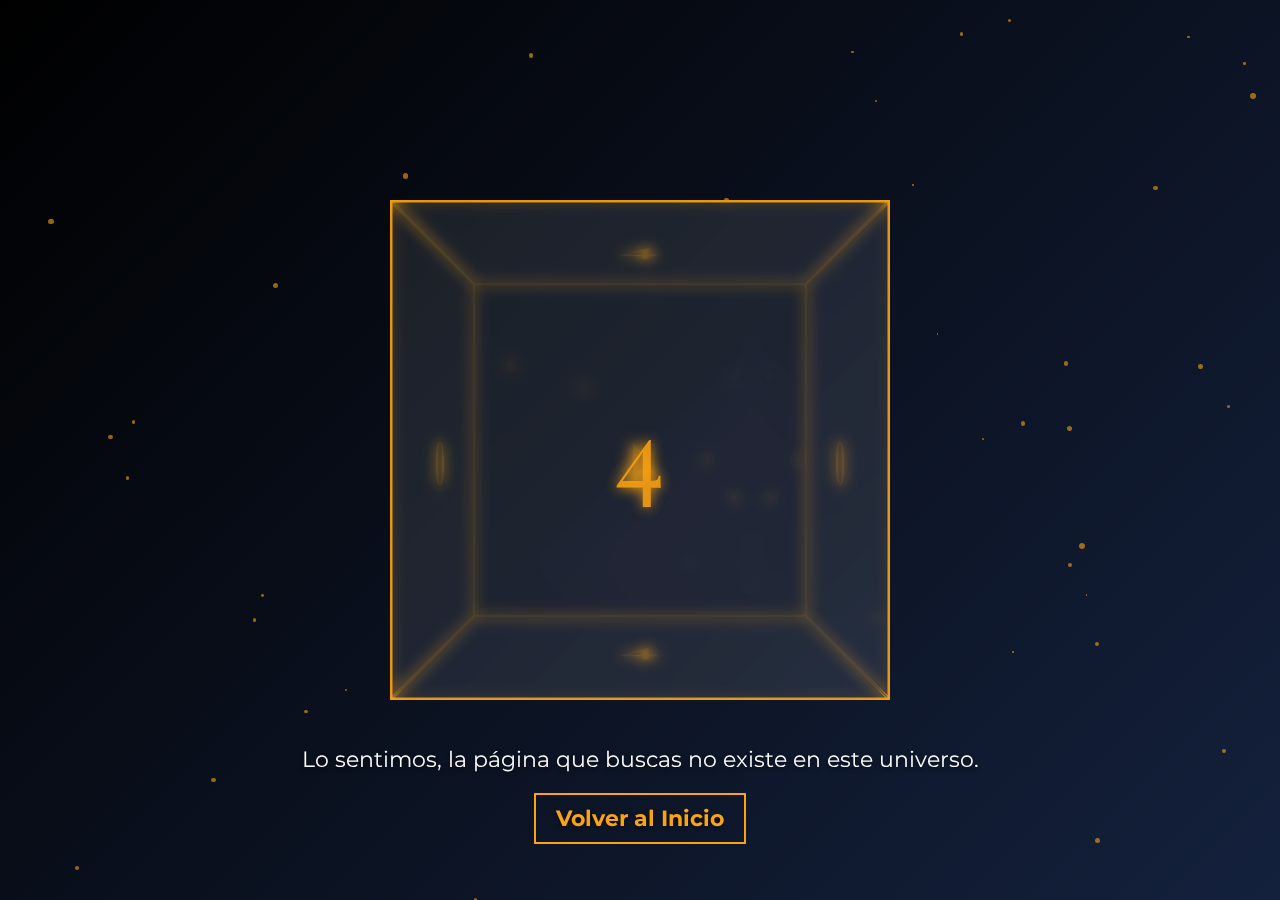
<file: view/servicios/Asistencia.html>
<!DOCTYPE html>
<html lang="es">
<head>
    <meta charset="UTF-8">
    <meta name="viewport" content="width=device-width, initial-scale=1.0">
    <title>Error 404 - Página no encontrada</title>
    <style>
        @import url('https://fonts.googleapis.com/css2?family=Playfair+Display:wght@400;700&family=Montserrat:wght@300;400;700&display=swap');

        * {
            margin: 0;
            padding: 0;
            box-sizing: border-box;
        }

        body {
            font-family: 'Montserrat', sans-serif;
            background: linear-gradient(135deg, #000000, #14213d);
            height: 100vh;
            display: flex;
            justify-content: center;
            align-items: center;
            overflow: hidden;
            perspective: 1000px;
        }

        .scene {
            width: 100%;
            height: 100%;
            display: flex;
            justify-content: center;
            align-items: center;
            transform-style: preserve-3d;
        }

        .error-container {
            width: 400px;
            height: 400px;
            position: relative;
            transform-style: preserve-3d;
            animation: floatAnimation 6s ease-in-out infinite;
        }

        @keyframes floatAnimation {
            0%, 100% { transform: translateY(0) rotateY(0deg); }
            50% { transform: translateY(-20px) rotateY(180deg); }
        }

        .face {
            position: absolute;
            width: 100%;
            height: 100%;
            background: rgba(255, 255, 255, 0.05);
            border: 2px solid #fca311;
            display: flex;
            justify-content: center;
            align-items: center;
            font-size: 80px;
            color: #fca311;
            opacity: 0.9;
            transition: all 0.5s;
            font-family: 'Playfair Display', serif;
            text-shadow: 0 0 10px #fca311;
            backdrop-filter: blur(5px);
        }

        .face:hover {
            background: rgba(252, 163, 17, 0.2);
            color: #ffffff;
            box-shadow: 0 0 30px #fca311;
        }

        .front { transform: translateZ(200px); }
        .back { transform: translateZ(-200px) rotateY(180deg); }
        .right { transform: translateX(200px) rotateY(90deg); }
        .left { transform: translateX(-200px) rotateY(-90deg); }
        .top { transform: translateY(-200px) rotateX(-90deg); }
        .bottom { transform: translateY(200px) rotateX(90deg); }

        .error-message {
            position: absolute;
            bottom: 50px;
            text-align: center;
            color: #ffffff;
            font-size: 22px;
            width: 100%;
            animation: fadeInUp 1.5s ease-out;
            text-shadow: 0 2px 4px rgba(0,0,0,0.5);
        }

        @keyframes fadeInUp {
            from { opacity: 0; transform: translateY(40px); }
            to { opacity: 1; transform: translateY(0); }
        }

        .home-link {
            color: #fca311;
            text-decoration: none;
            font-weight: bold;
            transition: all 0.3s;
            position: relative;
            display: inline-block;
            margin-top: 20px;
            padding: 10px 20px;
            border: 2px solid #fca311;
            overflow: hidden;
        }

        .home-link:before {
            content: "";
            position: absolute;
            top: 0;
            left: -100%;
            width: 100%;
            height: 100%;
            background: linear-gradient(120deg, transparent, rgba(252, 163, 17, 0.4), transparent);
            transition: all 0.5s;
        }

        .home-link:hover:before {
            left: 100%;
        }

        .home-link:hover {
            box-shadow: 0 0 20px #fca311;
        }

        .particles {
            position: absolute;
            top: 0;
            left: 0;
            width: 100%;
            height: 100%;
            overflow: hidden;
        }

        .particle {
            position: absolute;
            background: #fca311;
            border-radius: 50%;
            opacity: 0.6;
        }
    </style>
</head>
<body>
    <div class="particles"></div>
    <div class="scene">
        <div class="error-container">
            <div class="face front">4</div>
            <div class="face back">4</div>
            <div class="face right">0</div>
            <div class="face left">0</div>
            <div class="face top">4</div>
            <div class="face bottom">4</div>
        </div>
    </div>
    <div class="error-message">
        <p>Lo sentimos, la página que buscas no existe en este universo.</p>
        <a href="<?php echo BASE_URL ?>login" class="home-link">Volver al Inicio</a>
    </div>

    <script>
        // Movimiento del cubo con el ratón
        document.addEventListener('mousemove', function(e) {
            const container = document.querySelector('.error-container');
            let x = (window.innerWidth / 2 - e.pageX) / 30;
            let y = (window.innerHeight / 2 - e.pageY) / 30;
            container.style.transform = `rotateY(${x}deg) rotateX(${y}deg)`;
        });

        // Efecto hover en las caras
        const faces = document.querySelectorAll('.face');
        faces.forEach(face => {
            face.addEventListener('mouseenter', function() {
                this.style.transform += ' scale(1.1)';
            });
            face.addEventListener('mouseleave', function() {
                this.style.transform = this.style.transform.replace(' scale(1.1)', '');
            });
        });

        // Partículas de fondo
        function createParticles() {
            const particlesContainer = document.querySelector('.particles');
            const particleCount = 50;

            for (let i = 0; i < particleCount; i++) {
                const particle = document.createElement('div');
                particle.classList.add('particle');
                
                const size = Math.random() * 5 + 1;
                particle.style.width = `${size}px`;
                particle.style.height = `${size}px`;
                
                particle.style.left = `${Math.random() * 100}%`;
                particle.style.top = `${Math.random() * 100}%`;
                
                const duration = Math.random() * 20 + 10;
                particle.style.animation = `float ${duration}s infinite`;
                
                particlesContainer.appendChild(particle);
            }
        }

        createParticles();
    </script>
</body>
</html>
</file>
<file: css/style.css>
/*--------------------------------------------------------------
# General
--------------------------------------------------------------*/
body {
  background: #fff;
  color: #666666;
  font-family: "Open Sans", sans-serif;
}

a {
  color: #03C4EB;
  transition: 0.5s;
}

a:hover, a:active, a:focus {
  color: #03c5ec;
  outline: none;
  text-decoration: none;
}

p {
  padding: 0;
  margin: 0 0 30px 0;
}

h1, h2, h3, h4, h5, h6 {
  font-family: "Raleway", sans-serif;
  font-weight: 400;
  margin: 0 0 20px 0;
  padding: 0;
}

/* Prelaoder */
#preloader {
  position: fixed;
  left: 0;
  top: 0;
  z-index: 999;
  width: 100%;
  height: 100%;
  overflow: visible;
  background: #fff url("../img/preloader.svg") no-repeat center center;
}

/*logo portada*/
#logo-portada{
  width: 220px;
  height: 220px;
}
/* Back to top button */
.back-to-top {
  position: fixed;
  display: none;
  background: rgba(0, 0, 0, 0.2);
  color: #fff;
  padding: 6px 12px 9px 12px;
  font-size: 16px;
  border-radius: 2px;
  right: 15px;
  bottom: 15px;
  transition: background 0.5s;
}

@media (max-width: 768px) {
  .back-to-top {
    bottom: 15px;
  }
}

.back-to-top:focus {
  background: rgba(0, 0, 0, 0.2);
  color: #fff;
  outline: none;
}

.back-to-top:hover {
  background: #03C4EB;
  color: #fff;
}

/*--------------------------------------------------------------
# Welcome
--------------------------------------------------------------*/
#hero {
  display: table;
  width: 100%;
  height: 100vh;
  background: url(../img/IMG-INICIAL-ENTRADA.jpg) top center fixed;
  background-size: cover;
}

#hero .hero-logo {
  margin: 20px;
}

#hero .hero-logo img {
  max-width: 100%;
}

#hero .hero-container {
  background: rgba(137, 8, 8, 0.5);
  display: table-cell;
  margin: 0;
  padding: 0;
  text-align: center;
  vertical-align: middle;
}

#hero h1 {
  margin: 30px 0 10px 0;
  font-weight: 700;
   background: linear-gradient( #ffd900, #ffff00, #ffd900);
            -webkit-background-clip: text; /* Clip para el degradado */
            -webkit-text-fill-color: transparent;
  font-family:Arial, Helvetica, sans-serif;
}

@media (max-width: 768px) {
  #hero h1 {
    font-size: 28px;
    line-height: 36px;
  }
  #logo-portada{
    width: 150px;
    height: 150px;
  }
}

#hero h2 {
  color: #e8e8e8;
  margin-bottom: 50px;
}

@media (max-width: 768px) {
  #hero h2 {
    font-size: 24px;
    line-height: 26px;
    margin-bottom: 30px;
  }
  #hero h2 .rotating {
    display: block;
  }
}

#hero .rotating > .animated {
  display: inline-block;
}

#hero .actions a {
  font-family: "Raleway", sans-serif;
  text-transform: uppercase;
  font-weight: 500;
  font-size: 16px;
  letter-spacing: 1px;
  display: inline-block;
  padding: 8px 20px;
  border-radius: 2px;
  transition: 0.5s;
  margin: 10px;
}

#hero .btn-get-started {
  background: rgba(137, 8, 8);
  border: 2px solid white;
  color: #fff;
}

#hero .btn-get-started:hover {
  background: grey;
  border: 2px solid #fff;
  color: #fff;
}

#hero .btn-services {
  border: 2px solid #fff;
  color: #fff;
}

#hero .btn-services:hover {
  background: grey;
  border: 2px solid white;
}

/*--------------------------------------------------------------
# Header
--------------------------------------------------------------*/
#header {
  background: rgb(176, 11, 11);
  padding: 20px 0;
  height: 90px;
}

#header #logo {
  float: left;
}

#header #logo h1 {
  font-size: 36px;
  margin: 0;
  padding: 6px 0;
  line-height: 1;
  font-family: "Raleway", sans-serif;
  font-weight: 700;
  letter-spacing: 3px;
  text-transform: uppercase;
}

#header #logo h1 a, #header #logo h1 a:hover {
  color: #fff;
}

#header #logo img {
  padding: 0;
  margin: 0;
  max-height: 50px;
}

@media (max-width: 768px) {
  #header {
    height: 80px;
  }
  #header #logo h1 {
    font-size: 26px;
  }
  #header #logo img {
    max-height: 40px;
  }
}
@media(max-width: 992px){
  #header #logo img{
    display: none;
  }
}

.is-sticky #header {
  background: red;
}

/*--------------------------------------------------------------
# Navigation Menu
--------------------------------------------------------------*/
/* Nav Menu Essentials */
.nav-menu, .nav-menu * {
  margin: 0;
  padding: 0;
  list-style: none;
}

.nav-menu ul {
  position: absolute;
  display: none;
  top: 100%;
  left: 0;
  z-index: 99;
}

.nav-menu li {
  position: relative;
  white-space: nowrap;
}

.nav-menu > li {
  float: left;
}

.nav-menu li:hover > ul,
.nav-menu li.sfHover > ul {
  display: block;
}

.nav-menu ul ul {
  top: 0;
  left: 100%;
}

.nav-menu ul li {
  min-width: 180px;
}

/* Nav Menu Arrows */
.sf-arrows .sf-with-ul {
  padding-right: 30px;
}

.sf-arrows .sf-with-ul:after {
  content: "\f107";
  position: absolute;
  right: 15px;
  font-family: FontAwesome;
  font-style: normal;
  font-weight: normal;
}

.sf-arrows ul .sf-with-ul:after {
  content: "\f105";
}

/* Nav Meu Container */
#nav-menu-container {
  float: right;
  margin: 5px 0;
}

@media (max-width: 768px) {
  #nav-menu-container {
    display: none;
  }
}

/* Nav Meu Styling */
.nav-menu a {
  padding: 10px 15px;
  text-decoration: none;
  display: inline-block;
  color: #421615;
  font-family: 'Raleway', sans-serif;
  font-weight: bold;
  font-size: 14px;
  outline: none;
}

.nav-menu a:hover, .nav-menu li:hover > a, .nav-menu .menu-active > a {
  color: #dce7ec;
}

.nav-menu ul {
  margin: 4px 0 0 15px;
  box-shadow: 0px 0px 1px 1px rgba(0, 0, 0, 0.08);
}

.nav-menu ul li {
  background: #fff;
  border-top: 1px solid #f4f4f4;
}

.nav-menu ul li:first-child {
  border-top: 0;
}

.nav-menu ul li:hover {
  background: #f6f6f6;
}

.nav-menu ul li a {
  color: #333;
}

.nav-menu ul ul {
  margin: 0;
}

/* Mobile Nav Toggle */
#mobile-nav-toggle {
  position: fixed;
  right: 0;
  top: 0;
  z-index: 999;
  margin: 20px 20px 0 0;
  border: 0;
  background: none;
  font-size: 24px;
  display: none;
  transition: all 0.4s;
  outline: none;
}

#mobile-nav-toggle i {
  color: #fff;
}

@media (max-width: 768px) {
  #mobile-nav-toggle {
    display: inline;
  }
}

/* Mobile Nav Styling */
#mobile-nav {
  position: fixed;
  top: 0;
  padding-top: 18px;
  bottom: 0;
  z-index: 998;
  background: rgba(0, 0, 0, 0.9);
  left: -260px;
  width: 260px;
  overflow-y: auto;
  transition: 0.4s;
}

#mobile-nav ul {
  padding: 0;
  margin: 0;
  list-style: none;
}

#mobile-nav ul li {
  position: relative;
}

#mobile-nav ul li a {
  color: #fff;
  font-size: 16px;
  overflow: hidden;
  padding: 10px 22px 10px 15px;
  position: relative;
  text-decoration: none;
  width: 100%;
  display: block;
  outline: none;
}

#mobile-nav ul li a:hover {
  color: #fff;
}

#mobile-nav ul li li {
  padding-left: 30px;
}

#mobile-nav ul .menu-has-children i {
  position: absolute;
  right: 0;
  z-index: 99;
  padding: 15px;
  cursor: pointer;
  color: #fff;
}

#mobile-nav ul .menu-has-children i.fa-chevron-up {
  color: #03C4EB;
}

#mobile-nav ul .menu-item-active {
  color: #03C4EB;
}

#mobile-body-overly {
  width: 100%;
  height: 100%;
  z-index: 997;
  top: 0;
  left: 0;
  position: fixed;
  background: rgba(0, 0, 0, 0.6);
  display: none;
}

/* Mobile Nav body classes */
body.mobile-nav-active {
  overflow: hidden;
}

body.mobile-nav-active #mobile-nav {
  left: 0;
}

body.mobile-nav-active #mobile-nav-toggle {
  color: #fff;
}

/*--------------------------------------------------------------
# Sections
--------------------------------------------------------------*/
/* Sections Common
--------------------------------*/
.section-title {
  font-size: 32px;
  color: #111;
  text-transform: uppercase;
  text-align: center;
  font-weight: 700;
}

.section-description {
  text-align: center;
  margin-bottom: 40px;
}

.section-title-divider {
  width: 50px;
  height: 3px;
  background: #03C4EB;
  margin: 0 auto;
  margin-bottom: 20px;
}

/* Get Started Section
--------------------------------*/
#h1-inde-cont{
text-align: center;
margin: 40px;
font-weight: bold;
font-family: var(--primary--);
font-size: 35px;

}
.contenedor-inde {
  display: flex;
  max-width: 1200px;
  margin: 0 auto;
  background-color: white;
  padding: 20px;
}

.imagen {
  flex: 1;
}

.imagen img {
  width: 100%;
  height: 100%;
  object-fit: cover;
}

.contenido {
  flex: 1;
  padding: 20px;
}

.h1-ind-cont {
  color: #333;
  font-size: 24px;
  margin-bottom: 15px;
  font-weight: 500;
}

.p-inde-cont {
  color: #666;
  font-size: 14px;
  line-height: 1.6;
  margin-bottom: 15px;
}

@media (max-width: 768px) {
  .contenedor-inde {
      flex-direction: column;
  }

  .imagen {
      height: 200px;
  }
}
/* Services Section
--------------------------------*/
#services {
  background: linear-gradient(rgba(255, 255, 255, 0.9), rgba(255, 255, 255, 0.9)), url("../img/EDIFICIO.jpg") fixed center center;
  background-size: cover;
  padding: 80px 0 60px 0;
}

#services .service-item {
  margin-bottom: 20px;
}

#services .service-icon {
  float: left;
  background: #03C4EB;
  padding: 16px;
  border-radius: 50%;
  transition: 0.5s;
  border: 1px solid #03C4EB;
}

#services .service-icon i {
  color: #fff;
  font-size: 24px;
}

#services .service-item:hover .service-icon {
  background: #fff;
}

#services .service-item:hover .service-icon i {
  color: #03C4EB;
}

#services .service-title {
  margin-left: 80px;
  font-weight: 700;
  margin-bottom: 15px;
  text-transform: uppercase;
}

#services .service-title a {
  color: #111;
}

#services .service-description {
  margin-left: 80px;
  line-height: 24px;
}

/* Subscribe Section
--------------------------------*/
#subscribe {
  background: linear-gradient(rgba(0, 0, 0, 0.6), rgba(0, 0, 0, 0.6)), url(../img/IMG-INICIAL-ENTRADA.jpg) fixed center center;
  background-size: cover;
  padding: 80px 0;
}

#subscribe .subscribe-title {
  color: #fff;
  font-size: 28px;
  font-weight: 700;
}

#subscribe .subscribe-text {
  color: #fff;
}

#subscribe .subscribe-btn-container {
  text-align: center;
  padding-top: 20px;
}

#subscribe .subscribe-btn {
  font-family: "Raleway", sans-serif;
  text-transform: uppercase;
  font-weight: 500;
  font-size: 16px;
  letter-spacing: 1px;
  display: inline-block;
  padding: 8px 20px;
  border-radius: 2px;
  transition: 0.5s;
  margin: 10px;
  border: 2px solid #fff;
  color: #fff;
}

#subscribe .subscribe-btn:hover {
  background: #eb0303;
  border: 2px solid #eb0303;
}

/* Portfolio Section
--------------------------------*/
#portfolio {
  background: #fff;
  padding: 80px 0;
}

#portfolio .portfolio-item {
  background-position: center center;
  background-size: cover;
  background-repeat: no-repeat;
  position: relative;
  height: 260px;
  width: 100%;
  display: table;
  overflow: hidden;
  margin-bottom: 30px;
}

#portfolio .portfolio-item .details {
  height: 260px;
  background: #fff;
  display: table-cell;
  vertical-align: middle;
  opacity: 0;
  transition: 0.3s;
  text-align: center;
}

#portfolio .portfolio-item .details h4 {
  font-size: 16px;
  transition: opacity 0.3s, -webkit-transform 0.3s;
  transition: transform 0.3s, opacity 0.3s;
  transition: transform 0.3s, opacity 0.3s, -webkit-transform 0.3s;
  -webkit-transform: translate3d(0, -15px, 0);
  transform: translate3d(0, -15px, 0);
  font-weight: 700;
  color: #333333;
}

#portfolio .portfolio-item .details span {
  display: block;
  color: #666666;
  font-size: 13px;
  transition: opacity 0.3s, -webkit-transform 0.3s;
  transition: transform 0.3s, opacity 0.3s;
  transition: transform 0.3s, opacity 0.3s, -webkit-transform 0.3s;
  -webkit-transform: translate3d(0, 15px, 0);
  transform: translate3d(0, 15px, 0);
}
#portfolio .portfolio-item:hover{
  box-shadow: black 0px 0px 10px 0px;
}
#portfolio .portfolio-item:hover .details {
  opacity: 0.8;
}

#portfolio .portfolio-item:hover .details h4 {
  -webkit-transform: translate3d(0, 0, 0);
  transform: translate3d(0, 0, 0);
}

#portfolio .portfolio-item:hover .details span {
  -webkit-transform: translate3d(0, 0, 0);
  transform: translate3d(0, 0, 0);
}

/* Testimonials Section
--------------------------------*/
#testimonials {
  background: #f6f6f6;
  padding: 80px 0;
}

#testimonials .profile {
  text-align: center;
}

#testimonials .profile .pic {
  border-radius: 50%;
  border: 6px solid #fff;
  margin-bottom: 15px;
  overflow: hidden;
  height: 260px;
  width: 260px;
}

#testimonials .profile .pic img {
  max-width: 100%;
}

#testimonials .profile h4 {
  font-weight: 700;
  color: #03C4EB;
  margin-bottom: 5px;
}

#testimonials .profile span {
  color: #333333;
}

#testimonials .quote {
  position: relative;
  background: #fff;
  padding: 60px;
  margin-top: 40px;
  font-size: 16px;
  font-style: italic;
  border-radius: 5px;
}

#testimonials .quote b {
  display: inline-block;
  font-size: 22px;
  left: -9px;
  position: relative;
  top: -8px;
}

#testimonials .quote small {
  display: inline-block;
  right: -9px;
  position: relative;
  top: 4px;
}

/* Team Section
--------------------------------*/

/* Contact Section
--------------------------------*/
#contact {
  background: #f7f7f7;
  padding: 80px 0;
}

#contact .info {
  color: #333333;
}

#contact .info i {
  font-size: 32px;
  color: #03C4EB;
  float: left;
}

#contact .info p {
  padding: 0 0 10px 50px;
  line-height: 24px;
}

#contact .form #sendmessage {
  color: #03C4EB;
  border: 1px solid #03C4EB;
  display: none;
  text-align: center;
  padding: 15px;
  font-weight: 600;
  margin-bottom: 15px;
}

#contact .form #errormessage {
  color: red;
  display: none;
  border: 1px solid red;
  text-align: center;
  padding: 15px;
  font-weight: 600;
  margin-bottom: 15px;
}

#contact .form #sendmessage.show, #contact .form #errormessage.show, #contact .form .show {
  display: block;
}

#contact .form .validation {
  color: red;
  display: none;
  margin: 0 0 20px;
  font-weight: 400;
  font-size: 13px;
}

#contact .form input, #contact .form textarea {
  border-radius: 0;
  box-shadow: none;
}

#contact .form button[type="submit"] {
  background: #03C4EB;
  border: 0;
  padding: 10px 24px;
  color: #fff;
  transition: 0.4s;
}

#contact .form button[type="submit"]:hover {
  background: #25d8fc;
}

/*--------------------------------------------------------------
# Footer
--------------------------------------------------------------*/
#footer {
  background: #111;
  padding: 30px 0;
  color: #fff;
}

#footer .copyright {
  text-align: center;
}

#footer .credits {
  padding-top: 10px;
  text-align: center;
  font-size: 13px;
  color: #ccc;
}


/*redes sociales...................................
...................................................
...................................................
.............
/* Estilos generales de la sección */
/* Animaciones base */
@keyframes float {
  0% { transform: translateY(0px); }
  50% { transform: translateY(-10px); }
  100% { transform: translateY(0px); }
}

@keyframes pulse {
  0% { transform: scale(1); }
  50% { transform: scale(1.05); }
  100% { transform: scale(1); }
}

@keyframes glow {
  0% { box-shadow: 0 0 5px rgba(255,255,255,0.3); }
  50% { box-shadow: 0 0 20px rgba(255,255,255,0.5); }
  100% { box-shadow: 0 0 5px rgba(255,255,255,0.3); }
}

/* Estilos del contenedor principal */
.social-container {
  background: linear-gradient(135deg, #b61f1f, #2a2a2a);
  padding: 3rem;
  border-radius: 20px;
  box-shadow: 0 10px 30px rgba(0,0,0,0.3);
  max-width: 1200px;
  margin: 2rem auto;
  transform-style: preserve-3d;
  perspective: 1000px;
}

/* Estilos del encabezado */
.social-header {
  text-align: center;
  margin-bottom: 3rem;
  animation: float 6s ease-in-out infinite;
}

.social-title {
  color: #ffffff;
  font-size: 2.5rem;
  margin-bottom: 1rem;
  text-shadow: 2px 2px 4px rgba(0,0,0,0.3);
}

.social-title-separator {
  height: 4px;
  width: 80px;
  background: linear-gradient(90deg, #ff6b6b, #4ecdc4);
  margin: 1rem auto;
  border-radius: 2px;
}

.social-description {
  color: #cccccc;
  font-size: 1.2rem;
  opacity: 0.9;
}

/* Contenedor de enlaces sociales */
.social-links-wrapper {
  display: flex;
  justify-content: center;
  gap: 2rem;
  flex-wrap: wrap;
  padding: 1rem;
}

/* Botones de redes sociales */
.social-btn {
  position: relative;
  display: flex;
  flex-direction: column;
  align-items: center;
  padding: 1.5rem;
  border-radius: 15px;
  text-decoration: none;
  color: white;
  transition: all 0.3s ease;
  overflow: hidden;
  background: rgba(255,255,255,0.1);
  backdrop-filter: blur(5px);
  min-width: 150px;
}

.social-btn:hover {
  transform: translateY(-5px) scale(1.05);
  animation: pulse 2s infinite;
}

.social-btn::before {
  content: '';
  position: absolute;
  top: 0;
  left: 0;
  width: 100%;
  height: 100%;
  background: rgba(255,255,255,0.1);
  transform: translateX(-100%);
  transition: transform 0.3s ease;
}

.social-btn:hover::before {
  transform: translateX(0);
}

/* Iconos específicos de redes sociales */
.social-btn i {
  font-size: 2.5rem;
  margin-bottom: 0.5rem;
  transition: transform 0.3s ease;
}

.social-btn:hover i {
  transform: rotate(360deg);
}

.social-name {
  font-size: 1rem;
  font-weight: bold;
  text-transform: uppercase;
  letter-spacing: 1px;
}

/* Estilos específicos por red social */
.whatsapp {
  background: linear-gradient(45deg, #25d366, #128C7E);
  box-shadow: 0 4px 15px rgba(37, 211, 102, 0.3);
}

.facebook {
  background: linear-gradient(45deg, #3b5998, #1877f2);
  box-shadow: 0 4px 15px rgba(59, 89, 152, 0.3);
}

.instagram {
  background: linear-gradient(45deg, #405DE6, #5851DB, #833AB4, #C13584, #E1306C, #FD1D1D);
  box-shadow: 0 4px 15px rgba(225, 48, 108, 0.3);
}

.tiktok {
  background: linear-gradient(45deg, #000000, #25F4EE);
  box-shadow: 0 4px 15px rgba(37, 244, 238, 0.3);
}

/* Animación de entrada */
.animate-fade {
  animation: fadeIn 1s ease-out;
}

@keyframes fadeIn {
  from {
      opacity: 0;
      transform: translateY(20px);
  }
  to {
      opacity: 1;
      transform: translateY(0);
  }
}

/* Efectos hover adicionales */
.social-btn:hover .social-name {
  animation: glow 2s infinite;
}

/* Media queries para responsividad */
@media (max-width: 768px) {
  .social-links-wrapper {
      gap: 1rem;
  }
  
  .social-btn {
      min-width: 120px;
      padding: 1rem;
  }
  
  .social-title {
      font-size: 2rem;
  }
}
</file>
<file: css/misio_vision.css>
/*--------------------------------------------------------------
# General
--------------------------------------------------------------*/
body {
  background: #fff;
  color: #666666;
  font-family: "Open Sans", sans-serif;
}

a {
  color: #03C4EB;
  transition: 0.5s;
}

a:hover, a:active, a:focus {
  color: #03c5ec;
  outline: none;
  text-decoration: none;
}

p {
  padding: 0;
  margin: 0 0 30px 0;
}

h1, h2, h3, h4, h5, h6 {
  font-family: "Raleway", sans-serif;
  font-weight: 400;
  margin: 0 0 20px 0;
  padding: 0;
}

/*--------------------------------------------------------------
# Welcome
--------------------------------------------------------------*/
#hero {
  display: table;
  width: 100%;
  height: 400px;
  background: url(../img/IMG-INICIAL-ENTRADA.jpg) top center fixed;
  background-size: cover;
}
#hero .hero-container {
  background: rgba(53, 0, 0, 0.6);
  display: table-cell;
  margin: 0;
  padding: 0;
  text-align: center;
  vertical-align: middle;
}

#hero h1 {
  margin: 30px 0 10px 0;
  font-size: 60px;
  font-weight: 700;
   background: linear-gradient( #ffd900, #ffff00, #ffd900);
            -webkit-background-clip: text; /* Clip para el degradado */
            -webkit-text-fill-color: transparent;
  font-family:Arial, Helvetica, sans-serif;
}

@media (max-width: 768px) {
  #hero h1 {
    font-size: 28px;
    line-height: 36px;
  }
  #logo-portada{
    width: 150px;
    height: 150px;
  }
}

#hero h2 {
  color: #e8e8e8;
  margin-bottom: 50px;
}

@media (max-width: 768px) {
  #hero h2 {
    font-size: 24px;
    line-height: 26px;
    margin-bottom: 30px;
  }
  #hero h2 .rotating {
    display: block;
  }
}

#hero .rotating > .animated {
  display: inline-block;
}
/*--------------------------------------------------------------
# Header
--------------------------------------------------------------*/
#header {
  background: rgb(176, 11, 11);
  padding: 20px 0;
  height: 90px;
}

#header #logo {
  float: left;
}

#header #logo h1 {
  font-size: 36px;
  margin: 0;
  padding: 6px 0;
  line-height: 1;
  font-family: "Raleway", sans-serif;
  font-weight: 700;
  letter-spacing: 3px;
  text-transform: uppercase;
}

#header #logo h1 a, #header #logo h1 a:hover {
  color: #fff;
}

#header #logo img {
  padding: 0;
  margin: 0;
  max-height: 50px;
}

@media (max-width: 768px) {
  #header {
    height: 80px;
  }
  #header #logo h1 {
    font-size: 26px;
  }
  #header #logo img {
    max-height: 40px;
  }
}
@media(max-width: 992px){
  #header #logo img{
    display: none;
  }
}

.is-sticky #header {
  background: red;
}

/*--------------------------------------------------------------
# Navigation Menu
--------------------------------------------------------------*/
/* Nav Menu Essentials */
.nav-menu, .nav-menu * {
  margin: 0;
  padding: 0;
  list-style: none;
}

.nav-menu ul {
  position: absolute;
  display: none;
  top: 100%;
  left: 0;
  z-index: 99;
}

.nav-menu li {
  position: relative;
  white-space: nowrap;
}

.nav-menu > li {
  float: left;
}

.nav-menu li:hover > ul,
.nav-menu li.sfHover > ul {
  display: block;
}

.nav-menu ul ul {
  top: 0;
  left: 100%;
}

.nav-menu ul li {
  min-width: 180px;
}

/* Nav Menu Arrows */
.sf-arrows .sf-with-ul {
  padding-right: 30px;
}

.sf-arrows .sf-with-ul:after {
  content: "\f107";
  position: absolute;
  right: 15px;
  font-family: FontAwesome;
  font-style: normal;
  font-weight: normal;
}

.sf-arrows ul .sf-with-ul:after {
  content: "\f105";
}

/* Nav Meu Container */
#nav-menu-container {
  float: right;
  margin: 5px 0;
}

@media (max-width: 768px) {
  #nav-menu-container {
    display: none;
  }
}

/* Nav Meu Styling */
.nav-menu a {
  padding: 10px 15px;
  text-decoration: none;
  display: inline-block;
  color: #421615;
  font-family: 'Raleway', sans-serif;
  font-weight: bold;
  font-size: 14px;
  outline: none;
}

.nav-menu a:hover, .nav-menu li:hover > a, .nav-menu .menu-active > a {
  color: #dce7ec;
}

.nav-menu ul {
  margin: 4px 0 0 15px;
  box-shadow: 0px 0px 1px 1px rgba(0, 0, 0, 0.08);
}

.nav-menu ul li {
  background: #fff;
  border-top: 1px solid #f4f4f4;
}

.nav-menu ul li:first-child {
  border-top: 0;
}

.nav-menu ul li:hover {
  background: #f6f6f6;
}

.nav-menu ul li a {
  color: #333;
}

.nav-menu ul ul {
  margin: 0;
}

/* Mobile Nav Toggle */
#mobile-nav-toggle {
  position: fixed;
  right: 0;
  top: 0;
  z-index: 999;
  margin: 20px 20px 0 0;
  border: 0;
  background: none;
  font-size: 24px;
  display: none;
  transition: all 0.4s;
  outline: none;
}

#mobile-nav-toggle i {
  color: #fff;
}

@media (max-width: 768px) {
  #mobile-nav-toggle {
    display: inline;
  }
}

/* Mobile Nav Styling */
#mobile-nav {
  position: fixed;
  top: 0;
  padding-top: 18px;
  bottom: 0;
  z-index: 998;
  background: rgba(0, 0, 0, 0.9);
  left: -260px;
  width: 260px;
  overflow-y: auto;
  transition: 0.4s;
}

#mobile-nav ul {
  padding: 0;
  margin: 0;
  list-style: none;
}

#mobile-nav ul li {
  position: relative;
}

#mobile-nav ul li a {
  color: #fff;
  font-size: 16px;
  overflow: hidden;
  padding: 10px 22px 10px 15px;
  position: relative;
  text-decoration: none;
  width: 100%;
  display: block;
  outline: none;
}

#mobile-nav ul li a:hover {
  color: #fff;
}

#mobile-nav ul li li {
  padding-left: 30px;
}

#mobile-nav ul .menu-has-children i {
  position: absolute;
  right: 0;
  z-index: 99;
  padding: 15px;
  cursor: pointer;
  color: #fff;
}

#mobile-nav ul .menu-has-children i.fa-chevron-up {
  color: #03C4EB;
}

#mobile-nav ul .menu-item-active {
  color: #03C4EB;
}

#mobile-body-overly {
  width: 100%;
  height: 100%;
  z-index: 997;
  top: 0;
  left: 0;
  position: fixed;
  background: rgba(0, 0, 0, 0.6);
  display: none;
}

/* Mobile Nav body classes */
body.mobile-nav-active {
  overflow: hidden;
}

body.mobile-nav-active #mobile-nav {
  left: 0;
}

body.mobile-nav-active #mobile-nav-toggle {
  color: #fff;
}

/*--------------------------------------------------------------
# Sections
--------------------------------------------------------------*/

/*--------------------------------------------------------------
# Footer
--------------------------------------------------------------*/
#footer {
  background: #111;
  padding: 30px 0;
  color: #fff;
}

#footer .copyright {
  text-align: center;
}

#footer .credits {
  padding-top: 10px;
  text-align: center;
  font-size: 13px;
  color: #ccc;
}

/*contenido  */

.container-cont {
  font-family: Arial, sans-serif;
  max-width: 1200px;
  margin: 0 auto;
  background-color: white;
  padding: 20px;
  box-shadow: 0 0 10px rgba(0,0,0,0.1);
  overflow: hidden;
}

.section-cont {
  background-color: white;
  margin-bottom: 20px;
  padding: 20px;
  border-radius: 5px;
} 

.h2-mvv {
  font-weight: 700;
  color: #000000;
  border-bottom: 2px solid #c00;
  padding-bottom: 10px;
  margin-top: 0;
}

.content {
  display: flex;
  align-items: center;
  gap: 20px;
}

p {
  flex: 1;
  margin: 0;
}
pre{
  font-family: var(--primario);
  flex: 1;
  margin: 0;
  background: none;
  border: none;
}
img {
  max-width: 300px;
  height: auto;
  border-radius: 5px;
}

@media (max-width: 768px) {
  .content {
      flex-direction: column;
  }
  
  img {
      max-width: 100%;
  }
}

/* link flotante whatsapp*/

#contactar-flotante{
  width: 300px;
  height: 80px;
  position:fixed;
  right: 2%;
  top: 88%;
  border-radius: 20px;
  display: grid;    
  grid-template-columns:auto 1fr;
  z-index: 1;
}
#contactar-flotante p{
  width: 200px;
  background: white;
  padding: 15px;
  border-radius: 5px;
  color: black;
  font-family: var(--primario);
  margin-right: 15px;
  box-shadow: rgb(114, 114, 114) 0px 0px 10px 0px;
}

#contactar-flotante img{
  width: 80px;
  height: 80px;
  border-radius: 50%;
  box-shadow: rgb(114, 114, 114) 0px 0px 10px 0px;
  color: white;
}

#contactar-flotante img:hover{

 filter: contrast(85%);
}
</file>
<file: css/nivelinicial.css>
/*--------------------------------------------------------------
# General
--------------------------------------------------------------*/
body {
  background: #fff;
  color: #666666;
  font-family: "Open Sans", sans-serif;
}

a {
  color: #03C4EB;
  transition: 0.5s;
}

a:hover, a:active, a:focus {
  color: #03c5ec;
  outline: none;
  text-decoration: none;
}

p {
  padding: 0;
  margin: 0 0 30px 0;
}

h1, h2, h3, h4, h5, h6 {
  font-family: "Raleway", sans-serif;
  font-weight: 400;
  margin: 0 0 20px 0;
  padding: 0;
}

/*logo portada*/
#logo-portada{
  width: 220px;
  height: 220px;
}


/*--------------------------------------------------------------
# Welcome
--------------------------------------------------------------*/
#hero {
  display: table;
  width: 100%;
  height: 50vh;
  background: url(../img/IMG-INICIAL-ENTRADA.jpg) top center fixed;
  background-size: cover;
}


#hero .hero-container {
  background: rgba(137, 8, 8, 0.5);
  display: table-cell;
  margin: 0;
  padding: 0;
  text-align: center;
  vertical-align: middle;
}

#hero h1 {
  margin: 30px 0 10px 0;
  font-weight: 700;
   background: linear-gradient( #ffd900, #ffff00, #ffd900);
            -webkit-background-clip: text; /* Clip para el degradado */
            -webkit-text-fill-color: transparent;
  font-family:Arial, Helvetica, sans-serif;
}

@media (max-width: 768px) {
  #hero h1 {
    font-size: 28px;
    line-height: 36px;
  }
}

#hero h2 {
  color: #e8e8e8;
  margin-bottom: 50px;
}

@media (max-width: 768px) {
  #hero h2 {
    font-size: 24px;
    line-height: 26px;
    margin-bottom: 30px;
  }
  #hero h2 .rotating {
    display: block;
  }
}

#hero .rotating > .animated {
  display: inline-block;
}

/*--------------------------------------------------------------
# Header
--------------------------------------------------------------*/
#header {
  background: rgb(176, 11, 11);
  padding: 20px 0;
  height: 90px;
}

#header #logo {
  float: left;
}

#header #logo h1 {
  font-size: 36px;
  margin: 0;
  padding: 6px 0;
  line-height: 1;
  font-family: "Raleway", sans-serif;
  font-weight: 700;
  letter-spacing: 3px;
  text-transform: uppercase;
}

#header #logo h1 a, #header #logo h1 a:hover {
  color: #fff;
}

#header #logo img {
  padding: 0;
  margin: 0;
  max-height: 50px;
}

@media (max-width: 768px) {
  #header {
    height: 80px;
  }
  #header #logo h1 {
    font-size: 26px;
  }
  #header #logo img {
    max-height: 40px;
  }
}
@media(max-width: 992px){
  #header #logo img{
    display: none;
  }
}

.is-sticky #header {
  background: red;
}

/*--------------------------------------------------------------
# Navigation Menu
--------------------------------------------------------------*/
/* Nav Menu Essentials */
.nav-menu, .nav-menu * {
  margin: 0;
  padding: 0;
  list-style: none;
}

.nav-menu ul {
  position: absolute;
  display: none;
  top: 100%;
  left: 0;
  z-index: 99;
}

.nav-menu li {
  position: relative;
  white-space: nowrap;
}

.nav-menu > li {
  float: left;
}

.nav-menu li:hover > ul,
.nav-menu li.sfHover > ul {
  display: block;
}

.nav-menu ul ul {
  top: 0;
  left: 100%;
}

.nav-menu ul li {
  min-width: 180px;
}

/* Nav Menu Arrows */
.sf-arrows .sf-with-ul {
  padding-right: 30px;
}

.sf-arrows .sf-with-ul:after {
  content: "\f107";
  position: absolute;
  right: 15px;
  font-family: FontAwesome;
  font-style: normal;
  font-weight: normal;
}

.sf-arrows ul .sf-with-ul:after {
  content: "\f105";
}

/* Nav Meu Container */
#nav-menu-container {
  float: right;
  margin: 5px 0;
}

@media (max-width: 768px) {
  #nav-menu-container {
    display: none;
  }
}

/* Nav Meu Styling */
.nav-menu a {
  padding: 10px 15px;
  text-decoration: none;
  display: inline-block;
  color: #421615;
  font-family: 'Raleway', sans-serif;
  font-weight: bold;
  font-size: 14px;
  outline: none;
}

.nav-menu a:hover, .nav-menu li:hover > a, .nav-menu .menu-active > a {
  color: #dce7ec;
}

.nav-menu ul {
  margin: 4px 0 0 15px;
  box-shadow: 0px 0px 1px 1px rgba(0, 0, 0, 0.08);
}

.nav-menu ul li {
  background: #fff;
  border-top: 1px solid #f4f4f4;
}

.nav-menu ul li:first-child {
  border-top: 0;
}

.nav-menu ul li:hover {
  background: #f6f6f6;
}

.nav-menu ul li a {
  color: #333;
}

.nav-menu ul ul {
  margin: 0;
}

/* Mobile Nav Toggle */
#mobile-nav-toggle {
  position: fixed;
  right: 0;
  top: 0;
  z-index: 999;
  margin: 20px 20px 0 0;
  border: 0;
  background: none;
  font-size: 24px;
  display: none;
  transition: all 0.4s;
  outline: none;
}

#mobile-nav-toggle i {
  color: #fff;
}

@media (max-width: 768px) {
  #mobile-nav-toggle {
    display: inline;
  }
}

/* Mobile Nav Styling */
#mobile-nav {
  position: fixed;
  top: 0;
  padding-top: 18px;
  bottom: 0;
  z-index: 998;
  background: rgba(0, 0, 0, 0.9);
  left: -260px;
  width: 260px;
  overflow-y: auto;
  transition: 0.4s;
}

#mobile-nav ul {
  padding: 0;
  margin: 0;
  list-style: none;
}

#mobile-nav ul li {
  position: relative;
}

#mobile-nav ul li a {
  color: #fff;
  font-size: 16px;
  overflow: hidden;
  padding: 10px 22px 10px 15px;
  position: relative;
  text-decoration: none;
  width: 100%;
  display: block;
  outline: none;
}

#mobile-nav ul li a:hover {
  color: #fff;
}

#mobile-nav ul li li {
  padding-left: 30px;
}

#mobile-nav ul .menu-has-children i {
  position: absolute;
  right: 0;
  z-index: 99;
  padding: 15px;
  cursor: pointer;
  color: #fff;
}

#mobile-nav ul .menu-has-children i.fa-chevron-up {
  color: #03C4EB;
}

#mobile-nav ul .menu-item-active {
  color: #03C4EB;
}

#mobile-body-overly {
  width: 100%;
  height: 100%;
  z-index: 997;
  top: 0;
  left: 0;
  position: fixed;
  background: rgba(0, 0, 0, 0.6);
  display: none;
}

/* Mobile Nav body classes */
body.mobile-nav-active {
  overflow: hidden;
}

body.mobile-nav-active #mobile-nav {
  left: 0;
}

body.mobile-nav-active #mobile-nav-toggle {
  color: #fff;
}

/*--------------------------------------------------------------
# Sections
--------------------------------------------------------------*/
/* Sections Common
--------------------------------*/
.section-title {
font-size: 32px;
color: #111;
text-transform: uppercase;
text-align: center;
font-weight: 700;
}

.section-description {
text-align: center;
margin-bottom: 40px;
}

.section-title-divider {
width: 50px;
height: 3px;
background: #03C4EB;
margin: 0 auto;
margin-bottom: 20px;
}
/* Contact Section
--------------------------------*/
#contact {
  background: #f7f7f7;
  padding: 80px 0;
}

#contact .info {
  color: #333333;
}

#contact .info i {
  font-size: 32px;
  color: #03C4EB;
  float: left;
}

#contact .info p {
  padding: 0 0 10px 50px;
  line-height: 24px;
}

#contact .form #sendmessage {
  color: #03C4EB;
  border: 1px solid #03C4EB;
  display: none;
  text-align: center;
  padding: 15px;
  font-weight: 600;
  margin-bottom: 15px;
}

#contact .form #errormessage {
  color: red;
  display: none;
  border: 1px solid red;
  text-align: center;
  padding: 15px;
  font-weight: 600;
  margin-bottom: 15px;
}

#contact .form #sendmessage.show, #contact .form #errormessage.show, #contact .form .show {
  display: block;
}

#contact .form .validation {
  color: red;
  display: none;
  margin: 0 0 20px;
  font-weight: 400;
  font-size: 13px;
}

#contact .form input, #contact .form textarea {
  border-radius: 0;
  box-shadow: none;
}

#contact .form button[type="submit"] {
  background: #03C4EB;
  border: 0;
  padding: 10px 24px;
  color: #fff;
  transition: 0.4s;
}

#contact .form button[type="submit"]:hover {
  background: #25d8fc;
}

/*--------------------------------------------------------------
# Footer
--------------------------------------------------------------*/
#footer {
  background: #111;
  padding: 30px 0;
  color: #fff;
}

#footer .copyright {
  text-align: center;
}

#footer .credits {
  padding-top: 10px;
  text-align: center;
  font-size: 13px;
  color: #ccc;
}

/*.......................................................
   contenido

   /* Contenedor principal con efecto de profundidad */
   .primary-container {
    background: linear-gradient(135deg, #f5f7fa 0%, #e5e9f2 100%);
    padding: 3rem;
    border-radius: 25px;
    box-shadow: 0 20px 40px rgba(0, 0, 0, 0.1);
    margin: 2rem auto;
    max-width: 1200px;
    position: relative;
    overflow: hidden;
    transform-style: preserve-3d;
    perspective: 1000px;
  }
  
  /* Efecto de partículas en el fondo */
  .primary-container::before {
    content: '';
    position: absolute;
    top: 0;
    left: 0;
    right: 0;
    bottom: 0;
    background: radial-gradient(circle at 50% 50%, rgba(255,255,255,0.8) 0%, transparent 60%);
    pointer-events: none;
    animation: shimmer 8s infinite;
  }
  
  /* Título con efectos modernos */
  .primary-title {
    font-size: 3rem;
    color: #2c3e50;
    text-align: center;
    margin-bottom: 2.5rem;
    position: relative;
    text-shadow: 2px 2px 4px rgba(0,0,0,0.1);
    animation: floatTitle 6s ease-in-out infinite;
  }
  
  .title-underline {
    display: block;
    width: 150px;
    height: 4px;
    background: linear-gradient(90deg, #3498db, #2ecc71);
    margin: 1rem auto;
    border-radius: 2px;
    position: relative;
    overflow: hidden;
  }
  
  .title-underline::after {
    content: '';
    position: absolute;
    top: 0;
    left: -100%;
    width: 100%;
    height: 100%;
    background: linear-gradient(90deg, transparent, rgba(255,255,255,0.8), transparent);
    animation: shimmerLine 3s infinite;
  }
  
  /* Contenedor del contenido principal */
  .primary-content {
    display: grid;
    grid-template-columns: 1fr 1fr;
    gap: 3rem;
    position: relative;
  }
  
  /* Estilos para las tarjetas de texto */
  .text-content {
    display: flex;
    flex-direction: column;
    gap: 2rem;
  }
  
  .text-card {
    background: rgba(255, 255, 255, 0.9);
    padding: 2rem;
    border-radius: 15px;
    backdrop-filter: blur(10px);
    box-shadow: 0 8px 32px rgba(31, 38, 135, 0.15);
    border: 1px solid rgba(255, 255, 255, 0.18);
    transform: translateZ(0);
    transition: transform 0.3s ease, box-shadow 0.3s ease;
  }
  
  .text-card:hover {
    transform: translateY(-5px) scale(1.02);
    box-shadow: 0 12px 40px rgba(31, 38, 135, 0.25);
  }
  
  .animate-text {
    color: #34495e;
    line-height: 1.8;
    font-size: 1.1rem;
    opacity: 0;
    animation: fadeInUp 1s ease forwards;
  }
  
  /* Contenedor de imagen con efectos */
  .image-wrapper {
    position: relative;
    perspective: 1000px;
  }
  
  .image-container {
    position: relative;
    overflow: hidden;
    border-radius: 20px;
    transform-style: preserve-3d;
    transform: rotateY(0deg);
    transition: transform 0.6s ease;
  }
  
  .image-container:hover {
    transform: rotateY(10deg);
  }
  
  .primary-image {
    width: 100%;
    height: auto;
    display: block;
    transition: transform 0.5s ease;
  }
  
  .image-container:hover .primary-image {
    transform: scale(1.1);
  }
  
  /* Overlay con efectos */
  .image-overlay {
    position: absolute;
    top: 0;
    left: 0;
    right: 0;
    bottom: 0;
    background: linear-gradient(to top, rgba(0,0,0,0.7), transparent);
    opacity: 0;
    transition: opacity 0.3s ease;
    display: flex;
    align-items: flex-end;
    padding: 2rem;
  }
  
  .image-container:hover .image-overlay {
    opacity: 1;
  }
  
  .overlay-content {
    color: white;
    text-align: center;
    transform: translateY(20px);
    transition: transform 0.3s ease;
  }
  
  .image-container:hover .overlay-content {
    transform: translateY(0);
  }
  
  .overlay-icon {
    font-size: 2.5rem;
    margin-bottom: 1rem;
    animation: pulse 2s infinite;
  }
  
  /* Animaciones */
  @keyframes floatTitle {
    0%, 100% { transform: translateY(0); }
    50% { transform: translateY(-10px); }
  }
  
  @keyframes shimmer {
    0% { opacity: 0.3; }
    50% { opacity: 0.7; }
    100% { opacity: 0.3; }
  }
  
  @keyframes shimmerLine {
    0% { left: -100%; }
    100% { left: 100%; }
  }
  
  @keyframes fadeInUp {
    from {
        opacity: 0;
        transform: translateY(20px);
    }
    to {
        opacity: 1;
        transform: translateY(0);
    }
  }
  
  @keyframes pulse {
    0% { transform: scale(1); }
    50% { transform: scale(1.1); }
    100% { transform: scale(1); }
  }
  
  /* Clases de animación retrasada */
  .delayed-animation {
    animation-delay: 0.3s;
  }
  
  /* Media Queries para responsividad */
  @media (max-width: 992px) {
    .primary-content {
        grid-template-columns: 1fr;
    }
    
    .primary-title {
        font-size: 2.5rem;
    }
    
    .text-card {
        padding: 1.5rem;
    }
  }
  
  @media (max-width: 576px) {
    .primary-container {
        padding: 1.5rem;
    }
    
    .primary-title {
        font-size: 2rem;
    }
    
    .animate-text {
        font-size: 1rem;
    }
  }
  

  /* Team Section
--------------------------------*/
#team {
  background: #fff;
  padding: 80px 0 60px 0;
}

#team .member {
  text-align: center;
  margin-bottom: 20px;
}

#team .member .pic {
  margin-bottom: 15px;
  overflow: hidden;
  height: 260px;
}

#team .member .pic img {
  max-width: 100%;
}

#team .member h4 {
  font-weight: 700;
  margin-bottom: 2px;
}

#team .member span {
  font-style: italic;
  display: block;
  font-size: 13px;
}

#team .member .social {
  margin-top: 15px;
}

#team .member .social a {
  color: #b3b3b3;
}

#team .member .social a:hover {
  color: #03C4EB;
}

#team .member .social i {
  font-size: 18px;
  margin: 0 2px;
}








/* Estilos base del contenedor */
#teachers-team {
  background: linear-gradient(135deg, #f6f9fc 0%, #eef2f7 100%);
  padding: 80px 0;
  position: relative;
  overflow: hidden;
}

.teachers-container {
  max-width: 1200px;
  margin: 0 auto;
  padding: 0 20px;
}

/* Efectos de fondo */
#teachers-team::before {
  content: '';
  position: absolute;
  top: 0;
  left: 0;
  right: 0;
  bottom: 0;
  background: radial-gradient(circle at 50% 50%, rgba(255,255,255,0.8) 0%, transparent 70%);
  animation: pulseBackground 10s infinite;
}

/* Estilos del encabezado */
.teachers-header {
  text-align: center;
  margin-bottom: 60px;
  position: relative;
}

/* Estilos base del título */
.teachers-title {
  font-size: 4.5rem;
  color: #2c3e50;
  margin-bottom: 20px;
  position: relative;
  display: inline-block;
  animation: floatTitle 6s ease-in-out infinite;
  /* Nuevos estilos mejorados */
  font-weight: 800;
  letter-spacing: 2px;
  text-transform: uppercase;
  background: linear-gradient(
      120deg,
      #20bf55 0%,
      #01baef 25%,
      #4b7bec 50%,
      #a55eea 75%,
      #eb3b5a 100%
  );
  background-size: 200% auto;
  -webkit-background-clip: text;
  background-clip: text;
  -webkit-text-fill-color: transparent;
  text-fill-color: transparent;
  animation: 
      floatTitle 6s ease-in-out infinite,
      gradientFlow 8s linear infinite,
      glowPulse 3s ease-in-out infinite;
  text-shadow: 
      3px 3px 6px rgba(0, 0, 0, 0.2),
      0 0 20px rgba(255, 255, 255, 0.3);
  transform-style: preserve-3d;
}

/* Efecto de borde brillante */
.teachers-title::before {
  content: attr(data-text);
  position: absolute;
  left: -2px;
  top: -2px;
  width: calc(100% + 4px);
  height: calc(100% + 4px);
  background: linear-gradient(45deg, 
      rgba(255,255,255,0.1),
      rgba(255,255,255,0.5),
      rgba(255,255,255,0.1)
  );
  background-size: 200% 200%;
  -webkit-background-clip: text;
  background-clip: text;
  -webkit-text-fill-color: transparent;
  text-fill-color: transparent;
  animation: borderGlow 3s linear infinite;
  z-index: -1;
}

/* Efecto de sombra 3D */
.teachers-title::after {
  content: attr(data-text);
  position: absolute;
  left: 0;
  top: 0;
  color: rgba(44, 62, 80, 0.1);
  transform: translateZ(-10px);
  filter: blur(8px);
  animation: shadowMove 6s ease-in-out infinite;
}

/* Animación de flotación mejorada */
@keyframes floatTitle {
  0%, 100% {
      transform: translateY(0) rotateX(0) rotateY(0);
  }
  25% {
      transform: translateY(-10px) rotateX(2deg) rotateY(-2deg);
  }
  50% {
      transform: translateY(0) rotateX(0) rotateY(2deg);
  }
  75% {
      transform: translateY(10px) rotateX(-2deg) rotateY(0);
  }
}

/* Animación de flujo de gradiente */
@keyframes gradientFlow {
  0% {
      background-position: 0% 50%;
  }
  50% {
      background-position: 100% 50%;
  }
  100% {
      background-position: 0% 50%;
  }
}

/* Animación de brillo pulsante 
@keyframes glowPulse {
  0%, 100% {
      text-shadow: 
          0 0 10px rgba(0, 255, 85, 0.5),
          0 0 20px rgba(1, 186, 239, 0.3),
          0 0 30px rgba(75, 123, 236, 0.2);
  }
  50% {
      text-shadow: 
        ;
  }
}*/

/* Animación del borde brillante */
@keyframes borderGlow {
  0% {
      background-position: -200% -200%;
  }
  100% {
      background-position: 200% 200%;
  }
}

/* Animación de la sombra 3D */
@keyframes shadowMove {
  0%, 100% {
      transform: translateZ(-10px) translateX(0);
      filter: blur(8px);
  }
  50% {
      transform: translateZ(-10px) translateX(5px);
      filter: blur(12px);
  }
}

/* Efecto hover */
.teachers-title:hover {
  animation-play-state: paused;
  transform: scale(1.05);
  transition: transform 0.3s ease;
}

/* Media queries para responsividad */
@media (max-width: 768px) {
  .teachers-title {
      font-size: 3rem;
  }
}

@media (max-width: 480px) {
  .teachers-title {
      font-size: 2.5rem;
      letter-spacing: 1px;
  }
}

/* Soporte para prefers-reduced-motion */
@media (prefers-reduced-motion: reduce) {
  .teachers-title {
      animation: none;
      background-size: 100%;
  }
}
.title-divider {
  width: 80px;
  height: 3px;
  background: linear-gradient(90deg, #3498db, #2ecc71);
  margin: 20px auto;
  position: relative;
  overflow: hidden;
}

.divider-glow {
  position: absolute;
  top: 0;
  left: -100%;
  width: 100%;
  height: 100%;
  background: linear-gradient(90deg, transparent, rgba(255,255,255,0.8), transparent);
  animation: shine 3s infinite;
}

.teachers-description {
  color: #666;
  font-size: 2.1rem;
  max-width: 800px;
  margin: 0 auto;
  animation: fadeIn 1s ease-out;
}

/* Grid de profesores */
.teachers-grid {
  display: grid;
  grid-template-columns: repeat(auto-fit, minmax(250px, 1fr));
  gap: 30px;
  padding: 20px;
}

/* Tarjeta de profesor */
.teacher-card {
  perspective: 1500px;
  height: 400px;
}

.card-inner {
  position: relative;
  width: 100%;
  height: 100%;
  transition: transform 0.8s;
  transform-style: preserve-3d;
}

.teacher-card:hover .card-inner {
  transform: rotateY(180deg);
}

.card-front,
.card-back {
  position: absolute;
  width: 100%;
  height: 100%;
  backface-visibility: hidden;
  border-radius: 15px;
  overflow: hidden;
}

.card-front {
  background: rgba(255, 255, 255, 0.9);
  box-shadow: 0 8px 32px rgba(31, 38, 135, 0.15);
  backdrop-filter: blur(10px);
  border: 1px solid rgba(255, 255, 255, 0.18);
}

.card-back {
  background: linear-gradient(135deg, #3498db, #2ecc71);
  transform: rotateY(180deg);
  display: flex;
  align-items: center;
  justify-content: center;
  padding: 20px;
  color: white;
  text-align: center;
}

/* Imagen del profesor */
.teacher-image {
  position: relative;
  height: 300px;
  overflow: hidden;
}

.teacher-image img {
  width: 100%;
  height: 100%;
  object-fit: cover;
  transition: transform 0.5s;
}

.teacher-card:hover .teacher-image img {
  transform: scale(1.1);
}

.image-overlay {
  position: absolute;
  top: 0;
  left: 0;
  right: 0;
  bottom: 0;
  background: linear-gradient(to top, rgba(0,0,0,0.7), transparent);
  opacity: 0;
  transition: opacity 0.3s;
}

.teacher-card:hover .image-overlay {
  opacity: 1;
}

/* Información del profesor */
.teacher-info {
  padding: 20px;
  text-align: center;
}

.teacher-name {
  font-size: 1.3rem;
  color: #2c3e50;
  margin: 0;
  transition: color 0.3s;
}

.teacher-position {
  display: block;
  font-size: 1rem;
  color: #666;
  margin-top: 5px;
}


/* Animaciones */
@keyframes floatTitle {
  0%, 100% { transform: translateY(0); }
  50% { transform: translateY(-10px); }
}

@keyframes shine {
  0% { left: -100%; }
  100% { left: 100%; }
}

@keyframes pulseBackground {
  0%, 100% { opacity: 0.5; }
  50% { opacity: 0.8; }
}

@keyframes fadeIn {
  from { opacity: 0; transform: translateY(20px); }
  to { opacity: 1; transform: translateY(0); }
}

/* Media Queries */
@media (max-width: 992px) {
  .teachers-grid {
      grid-template-columns: repeat(2, 1fr);
  }
}

@media (max-width: 768px) {
  .teachers-grid {
      grid-template-columns: 1fr;
  }
  
  .teachers-title {
      font-size: 2rem;
  }
}
</file>
<file: css/PlanaDocente.css>
/*--------------------------------------------------------------
# General
--------------------------------------------------------------*/
body {
    background: #fff;
    color: #666666;
    font-family: "Open Sans", sans-serif;
  }
  
  a {
    color: #03C4EB;
    transition: 0.5s;
  }
  
  a:hover, a:active, a:focus {
    color: #03c5ec;
    outline: none;
    text-decoration: none;
  }
  
  p {
    padding: 0;
    margin: 0 0 30px 0;
  }
  
  h1, h2, h3, h4, h5, h6 {
    font-family: "Raleway", sans-serif;
    font-weight: 400;
    margin: 0 0 20px 0;
    padding: 0;
  }
  
  /*logo portada*/
  #logo-portada{
    width: 220px;
    height: 220px;
  }
  
  
  /*--------------------------------------------------------------
  # Welcome
  --------------------------------------------------------------*/
  #hero {
    display: table;
    width: 100%;
    height: 50vh;
    background: url(../img/IMG-INICIAL-ENTRADA.jpg) top center fixed;
    background-size: cover;
  }
  
  
  #hero .hero-container {
    background: rgba(137, 8, 8, 0.5);
    display: table-cell;
    margin: 0;
    padding: 0;
    text-align: center;
    vertical-align: middle;
  }
  
  #hero h1 {
    margin: 30px 0 10px 0;
    font-weight: 700;
    font-size: 50px;
     background: linear-gradient( #ffd900, #ffff00, #ffd900);
              -webkit-background-clip: text; /* Clip para el degradado */
              -webkit-text-fill-color: transparent;
    font-family:Arial, Helvetica, sans-serif;
  }
  
  @media (max-width: 768px) {
    #hero h1 {
      font-size: 28px;
      line-height: 36px;
    }
  }
  
  #hero h2 {
    color: #e8e8e8;
    margin-bottom: 50px;
  }
  
  @media (max-width: 768px) {
    #hero h2 {
      font-size: 24px;
      line-height: 26px;
      margin-bottom: 30px;
    }
    #hero h2 .rotating {
      display: block;
    }
  }
  
  #hero .rotating > .animated {
    display: inline-block;
  }
  
  /*--------------------------------------------------------------
  # Header
  --------------------------------------------------------------*/
  #header {
    background: rgb(176, 11, 11);
    padding: 20px 0;
    height: 90px;
  }
  
  #header #logo {
    float: left;
  }
  
  #header #logo h1 {
    font-size: 36px;
    margin: 0;
    padding: 6px 0;
    line-height: 1;
    font-family: "Raleway", sans-serif;
    font-weight: 700;
    letter-spacing: 3px;
    text-transform: uppercase;
  }
  
  #header #logo h1 a, #header #logo h1 a:hover {
    color: #fff;
  }
  
  #header #logo img {
    padding: 0;
    margin: 0;
    max-height: 50px;
  }
  
  @media (max-width: 768px) {
    #header {
      height: 80px;
    }
    #header #logo h1 {
      font-size: 26px;
    }
    #header #logo img {
      max-height: 40px;
    }
  }
  @media(max-width: 992px){
    #header #logo img{
      display: none;
    }
  }
  
  .is-sticky #header {
    background: red;
  }
  
  /*--------------------------------------------------------------
  # Navigation Menu
  --------------------------------------------------------------*/
  /* Nav Menu Essentials */
  .nav-menu, .nav-menu * {
    margin: 0;
    padding: 0;
    list-style: none;
  }
  
  .nav-menu ul {
    position: absolute;
    display: none;
    top: 100%;
    left: 0;
    z-index: 99;
  }
  
  .nav-menu li {
    position: relative;
    white-space: nowrap;
  }
  
  .nav-menu > li {
    float: left;
  }
  
  .nav-menu li:hover > ul,
  .nav-menu li.sfHover > ul {
    display: block;
  }
  
  .nav-menu ul ul {
    top: 0;
    left: 100%;
  }
  
  .nav-menu ul li {
    min-width: 180px;
  }
  
  /* Nav Menu Arrows */
  .sf-arrows .sf-with-ul {
    padding-right: 30px;
  }
  
  .sf-arrows .sf-with-ul:after {
    content: "\f107";
    position: absolute;
    right: 15px;
    font-family: FontAwesome;
    font-style: normal;
    font-weight: normal;
  }
  
  .sf-arrows ul .sf-with-ul:after {
    content: "\f105";
  }
  
  /* Nav Meu Container */
  #nav-menu-container {
    float: right;
    margin: 5px 0;
  }
  
  @media (max-width: 768px) {
    #nav-menu-container {
      display: none;
    }
  }
  
  /* Nav Meu Styling */
  .nav-menu a {
    padding: 10px 15px;
    text-decoration: none;
    display: inline-block;
    color: #421615;
    font-family: 'Raleway', sans-serif;
    font-weight: bold;
    font-size: 14px;
    outline: none;
  }
  
  .nav-menu a:hover, .nav-menu li:hover > a, .nav-menu .menu-active > a {
    color: #dce7ec;
  }
  
  .nav-menu ul {
    margin: 4px 0 0 15px;
    box-shadow: 0px 0px 1px 1px rgba(0, 0, 0, 0.08);
  }
  
  .nav-menu ul li {
    background: #fff;
    border-top: 1px solid #f4f4f4;
  }
  
  .nav-menu ul li:first-child {
    border-top: 0;
  }
  
  .nav-menu ul li:hover {
    background: #f6f6f6;
  }
  
  .nav-menu ul li a {
    color: #333;
  }
  
  .nav-menu ul ul {
    margin: 0;
  }
  
  /* Mobile Nav Toggle */
  #mobile-nav-toggle {
    position: fixed;
    right: 0;
    top: 0;
    z-index: 999;
    margin: 20px 20px 0 0;
    border: 0;
    background: none;
    font-size: 24px;
    display: none;
    transition: all 0.4s;
    outline: none;
  }
  
  #mobile-nav-toggle i {
    color: #fff;
  }
  
  @media (max-width: 768px) {
    #mobile-nav-toggle {
      display: inline;
    }
  }
  
  /* Mobile Nav Styling */
  #mobile-nav {
    position: fixed;
    top: 0;
    padding-top: 18px;
    bottom: 0;
    z-index: 998;
    background: rgba(0, 0, 0, 0.9);
    left: -260px;
    width: 260px;
    overflow-y: auto;
    transition: 0.4s;
  }
  
  #mobile-nav ul {
    padding: 0;
    margin: 0;
    list-style: none;
  }
  
  #mobile-nav ul li {
    position: relative;
  }
  
  #mobile-nav ul li a {
    color: #fff;
    font-size: 16px;
    overflow: hidden;
    padding: 10px 22px 10px 15px;
    position: relative;
    text-decoration: none;
    width: 100%;
    display: block;
    outline: none;
  }
  
  #mobile-nav ul li a:hover {
    color: #fff;
  }
  
  #mobile-nav ul li li {
    padding-left: 30px;
  }
  
  #mobile-nav ul .menu-has-children i {
    position: absolute;
    right: 0;
    z-index: 99;
    padding: 15px;
    cursor: pointer;
    color: #fff;
  }
  
  #mobile-nav ul .menu-has-children i.fa-chevron-up {
    color: #03C4EB;
  }
  
  #mobile-nav ul .menu-item-active {
    color: #03C4EB;
  }
  
  #mobile-body-overly {
    width: 100%;
    height: 100%;
    z-index: 997;
    top: 0;
    left: 0;
    position: fixed;
    background: rgba(0, 0, 0, 0.6);
    display: none;
  }
  
  /* Mobile Nav body classes */
  body.mobile-nav-active {
    overflow: hidden;
  }
  
  body.mobile-nav-active #mobile-nav {
    left: 0;
  }
  
  body.mobile-nav-active #mobile-nav-toggle {
    color: #fff;
  }
  
  /*--------------------------------------------------------------
  # Sections
  --------------------------------------------------------------*/
  /* Sections Common
  --------------------------------*/
  .section-title {
  font-size: 32px;
  color: #111;
  text-transform: uppercase;
  text-align: center;
  font-weight: 700;
  }
  
  .section-description {
  text-align: center;
  margin-bottom: 40px;
  }
  
  .section-title-divider {
  width: 50px;
  height: 3px;
  background: #03C4EB;
  margin: 0 auto;
  margin-bottom: 20px;
  }
  /* Contact Section
  --------------------------------*/
  #contact {
    background: #f7f7f7;
    padding: 80px 0;
  }
  
  #contact .info {
    color: #333333;
  }
  
  #contact .info i {
    font-size: 32px;
    color: #03C4EB;
    float: left;
  }
  
  #contact .info p {
    padding: 0 0 10px 50px;
    line-height: 24px;
  }
  
  #contact .form #sendmessage {
    color: #03C4EB;
    border: 1px solid #03C4EB;
    display: none;
    text-align: center;
    padding: 15px;
    font-weight: 600;
    margin-bottom: 15px;
  }
  
  #contact .form #errormessage {
    color: red;
    display: none;
    border: 1px solid red;
    text-align: center;
    padding: 15px;
    font-weight: 600;
    margin-bottom: 15px;
  }
  
  #contact .form #sendmessage.show, #contact .form #errormessage.show, #contact .form .show {
    display: block;
  }
  
  #contact .form .validation {
    color: red;
    display: none;
    margin: 0 0 20px;
    font-weight: 400;
    font-size: 13px;
  }
  
  #contact .form input, #contact .form textarea {
    border-radius: 0;
    box-shadow: none;
  }
  
  #contact .form button[type="submit"] {
    background: #03C4EB;
    border: 0;
    padding: 10px 24px;
    color: #fff;
    transition: 0.4s;
  }
  
  #contact .form button[type="submit"]:hover {
    background: #25d8fc;
  }
  
  /*--------------------------------------------------------------
  # Footer
  --------------------------------------------------------------*/
  #footer {
    background: #111;
    padding: 30px 0;
    color: #fff;
  }
  
  #footer .copyright {
    text-align: center;
  }
  
  #footer .credits {
    padding-top: 10px;
    text-align: center;
    font-size: 13px;
    color: #ccc;
  }
  /*............................Contenido....................................*/
  #contenido-plana-docentes{
    font-family: Arial, sans-serif;
    max-width: 1200px;
    margin: 0 auto;
    background-color: white;
    padding: 20px;
    box-shadow: 0 0 10px rgba(0,0,0,0.1);
    overflow: hidden;
  }
.h1-plana-doc{
  font-size: 72px;
  color: #cccccc;
  margin: 0;
  padding: 20px 0;
  font-weight: 700;
}
.cont-docentes{
  margin: 60px 0px;
}
.h2-cont-doc{
  margin: 25px 0px;
  font-weight:400 ;
  font-family:arial;
}
.grid-container {
    display: grid;
    grid-template-columns: repeat(auto-fit, minmax(200px, 1fr));
    gap: 20px;
    margin: 0 auto;
}

.profile-card {
    background-color: white;
    border-radius: 8px;
    overflow: hidden;
    box-shadow: 0 4px 6px rgba(0, 0, 0, 0.1);
    text-align: center;
    transition: transform ease 0.5s;
}

.profile-card:hover{
  box-shadow: grey 0px 0px 10px 0px;
  transform: translateY(-3%);
}

.profile-card img {
    width: 100%;
    height: 200px;
    object-fit: cover;
}

.profile-info {
    padding: 15px;
}

.profile-info h2 {
    margin: 0;
    font-size: 18px;
    color: #333;
}

.profile-info p {
    margin: 5px 0 0;
    font-size: 14px;
    color: #666;
}

@media(max-width:600px){
  .h1-plana-doc{
    font-size: 45px;
  }
}

/* link flotante whatsapp*/

#contactar-flotante{
  width: 300px;
  height: 80px;
  position:fixed;
  right: 2%;
  top: 88%;
  border-radius: 20px;
  display: grid;    
  grid-template-columns:auto 1fr;
  z-index: 1;
}
#contactar-flotante p{
  width: 200px;
  background: white;
  padding: 15px;
  border-radius: 5px;
  color: black;
  font-family: var(--primario);
  margin-right: 15px;
  box-shadow: rgb(114, 114, 114) 0px 0px 10px 0px;
}

#contactar-flotante img{
  width: 80px;
  height: 80px;
  border-radius: 50%;
  box-shadow: rgb(114, 114, 114) 0px 0px 10px 0px;
  color: white;
}

#contactar-flotante img:hover{

 filter: contrast(85%);
}
</file>
<file: css/PlanEstudios.css>
/*--------------------------------------------------------------
# General
--------------------------------------------------------------*/
body {
    background: #fff;
    color: #666666;
    font-family: "Open Sans", sans-serif;
  }
  
  a {
    color: #03C4EB;
    transition: 0.5s;
  }
  
  a:hover, a:active, a:focus {
    color: #03c5ec;
    outline: none;
    text-decoration: none;
  }
  
  p {
    padding: 0;
    margin: 0 0 30px 0;
  }
  
  h1, h2, h3, h4, h5, h6 {
    font-family: "Raleway", sans-serif;
    font-weight: 400;
    margin: 0 0 20px 0;
    padding: 0;
  }
  
  /*logo portada*/
  #logo-portada{
    width: 220px;
    height: 220px;
  }
  
  
  /*--------------------------------------------------------------
  # Welcome
  --------------------------------------------------------------*/
  #hero {
    display: table;
    width: 100%;
    height: 50vh;
    background: url(../img/IMG-INICIAL-ENTRADA.jpg) top center fixed;
    background-size: cover;
  }
  
  
  #hero .hero-container {
    background: rgba(137, 8, 8, 0.5);
    display: table-cell;
    margin: 0;
    padding: 0;
    text-align: center;
    vertical-align: middle;
  }
  
  #hero h1 {
    margin: 30px 0 10px 0;
    font-weight: 700;
    font-size:50px ;
     background: linear-gradient( #ffd900, #ffff00, #ffd900);
              -webkit-background-clip: text; /* Clip para el degradado */
              -webkit-text-fill-color: transparent;
    font-family:Arial, Helvetica, sans-serif;
  }
  
  @media (max-width: 768px) {
    #hero h1 {
      font-size: 28px;
      line-height: 36px;
    }
  }
  
  #hero h2 {
    color: #e8e8e8;
    margin-bottom: 50px;
  }
  
  @media (max-width: 768px) {
    #hero h2 {
      font-size: 24px;
      line-height: 26px;
      margin-bottom: 30px;
    }
    #hero h2 .rotating {
      display: block;
    }
  }
  
  #hero .rotating > .animated {
    display: inline-block;
  }
  
  /*--------------------------------------------------------------
  # Header
  --------------------------------------------------------------*/
  #header {
    background: rgb(176, 11, 11);
    padding: 20px 0;
    height: 90px;
  }
  
  #header #logo {
    float: left;
  }
  
  #header #logo h1 {
    font-size: 36px;
    margin: 0;
    padding: 6px 0;
    line-height: 1;
    font-family: "Raleway", sans-serif;
    font-weight: 700;
    letter-spacing: 3px;
    text-transform: uppercase;
  }
  
  #header #logo h1 a, #header #logo h1 a:hover {
    color: #fff;
  }
  
  #header #logo img {
    padding: 0;
    margin: 0;
    max-height: 50px;
  }
  
  @media (max-width: 768px) {
    #header {
      height: 80px;
    }
    #header #logo h1 {
      font-size: 26px;
    }
    #header #logo img {
      max-height: 40px;
    }
  }
  @media(max-width: 992px){
    #header #logo img{
      display: none;
    }
  }
  
  .is-sticky #header {
    background: red;
  }
  
  /*--------------------------------------------------------------
  # Navigation Menu
  --------------------------------------------------------------*/
  /* Nav Menu Essentials */
  .nav-menu, .nav-menu * {
    margin: 0;
    padding: 0;
    list-style: none;
  }
  
  .nav-menu ul {
    position: absolute;
    display: none;
    top: 100%;
    left: 0;
    z-index: 99;
  }
  
  .nav-menu li {
    position: relative;
    white-space: nowrap;
  }
  
  .nav-menu > li {
    float: left;
  }
  
  .nav-menu li:hover > ul,
  .nav-menu li.sfHover > ul {
    display: block;
  }
  
  .nav-menu ul ul {
    top: 0;
    left: 100%;
  }
  
  .nav-menu ul li {
    min-width: 180px;
  }
  
  /* Nav Menu Arrows */
  .sf-arrows .sf-with-ul {
    padding-right: 30px;
  }
  
  .sf-arrows .sf-with-ul:after {
    content: "\f107";
    position: absolute;
    right: 15px;
    font-family: FontAwesome;
    font-style: normal;
    font-weight: normal;
  }
  
  .sf-arrows ul .sf-with-ul:after {
    content: "\f105";
  }
  
  /* Nav Meu Container */
  #nav-menu-container {
    float: right;
    margin: 5px 0;
  }
  
  @media (max-width: 768px) {
    #nav-menu-container {
      display: none;
    }
  }
  
  /* Nav Meu Styling */
  .nav-menu a {
    padding: 10px 15px;
    text-decoration: none;
    display: inline-block;
    color: #421615;
    font-family: 'Raleway', sans-serif;
    font-weight: bold;
    font-size: 14px;
    outline: none;
  }
  
  .nav-menu a:hover, .nav-menu li:hover > a, .nav-menu .menu-active > a {
    color: #dce7ec;
  }
  
  .nav-menu ul {
    margin: 4px 0 0 15px;
    box-shadow: 0px 0px 1px 1px rgba(0, 0, 0, 0.08);
  }
  
  .nav-menu ul li {
    background: #fff;
    border-top: 1px solid #f4f4f4;
  }
  
  .nav-menu ul li:first-child {
    border-top: 0;
  }
  
  .nav-menu ul li:hover {
    background: #f6f6f6;
  }
  
  .nav-menu ul li a {
    color: #333;
  }
  
  .nav-menu ul ul {
    margin: 0;
  }
  
  /* Mobile Nav Toggle */
  #mobile-nav-toggle {
    position: fixed;
    right: 0;
    top: 0;
    z-index: 999;
    margin: 20px 20px 0 0;
    border: 0;
    background: none;
    font-size: 24px;
    display: none;
    transition: all 0.4s;
    outline: none;
  }
  
  #mobile-nav-toggle i {
    color: #fff;
  }
  
  @media (max-width: 768px) {
    #mobile-nav-toggle {
      display: inline;
    }
  }
  
  /* Mobile Nav Styling */
  #mobile-nav {
    position: fixed;
    top: 0;
    padding-top: 18px;
    bottom: 0;
    z-index: 998;
    background: rgba(0, 0, 0, 0.9);
    left: -260px;
    width: 260px;
    overflow-y: auto;
    transition: 0.4s;
  }
  
  #mobile-nav ul {
    padding: 0;
    margin: 0;
    list-style: none;
  }
  
  #mobile-nav ul li {
    position: relative;
  }
  
  #mobile-nav ul li a {
    color: #fff;
    font-size: 16px;
    overflow: hidden;
    padding: 10px 22px 10px 15px;
    position: relative;
    text-decoration: none;
    width: 100%;
    display: block;
    outline: none;
  }
  
  #mobile-nav ul li a:hover {
    color: #fff;
  }
  
  #mobile-nav ul li li {
    padding-left: 30px;
  }
  
  #mobile-nav ul .menu-has-children i {
    position: absolute;
    right: 0;
    z-index: 99;
    padding: 15px;
    cursor: pointer;
    color: #fff;
  }
  
  #mobile-nav ul .menu-has-children i.fa-chevron-up {
    color: #03C4EB;
  }
  
  #mobile-nav ul .menu-item-active {
    color: #03C4EB;
  }
  
  #mobile-body-overly {
    width: 100%;
    height: 100%;
    z-index: 997;
    top: 0;
    left: 0;
    position: fixed;
    background: rgba(0, 0, 0, 0.6);
    display: none;
  }
  
  /* Mobile Nav body classes */
  body.mobile-nav-active {
    overflow: hidden;
  }
  
  body.mobile-nav-active #mobile-nav {
    left: 0;
  }
  
  body.mobile-nav-active #mobile-nav-toggle {
    color: #fff;
  }
  
  /*--------------------------------------------------------------
  # Sections
  --------------------------------------------------------------*/
  /* Sections Common
  --------------------------------*/
  .section-title {
  font-size: 32px;
  color: #111;
  text-transform: uppercase;
  text-align: center;
  font-weight: 700;
  }
  
  .section-description {
  text-align: center;
  margin-bottom: 40px;
  }
  
  .section-title-divider {
  width: 50px;
  height: 3px;
  background: #03C4EB;
  margin: 0 auto;
  margin-bottom: 20px;
  }
  /* Contact Section
  --------------------------------*/
  #contact {
    background: #f7f7f7;
    padding: 80px 0;
  }
  
  #contact .info {
    color: #333333;
  }
  
  #contact .info i {
    font-size: 32px;
    color: #03C4EB;
    float: left;
  }
  
  #contact .info p {
    padding: 0 0 10px 50px;
    line-height: 24px;
  }
  
  #contact .form #sendmessage {
    color: #03C4EB;
    border: 1px solid #03C4EB;
    display: none;
    text-align: center;
    padding: 15px;
    font-weight: 600;
    margin-bottom: 15px;
  }
  
  #contact .form #errormessage {
    color: red;
    display: none;
    border: 1px solid red;
    text-align: center;
    padding: 15px;
    font-weight: 600;
    margin-bottom: 15px;
  }
  
  #contact .form #sendmessage.show, #contact .form #errormessage.show, #contact .form .show {
    display: block;
  }
  
  #contact .form .validation {
    color: red;
    display: none;
    margin: 0 0 20px;
    font-weight: 400;
    font-size: 13px;
  }
  
  #contact .form input, #contact .form textarea {
    border-radius: 0;
    box-shadow: none;
  }
  
  #contact .form button[type="submit"] {
    background: #03C4EB;
    border: 0;
    padding: 10px 24px;
    color: #fff;
    transition: 0.4s;
  }
  
  #contact .form button[type="submit"]:hover {
    background: #25d8fc;
  }
  
  /*--------------------------------------------------------------
  # Footer
  --------------------------------------------------------------*/
  #footer {
    background: #111;
    padding: 30px 0;
    color: #fff;
  }
  
  #footer .copyright {
    text-align: center;
  }
  
  #footer .credits {
    padding-top: 10px;
    text-align: center;
    font-size: 13px;
    color: #ccc;
  }


  /*----------------------------------------Contenido---------------------------*/
#contenido-planE{
  text-align: center;
  width: 100%;
  max-width: 1000px;
  margin: auto;
  padding: 50px;
  box-shadow: 0PX 0PX 10PX rgb(0, 0, 0,0.2);
  overflow: hidden;
}
#contenido-planE h1{
  font-family:'Segoe UI', Tahoma, Geneva, Verdana, sans-serif;
  color: #333;
  margin-bottom: 20px;
  font-weight: 600;
}
.container-ps{
  margin:30px 0px ;
  
}
table {
  border-collapse: collapse;
  width: 100%;
  background-color: white;
}

th, td {
    border: 1px solid #ddd;
    padding: 8px;
    text-align: center;
}

th {
    background-color: #FFD700;
    color: black;
    font-weight: bold;
}

tr:nth-child(even) {
    background-color: #f2f2f2;
}

tr:nth-child(odd) {
    background-color: #FFFACD;
}

tr:hover {
    background-color: #e6f3ff;
}

tr:last-child {
    font-weight: bold;
    background-color: #f0f0f0;
}

td:first-child, td:nth-child(2) {
    text-align: left;
    font-weight: bold;
}

td:empty::after {
    content: "-";
    color: #999;
}
</file>
<file: css/Presentacion.css>
/*--------------------------------------------------------------
# General
--------------------------------------------------------------*/
body {
    background: #fff;
    color: #666666;
    font-family: "Open Sans", sans-serif;
  }
  
  a {
    color: #03C4EB;
    transition: 0.5s;
  }
  
  a:hover, a:active, a:focus {
    color: #03c5ec;
    outline: none;
    text-decoration: none;
  }
  
  p {
    padding: 0;
    margin: 0 0 30px 0;
  }
  
  h1, h2, h3, h4, h5, h6 {
    font-family: "Raleway", sans-serif;
    font-weight: 400;
    margin: 0 0 20px 0;
    padding: 0;
  }
  
  /*logo portada*/
  #logo-portada{
    width: 220px;
    height: 220px;
  }
  
  
  /*--------------------------------------------------------------
  # Welcome
  --------------------------------------------------------------*/
  #hero {
    display: table;
    width: 100%;
    height: 50vh;
    background: url(../img/IMG-INICIAL-ENTRADA.jpg) top center fixed;
    background-size: cover;
  }
  
  
  #hero .hero-container {
    background: rgba(137, 8, 8, 0.5);
    display: table-cell;
    margin: 0;
    padding: 0;
    text-align: center;
    vertical-align: middle;
  }
  
  #hero h1 {
    margin: 30px 0 10px 0;
    font-weight: 700;
     background: linear-gradient( #ffd900, #ffff00, #ffd900);
              -webkit-background-clip: text; /* Clip para el degradado */
              -webkit-text-fill-color: transparent;
    font-family:Arial, Helvetica, sans-serif;
  }
  
  @media (max-width: 768px) {
    #hero h1 {
      font-size: 28px;
      line-height: 36px;
    }
  }
  
  #hero h2 {
    color: #e8e8e8;
    margin-bottom: 50px;
  }
  
  @media (max-width: 768px) {
    #hero h2 {
      font-size: 24px;
      line-height: 26px;
      margin-bottom: 30px;
    }
    #hero h2 .rotating {
      display: block;
    }
  }
  
  #hero .rotating > .animated {
    display: inline-block;
  }
  
  /*--------------------------------------------------------------
  # Header
  --------------------------------------------------------------*/
  #header {
    background: rgb(176, 11, 11);
    padding: 20px 0;
    height: 90px;
  }
  
  #header #logo {
    float: left;
  }
  
  #header #logo h1 {
    font-size: 36px;
    margin: 0;
    padding: 6px 0;
    line-height: 1;
    font-family: "Raleway", sans-serif;
    font-weight: 700;
    letter-spacing: 3px;
    text-transform: uppercase;
  }
  
  #header #logo h1 a, #header #logo h1 a:hover {
    color: #fff;
  }
  
  #header #logo img {
    padding: 0;
    margin: 0;
    max-height: 50px;
  }
  
  @media (max-width: 768px) {
    #header {
      height: 80px;
    }
    #header #logo h1 {
      font-size: 26px;
    }
    #header #logo img {
      max-height: 40px;
    }
  }
  @media(max-width: 992px){
    #header #logo img{
      display: none;
    }
  }
  
  .is-sticky #header {
    background: red;
  }
  
  /*--------------------------------------------------------------
  # Navigation Menu
  --------------------------------------------------------------*/
  /* Nav Menu Essentials */
  .nav-menu, .nav-menu * {
    margin: 0;
    padding: 0;
    list-style: none;
  }
  
  .nav-menu ul {
    position: absolute;
    display: none;
    top: 100%;
    left: 0;
    z-index: 99;
  }
  
  .nav-menu li {
    position: relative;
    white-space: nowrap;
  }
  
  .nav-menu > li {
    float: left;
  }
  
  .nav-menu li:hover > ul,
  .nav-menu li.sfHover > ul {
    display: block;
  }
  
  .nav-menu ul ul {
    top: 0;
    left: 100%;
  }
  
  .nav-menu ul li {
    min-width: 180px;
  }
  
  /* Nav Menu Arrows */
  .sf-arrows .sf-with-ul {
    padding-right: 30px;
  }
  
  .sf-arrows .sf-with-ul:after {
    content: "\f107";
    position: absolute;
    right: 15px;
    font-family: FontAwesome;
    font-style: normal;
    font-weight: normal;
  }
  
  .sf-arrows ul .sf-with-ul:after {
    content: "\f105";
  }
  
  /* Nav Meu Container */
  #nav-menu-container {
    float: right;
    margin: 5px 0;
  }
  
  @media (max-width: 768px) {
    #nav-menu-container {
      display: none;
    }
  }
  
  /* Nav Meu Styling */
  .nav-menu a {
    padding: 10px 15px;
    text-decoration: none;
    display: inline-block;
    color: #421615;
    font-family: 'Raleway', sans-serif;
    font-weight: bold;
    font-size: 14px;
    outline: none;
  }
  
  .nav-menu a:hover, .nav-menu li:hover > a, .nav-menu .menu-active > a {
    color: #dce7ec;
  }
  
  .nav-menu ul {
    margin: 4px 0 0 15px;
    box-shadow: 0px 0px 1px 1px rgba(0, 0, 0, 0.08);
  }
  
  .nav-menu ul li {
    background: #fff;
    border-top: 1px solid #f4f4f4;
  }
  
  .nav-menu ul li:first-child {
    border-top: 0;
  }
  
  .nav-menu ul li:hover {
    background: #f6f6f6;
  }
  
  .nav-menu ul li a {
    color: #333;
  }
  
  .nav-menu ul ul {
    margin: 0;
  }
  
  /* Mobile Nav Toggle */
  #mobile-nav-toggle {
    position: fixed;
    right: 0;
    top: 0;
    z-index: 999;
    margin: 20px 20px 0 0;
    border: 0;
    background: none;
    font-size: 24px;
    display: none;
    transition: all 0.4s;
    outline: none;
  }
  
  #mobile-nav-toggle i {
    color: #fff;
  }
  
  @media (max-width: 768px) {
    #mobile-nav-toggle {
      display: inline;
    }
  }
  
  /* Mobile Nav Styling */
  #mobile-nav {
    position: fixed;
    top: 0;
    padding-top: 18px;
    bottom: 0;
    z-index: 998;
    background: rgba(0, 0, 0, 0.9);
    left: -260px;
    width: 260px;
    overflow-y: auto;
    transition: 0.4s;
  }
  
  #mobile-nav ul {
    padding: 0;
    margin: 0;
    list-style: none;
  }
  
  #mobile-nav ul li {
    position: relative;
  }
  
  #mobile-nav ul li a {
    color: #fff;
    font-size: 16px;
    overflow: hidden;
    padding: 10px 22px 10px 15px;
    position: relative;
    text-decoration: none;
    width: 100%;
    display: block;
    outline: none;
  }
  
  #mobile-nav ul li a:hover {
    color: #fff;
  }
  
  #mobile-nav ul li li {
    padding-left: 30px;
  }
  
  #mobile-nav ul .menu-has-children i {
    position: absolute;
    right: 0;
    z-index: 99;
    padding: 15px;
    cursor: pointer;
    color: #fff;
  }
  
  #mobile-nav ul .menu-has-children i.fa-chevron-up {
    color: #03C4EB;
  }
  
  #mobile-nav ul .menu-item-active {
    color: #03C4EB;
  }
  
  #mobile-body-overly {
    width: 100%;
    height: 100%;
    z-index: 997;
    top: 0;
    left: 0;
    position: fixed;
    background: rgba(0, 0, 0, 0.6);
    display: none;
  }
  
  /* Mobile Nav body classes */
  body.mobile-nav-active {
    overflow: hidden;
  }
  
  body.mobile-nav-active #mobile-nav {
    left: 0;
  }
  
  body.mobile-nav-active #mobile-nav-toggle {
    color: #fff;
  }
  
  /*--------------------------------------------------------------
  # Sections
  --------------------------------------------------------------*/
  /* Sections Common
  --------------------------------*/
  .section-title {
  font-size: 32px;
  color: #111;
  text-transform: uppercase;
  text-align: center;
  font-weight: 700;
  }
  
  .section-description {
  text-align: center;
  margin-bottom: 40px;
  }
  
  .section-title-divider {
  width: 50px;
  height: 3px;
  background: #03C4EB;
  margin: 0 auto;
  margin-bottom: 20px;
  }
  /* Contact Section
  --------------------------------*/
  #contact {
    background: #f7f7f7;
    padding: 80px 0;
  }
  
  #contact .info {
    color: #333333;
  }
  
  #contact .info i {
    font-size: 32px;
    color: #03C4EB;
    float: left;
  }
  
  #contact .info p {
    padding: 0 0 10px 50px;
    line-height: 24px;
  }
  
  #contact .form #sendmessage {
    color: #03C4EB;
    border: 1px solid #03C4EB;
    display: none;
    text-align: center;
    padding: 15px;
    font-weight: 600;
    margin-bottom: 15px;
  }
  
  #contact .form #errormessage {
    color: red;
    display: none;
    border: 1px solid red;
    text-align: center;
    padding: 15px;
    font-weight: 600;
    margin-bottom: 15px;
  }
  
  #contact .form #sendmessage.show, #contact .form #errormessage.show, #contact .form .show {
    display: block;
  }
  
  #contact .form .validation {
    color: red;
    display: none;
    margin: 0 0 20px;
    font-weight: 400;
    font-size: 13px;
  }
  
  #contact .form input, #contact .form textarea {
    border-radius: 0;
    box-shadow: none;
  }
  
  #contact .form button[type="submit"] {
    background: #03C4EB;
    border: 0;
    padding: 10px 24px;
    color: #fff;
    transition: 0.4s;
  }
  
  #contact .form button[type="submit"]:hover {
    background: #25d8fc;
  }
  
  /*--------------------------------------------------------------
  # Footer
  --------------------------------------------------------------*/
  #footer {
    background: #111;
    padding: 30px 0;
    color: #fff;
  }
  
  #footer .copyright {
    text-align: center;
  }
  
  #footer .credits {
    padding-top: 10px;
    text-align: center;
    font-size: 13px;
    color: #ccc;
  }
  /*----------------------------contenido-----------------------------*/

  .container-presen {
     font-family: Arial, sans-serif;
    max-width: 1200px;
    margin: 0 auto;
    background-color: white;
    padding: 20px;
    box-shadow: 0 0 10px rgba(0,0,0,0.1);
    overflow: hidden;
}
.h2-presen{
  font-family:arial;
  line-height: 1.6;
  color: rgb(110, 110, 110);
  font-size: 16px;
  font-weight: 700;
}
.container-presen h1 {
    font-size: 72px;
    color: #cccccc;
    margin: 0;
    padding: 20px 0;
    font-weight: 700;
}
.container-presen h2 {
    color: black;
    font-weight: 500;
    font-size: 36px;
    margin: 0;
    padding-bottom: 20px;
}
.highlight {
    color: rgb(250, 95, 95);
}
.container-presen p {
    line-height: 1.6;
}
.timeline {
    display: flex;
    justify-content: space-between;
    margin-top: 40px;
}
.event {
    flex-basis: 30%;
    background-color: #fff;
    border-radius: 10px;
    overflow: hidden;
    box-shadow: 0 0 10px rgba(0,0,0,0.3);
}
.event img {
  width: 90%;
  height: 200px;
  object-fit: cover;
  display: block;
  margin: 10px auto;
  border-radius: 10px;
}
.event-content {
    padding: 20px;
}
.event h3 {
  color: black;
    font-family: arial;
    font-size: 36px;
    margin: 0;
    padding-bottom: 10px;
    font-weight: 400;
}
.event h4 {
    font-size: 20px;
    margin: 0;
    padding-bottom: 10px;
}
.event p {
    font-size: 14px;
    margin: 0;
}

@media(max-width: 700px){
  .timeline{
    display: block;
  }
  .event{
    margin-top: 10px;
  }
  .container-presen h1{
    font-size: 40px;
  }
}


/* link flotante whatsapp*/

#contactar-flotante{
  width: 300px;
  height: 80px;
  position:fixed;
  right: 2%;
  top: 88%;
  border-radius: 20px;
  display: grid;    
  grid-template-columns:auto 1fr;
  z-index: 1;
}
#contactar-flotante p{
  width: 200px;
  background: white;
  padding: 15px;
  border-radius: 5px;
  color: black;
  font-family: var(--primario);
  margin-right: 15px;
  box-shadow: rgb(114, 114, 114) 0px 0px 10px 0px;
}

#contactar-flotante img{
  width: 80px;
  height: 80px;
  border-radius: 50%;
  box-shadow: rgb(114, 114, 114) 0px 0px 10px 0px;
  color: white;
}

#contactar-flotante img:hover{

 filter: contrast(85%);
}
</file>
<file: css/Ubicacion.css>
/*--------------------------------------------------------------
# General
--------------------------------------------------------------*/
body {
    background: #fff;
    color: #666666;
    font-family: "Open Sans", sans-serif;
  }
  
  a {
    color: #03C4EB;
    transition: 0.5s;
  }
  
  a:hover, a:active, a:focus {
    color: #03c5ec;
    outline: none;
    text-decoration: none;
  }
  
  p {
    padding: 0;
    margin: 0 0 30px 0;
  }
  
  h1, h2, h3, h4, h5, h6 {
    font-family: "Raleway", sans-serif;
    font-weight: 400;
    margin: 0 0 20px 0;
    padding: 0;
  }
  
  /*logo portada*/
  #logo-portada{
    width: 220px;
    height: 220px;
  }
  
  
  /*--------------------------------------------------------------
  # Welcome
  --------------------------------------------------------------*/
  #hero {
    display: table;
    width: 100%;
    height: 50vh;
    background: url(../img/IMG-INICIAL-ENTRADA.jpg) top center fixed;
    background-size: cover;
  }
  
  
  #hero .hero-container {
    background: rgba(137, 8, 8, 0.5);
    display: table-cell;
    margin: 0;
    padding: 0;
    text-align: center;
    vertical-align: middle;
  }
  
  #hero h1 {
    margin: 30px 0 10px 0;
    font-weight: 700;
     background: linear-gradient( #ffd900, #ffff00, #ffd900);
              -webkit-background-clip: text; /* Clip para el degradado */
              -webkit-text-fill-color: transparent;
    font-family:Arial, Helvetica, sans-serif;
  }
  
  @media (max-width: 768px) {
    #hero h1 {
      font-size: 28px;
      line-height: 36px;
    }
  }
  
  #hero h2 {
    color: #e8e8e8;
    margin-bottom: 50px;
  }
  
  @media (max-width: 768px) {
    #hero h2 {
      font-size: 24px;
      line-height: 26px;
      margin-bottom: 30px;
    }
    #hero h2 .rotating {
      display: block;
    }
  }
  
  #hero .rotating > .animated {
    display: inline-block;
  }
  
  /*--------------------------------------------------------------
  # Header
  --------------------------------------------------------------*/
  #header {
    background: rgb(176, 11, 11);
    padding: 20px 0;
    height: 90px;
  }
  
  #header #logo {
    float: left;
  }
  
  #header #logo h1 {
    font-size: 36px;
    margin: 0;
    padding: 6px 0;
    line-height: 1;
    font-family: "Raleway", sans-serif;
    font-weight: 700;
    letter-spacing: 3px;
    text-transform: uppercase;
  }
  
  #header #logo h1 a, #header #logo h1 a:hover {
    color: #fff;
  }
  
  #header #logo img {
    padding: 0;
    margin: 0;
    max-height: 50px;
  }
  
  @media (max-width: 768px) {
    #header {
      height: 80px;
    }
    #header #logo h1 {
      font-size: 26px;
    }
    #header #logo img {
      max-height: 40px;
    }
  }
  @media(max-width: 992px){
    #header #logo img{
      display: none;
    }
  }
  
  .is-sticky #header {
    background: red;
  }
  
  /*--------------------------------------------------------------
  # Navigation Menu
  --------------------------------------------------------------*/
  /* Nav Menu Essentials */
  .nav-menu, .nav-menu * {
    margin: 0;
    padding: 0;
    list-style: none;
  }
  
  .nav-menu ul {
    position: absolute;
    display: none;
    top: 100%;
    left: 0;
    z-index: 99;
  }
  
  .nav-menu li {
    position: relative;
    white-space: nowrap;
  }
  
  .nav-menu > li {
    float: left;
  }
  
  .nav-menu li:hover > ul,
  .nav-menu li.sfHover > ul {
    display: block;
  }
  
  .nav-menu ul ul {
    top: 0;
    left: 100%;
  }
  
  .nav-menu ul li {
    min-width: 180px;
  }
  
  /* Nav Menu Arrows */
  .sf-arrows .sf-with-ul {
    padding-right: 30px;
  }
  
  .sf-arrows .sf-with-ul:after {
    content: "\f107";
    position: absolute;
    right: 15px;
    font-family: FontAwesome;
    font-style: normal;
    font-weight: normal;
  }
  
  .sf-arrows ul .sf-with-ul:after {
    content: "\f105";
  }
  
  /* Nav Meu Container */
  #nav-menu-container {
    float: right;
    margin: 5px 0;
  }
  
  @media (max-width: 768px) {
    #nav-menu-container {
      display: none;
    }
  }
  
  /* Nav Meu Styling */
  .nav-menu a {
    padding: 10px 15px;
    text-decoration: none;
    display: inline-block;
    color: #421615;
    font-family: 'Raleway', sans-serif;
    font-weight: bold;
    font-size: 14px;
    outline: none;
  }
  
  .nav-menu a:hover, .nav-menu li:hover > a, .nav-menu .menu-active > a {
    color: #dce7ec;
  }
  
  .nav-menu ul {
    margin: 4px 0 0 15px;
    box-shadow: 0px 0px 1px 1px rgba(0, 0, 0, 0.08);
  }
  
  .nav-menu ul li {
    background: #fff;
    border-top: 1px solid #f4f4f4;
  }
  
  .nav-menu ul li:first-child {
    border-top: 0;
  }
  
  .nav-menu ul li:hover {
    background: #f6f6f6;
  }
  
  .nav-menu ul li a {
    color: #333;
  }
  
  .nav-menu ul ul {
    margin: 0;
  }
  
  /* Mobile Nav Toggle */
  #mobile-nav-toggle {
    position: fixed;
    right: 0;
    top: 0;
    z-index: 999;
    margin: 20px 20px 0 0;
    border: 0;
    background: none;
    font-size: 24px;
    display: none;
    transition: all 0.4s;
    outline: none;
  }
  
  #mobile-nav-toggle i {
    color: #fff;
  }
  
  @media (max-width: 768px) {
    #mobile-nav-toggle {
      display: inline;
    }
  }
  
  /* Mobile Nav Styling */
  #mobile-nav {
    position: fixed;
    top: 0;
    padding-top: 18px;
    bottom: 0;
    z-index: 998;
    background: rgba(0, 0, 0, 0.9);
    left: -260px;
    width: 260px;
    overflow-y: auto;
    transition: 0.4s;
  }
  
  #mobile-nav ul {
    padding: 0;
    margin: 0;
    list-style: none;
  }
  
  #mobile-nav ul li {
    position: relative;
  }
  
  #mobile-nav ul li a {
    color: #fff;
    font-size: 16px;
    overflow: hidden;
    padding: 10px 22px 10px 15px;
    position: relative;
    text-decoration: none;
    width: 100%;
    display: block;
    outline: none;
  }
  
  #mobile-nav ul li a:hover {
    color: #fff;
  }
  
  #mobile-nav ul li li {
    padding-left: 30px;
  }
  
  #mobile-nav ul .menu-has-children i {
    position: absolute;
    right: 0;
    z-index: 99;
    padding: 15px;
    cursor: pointer;
    color: #fff;
  }
  
  #mobile-nav ul .menu-has-children i.fa-chevron-up {
    color: #03C4EB;
  }
  
  #mobile-nav ul .menu-item-active {
    color: #03C4EB;
  }
  
  #mobile-body-overly {
    width: 100%;
    height: 100%;
    z-index: 997;
    top: 0;
    left: 0;
    position: fixed;
    background: rgba(0, 0, 0, 0.6);
    display: none;
  }
  
  /* Mobile Nav body classes */
  body.mobile-nav-active {
    overflow: hidden;
  }
  
  body.mobile-nav-active #mobile-nav {
    left: 0;
  }
  
  body.mobile-nav-active #mobile-nav-toggle {
    color: #fff;
  }
  
  /*--------------------------------------------------------------
  # Sections
  --------------------------------------------------------------*/
  /* Sections Common
  --------------------------------*/
  .section-title {
  font-size: 32px;
  color: #111;
  text-transform: uppercase;
  text-align: center;
  font-weight: 700;
  }
  
  .section-description {
  text-align: center;
  margin-bottom: 40px;
  }
  
  .section-title-divider {
  width: 50px;
  height: 3px;
  background: #03C4EB;
  margin: 0 auto;
  margin-bottom: 20px;
  }
  /* Contact Section
  --------------------------------*/
  #contact {
    background: #f7f7f7;
    padding: 80px 0;
  }
  
  #contact .info {
    color: #333333;
  }
  
  #contact .info i {
    font-size: 32px;
    color: #03C4EB;
    float: left;
  }
  
  #contact .info p {
    padding: 0 0 10px 50px;
    line-height: 24px;
  }
  
  #contact .form #sendmessage {
    color: #03C4EB;
    border: 1px solid #03C4EB;
    display: none;
    text-align: center;
    padding: 15px;
    font-weight: 600;
    margin-bottom: 15px;
  }
  
  #contact .form #errormessage {
    color: red;
    display: none;
    border: 1px solid red;
    text-align: center;
    padding: 15px;
    font-weight: 600;
    margin-bottom: 15px;
  }
  
  #contact .form #sendmessage.show, #contact .form #errormessage.show, #contact .form .show {
    display: block;
  }
  
  #contact .form .validation {
    color: red;
    display: none;
    margin: 0 0 20px;
    font-weight: 400;
    font-size: 13px;
  }
  
  #contact .form input, #contact .form textarea {
    border-radius: 0;
    box-shadow: none;
  }
  
  #contact .form button[type="submit"] {
    background: #03C4EB;
    border: 0;
    padding: 10px 24px;
    color: #fff;
    transition: 0.4s;
  }
  
  #contact .form button[type="submit"]:hover {
    background: #25d8fc;
  }
  
  /*--------------------------------------------------------------
  # Footer
  --------------------------------------------------------------*/
  #footer {
    background: #111;
    padding: 30px 0;
    color: #fff;
  }
  
  #footer .copyright {
    text-align: center;
  }
  
  #footer .credits {
    padding-top: 10px;
    text-align: center;
    font-size: 13px;
    color: #ccc;
  }

  /*------------------------------Contenido--------------------------------*/

  .contenedor-ubicacion {
    font-family: Arial, sans-serif;
    max-width: 1200px;
    margin: 0 auto;
    background-color: white;
    padding: 20px;
    box-shadow: 0 0 10px rgba(0,0,0,0.1);
    overflow: hidden;
  }
  .contenedor-ubicacion h1{
    font-size: 72px;
    color: #cccccc;
    margin: 0;
    padding: 20px 0;
    font-weight: 700;
  }
 #mapa-contend iframe{
  width: 100%;
  height: 800PX;
  border: none;
  box-shadow:0 0 10px rgba(0,0,0,0.1) ;
  border-radius: 25px;
 }
 @media (max-width:700px) {
  .contenedor-ubicacion h1{
    font-size: 45px;
  }
  #mapa-contend iframe{
    height: 500px;
  }
  
 }


  /* link flotante whatsapp*/

#contactar-flotante{
  width: 300px;
  height: 80px;
  position:fixed;
  right: 2%;
  top: 88%;
  border-radius: 20px;
  display: grid;    
  grid-template-columns:auto 1fr;
  z-index: 1;
}
#contactar-flotante p{
  width: 200px;
  background: white;
  padding: 15px;
  border-radius: 5px;
  color: black;
  font-family: var(--primario);
  margin-right: 15px;
  box-shadow: rgb(114, 114, 114,0.2) 0px 0px 10px;
}

#contactar-flotante img{
  width: 80px;
  height: 80px;
  border-radius: 50%;
  box-shadow: rgb(114, 114, 114,0.5) 0px 0px 10px;
  color: white;
}

#contactar-flotante img:hover{

 filter: contrast(85%);
}
</file>
